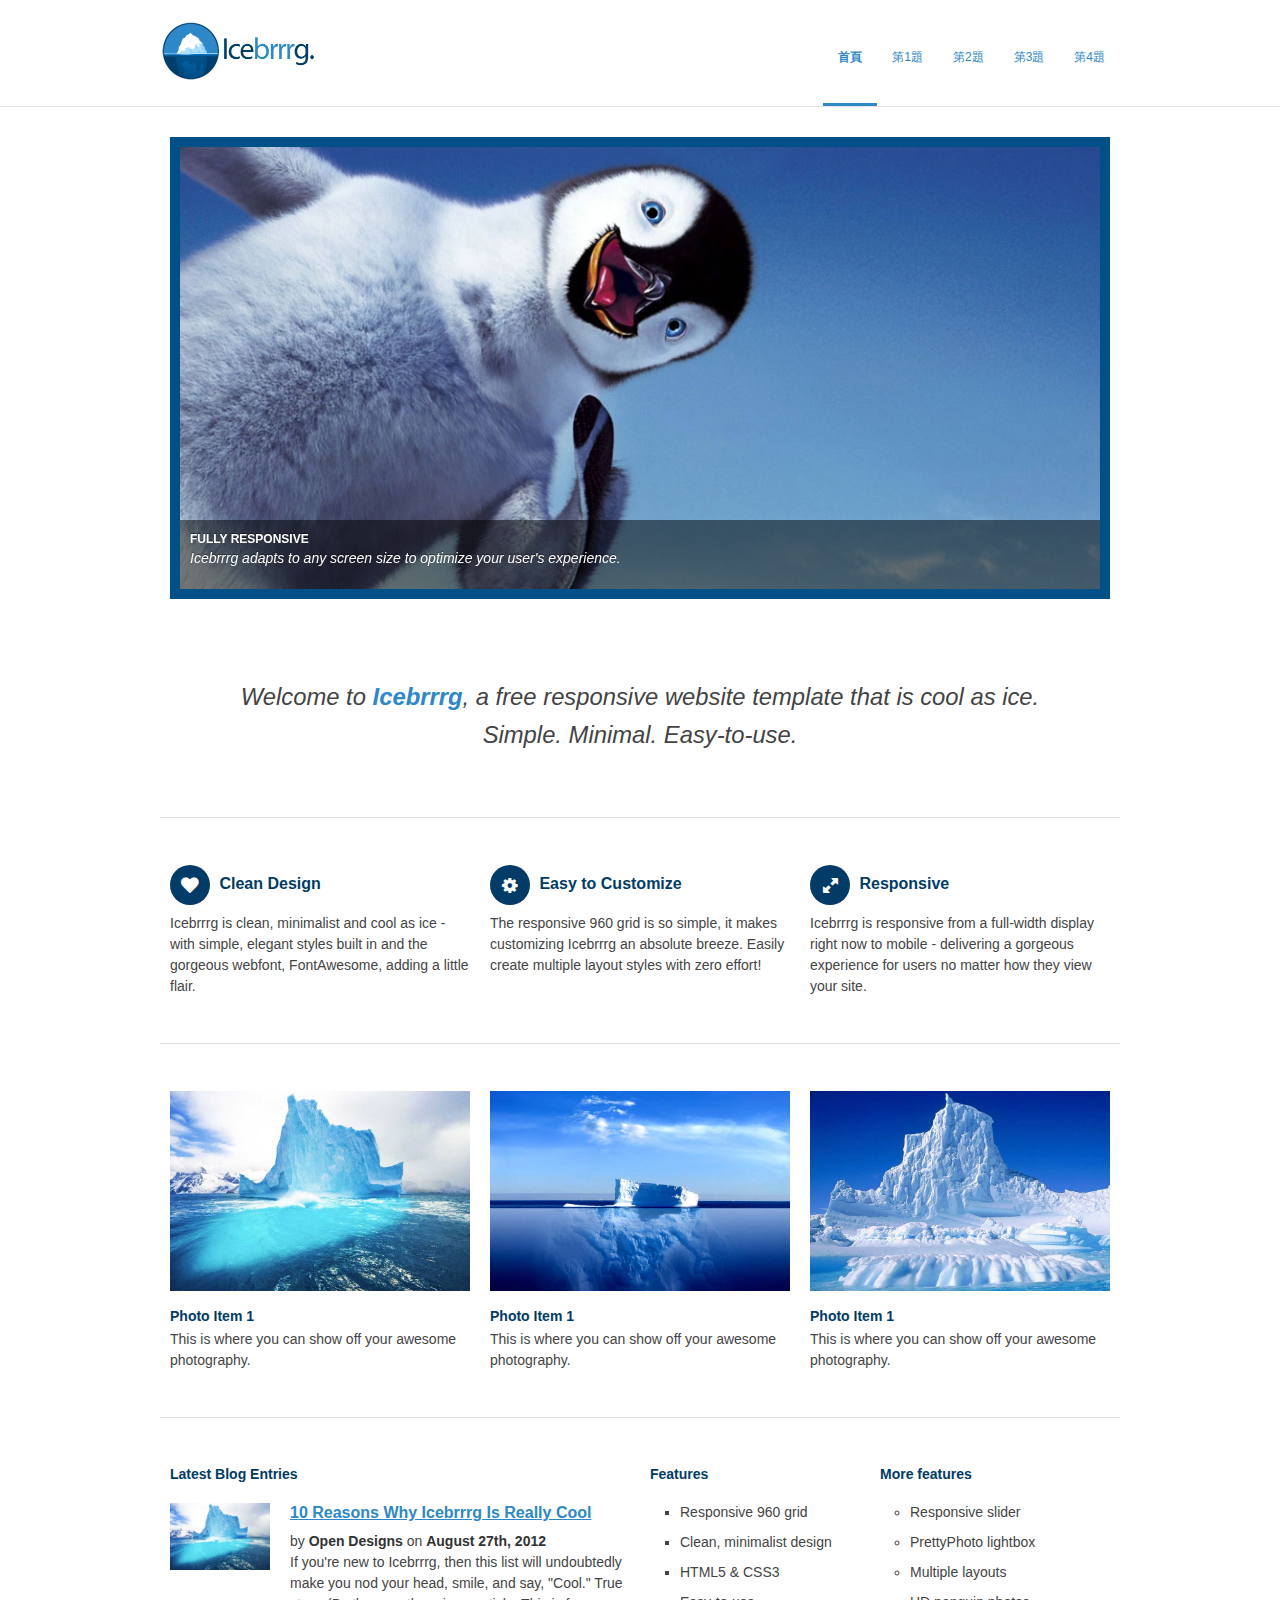
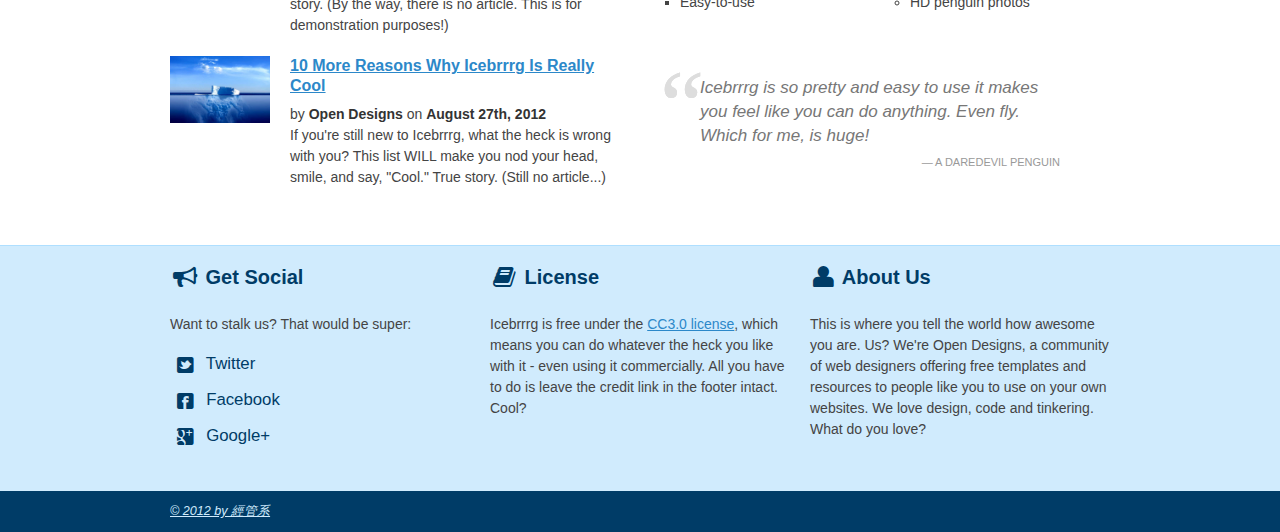
<file: index.html>
<!DOCTYPE html>
<!--[if lt IE 7 ]><html class="ie ie6" lang="en"> <![endif]-->
<!--[if IE 7 ]><html class="ie ie7" lang="en"> <![endif]-->
<!--[if IE 8 ]><html class="ie ie8" lang="en"> <![endif]-->
<!--[if (gte IE 9)|!(IE)]><!--><html lang="en"> <!--<![endif]-->
<head>

	<!-- Basic Page Needs
  ================================================== -->
	<meta charset="utf-8">
	<title>經管系</title>
	<meta name="description" content="">
	<meta name="author" content="">

	<!-- Mobile Specific Metas
  ================================================== -->
	<meta name="viewport" content="width=device-width, initial-scale=1, maximum-scale=1">

	<!-- CSS
  ================================================== -->
	<link rel="stylesheet" href="stylesheets/base.css">
	<link rel="stylesheet" href="stylesheets/skeleton.css">
	<link rel="stylesheet" href="stylesheets/layout.css">
    <link rel="stylesheet" href="stylesheets/flexslider.css">
    <link rel="stylesheet" href="stylesheets/prettyPhoto.css">
    
    <!-- CSS
  ================================================== -->
 	<script src="http://ajax.googleapis.com/ajax/libs/jquery/1.8.0/jquery.min.js"></script>
    <script src="js/jquery.flexslider-min.js"></script>
    <script src="js/scripts.js"></script>

	<!--[if lt IE 9]>
		<script src="http://html5shim.googlecode.com/svn/trunk/html5.js"></script>
	<![endif]-->

	<!-- Favicons
	================================================== -->
	<link rel="shortcut icon" href="images/favicon.ico">
	<link rel="apple-touch-icon" href="images/apple-touch-icon.png">
	<link rel="apple-touch-icon" sizes="72x72" href="images/apple-touch-icon-72x72.png">
	<link rel="apple-touch-icon" sizes="114x114" href="images/apple-touch-icon-114x114.png">

</head>
<body class="wrap">



	<!-- Primary Page Layout
	================================================== -->

	<header id="header" class="site-header" role="banner">
    <div id="header-inner" class="container sixteen columns over">
    <hgroup class="one-third column alpha">
    <h1 id="site-title" class="site-title">
    <a href="index.html" id="logo"><img src="images/icebrrrg-logo.png" alt="Icebrrrg logo" height="63" width="157" /></a>
    </h1>
    </hgroup>
    <nav id="main-nav" class="two thirds column omega">
    <ul id="main-nav-menu" class="nav-menu">
    <li id="menu-item-1" class="current">
    <a href="index.html">首頁</a>
    </li>
    <li id="menu-item-2">
    <a href="a1.html">第1題</a>
    </li>
    <li id="menu-item-3">
    <a href="a2.html">第2題</a>
    </li>
    <li id="menu-item-4">
    <a href="a3.html">第3題</a>
    </li>
    <li id="menu-item-5">
    <a href="a4.html">第4題</a>
    </li>

    </ul>
    </nav>
    </div>
    </header>

	<div class="container">
    
		<div class="sixteen columns">
        
        <div class="flex-container">
        <div class="flexslider">
  <ul class="slides">
    <li>
      <a href="#"><img src="images/penguin1.jpeg" alt="Random Penguin Photo" /></a>
      <div class="flex-caption">
				<h5><a href="#">Fully Responsive</a></h5>
		
				<p>Icebrrrg adapts to any screen size to optimize your user's experience.</p>		
	</div>
    </li>
    <li>
      <a href="#"><img src="images/penguin2.jpeg" alt="Random Penguin Photo" /></a>
      <div class="flex-caption" style="display:none;">
				<h5><a href="#">Multiple layouts</a></h5>
		
				<p>Easily create multiple different layouts with the simple grid setup - one column, two column, three column, more.</p>		
	</div>
    </li>
    <li>
      <a href="#"><img src="images/penguin3.jpeg" alt="Random Penguin Photo" /></a>
      <div class="flex-caption" style="display:none;">
				<h5><a href="#">Contact form</a></h5>
		
				<p>Not a developer? No problem. Icebrrrg comes complete with a PHP contact form ready to rock.</p>		
	</div>
    </li>
  </ul>
</div>

		


</div>

<div class="tagline">
      <p>Welcome to <strong>Icebrrrg</strong>, a free responsive website template that is cool as ice.<br />
        Simple. Minimal. Easy-to-use.
      </p>
        </div>

		</div><!-- container -->
        
        <hr>
        
        <section class="container">
        
		<div class="one-third column">
			<h3><i class="icon-heart rounded"></i> Clean Design</h3>
			<p>Icebrrrg is clean, minimalist and cool as ice - with simple, elegant styles built in and the gorgeous webfont, FontAwesome, adding a little flair.</p>
		</div>
		<div class="one-third column">
			<h3><i class="icon-cog rounded"></i> Easy to Customize</h3>
			<p>The responsive 960 grid is so simple, it makes customizing Icebrrrg an absolute breeze.  Easily create multiple layout styles with zero effort!</p>
		</div>
		<div class="one-third column">
			<h3><i class="icon-resize-full rounded"></i> Responsive</h3>
			<p>Icebrrrg is responsive from a full-width display right now to mobile - delivering a gorgeous experience for users no matter how they view your site.</p>
		</div>
        
        </section>
        
        <hr>
        
        <section class="container">
        
        <article id="photo-item-1" class="feature-column one-third column">
        <div class="featured-image img-wrapper">
        <a href="images/iceberg1.jpg" class="img-link" title="Photo Item 1">
        <img src="images/iceberg1.jpg" class="scale-with-grid" alt="Random Iceberg Photo">
        <div class="overlay zoom"></div>
        </a>
        </div>
        
        <h4><a href="#">Photo Item 1</a></h4>
        <p>This is where you can show off your awesome photography.</p>
        
        </article>
        
        <article id="photo-item-2" class="feature-column one-third column">
        <div class="featured-image img-wrapper">
        <a href="images/iceberg2.jpg" class="img-link" title="Photo Item 1">
        <img src="images/iceberg2.jpg" class="scale-with-grid" alt="Random Iceberg Photo">
        <div class="overlay zoom"></div>
        </a>
        </div>
        <h4><a href="#">Photo Item 1</a></h4>
        <p>This is where you can show off your awesome photography.</p>
        </article>
        
        <article id="photo-item-3" class="feature-column one-third column">
        <div class="featured-image img-wrapper">
        <a href="images/iceberg3.jpg" class="img-link" title="Photo Item 1">
        <img src="images/iceberg3.jpg" class="scale-with-grid" alt="Random Iceberg Photo">
        <div class="overlay zoom"></div>
        </a>
        </div>
        <h4><a href="#">Photo Item 1</a></h4>
        <p>This is where you can show off your awesome photography.</p>
        </article>
       
	</section><!-- container -->
    
     <hr>
     
     <section class="container recent-posts">
     
     <aside class="eight columns">
     <h4>Latest Blog Entries</h4>
     
     <article class="eight columns alpha">
     
     <div class="two columns alpha">
     <div class="featured-image img-wrapper">
     <img src="images/iceberg1.jpg" class="scale-with-grid thumb-link" alt="Another damn iceberg!">
     </div>
     </div>
     
     <div class="six columns omega">
     <header>
     <h3><a href="#">10 Reasons Why Icebrrrg Is Really Cool</a></h3>
     <div class="meta">
     <span class="post-date">by <strong>Open Designs</strong> on <strong>August 27th, 2012</strong></span>
     </div>
     </header>
     <p>If you're new to Icebrrrg, then this list will undoubtedly make you nod your head, smile, and say, "Cool."  True story.  (By the way, there is no article.  This is for demonstration purposes!)</p>
     </div>
     
     </article>
     
     </aside>
     
     <aside class="eight columns">
     <div class="four columns alpha">
     <h4>Features</h4>
     <ul class="square">
     <li>Responsive 960 grid</li>
     <li>Clean, minimalist design</li>
     <li>HTML5 & CSS3</li>
     <li>Easy-to-use</li>
     </ul>
     </div>
    
     <div class="four columns alpha">
     <h4>More features</h4>
     <ul class="circle">
     <li>Responsive slider</li>
     <li>PrettyPhoto lightbox</li>
     <li>Multiple layouts</li>
     <li>HD penguin photos</li>
     </ul>
     </div>
     </aside>
     
     <aside class="eight columns clear">
     
     <article class="eight columns alpha">
     
     <div class="two columns alpha">
     <div class="featured-image img-wrapper">
     <img src="images/iceberg2.jpg" class="scale-with-grid thumb-link" alt="Another damn iceberg!">
     </div>
     </div>
     
     <div class="six columns omega">
     <header>
     <h3><a href="#">10 More Reasons Why Icebrrrg Is Really Cool</a></h3>
     <div class="meta">
     <span class="post-date">by <strong>Open Designs</strong> on <strong>August 27th, 2012</strong></span>
     </div>
     </header>
     <p>If you're still new to Icebrrrg, what the heck is wrong with you? This list WILL make you nod your head, smile, and say, "Cool."  True story.  (Still no article...)</p>
     </div>
     
     </article>
     
     </aside>
     
     <aside class="eight columns">
     
     <blockquote class="testimonial">
     Icebrrrg is so pretty and easy to use it makes you feel like you can do anything.  Even fly.  Which for me, is huge!
     <cite>A Daredevil Penguin</cite>
     </blockquote>
     
     </aside>
     
     </section>
    
    </div>

<footer>

<div class="footer-inner container">


<div class="social footer-columns one-third column">
<h2><i class="icon-bullhorn icon-large"></i> Get Social</h2>
<p>Want to stalk us? That would be super:</p>
<ul>
<li><a href="http://www.twitter.com/opendesigns/"><i class="icon-twitter-sign icon-large"></i> Twitter</a></li>
<li><a href="http://www.facebook.com/opendesigns"><i class="icon-facebook-sign icon-large"></i> Facebook</a></li>
<li><a href="https://plus.google.com/b/110224753971231624818/110224753971231624818/posts"><i class="icon-google-plus-sign icon-large"></i> Google+</a></li>
</ul>
</div>

<div class="footer-columns one-third column">
<h2><i class="icon-book icon-large"></i> License</h2>
<p>Icebrrrg is free under the <a href="http://creativecommons.org/licenses/by/3/">CC3.0 license</a>, which means you can do whatever the heck you like with it - even using it commercially.  All you have to do is leave the credit link in the footer intact.  Cool?</p>

</div>

<div class="footer-columns one-third column">
<h2><i class="icon-user icon-large"></i> About Us</h2>
<p>This is where you tell the world how awesome you are.  Us?  We're Open Designs, a community of web designers offering free templates and resources to people like you to use on your own websites.  We love design, code and tinkering.  What do you love?</p>
</div>

</div>

<div id="footer-base">
<div class="container">
<div class="eight columns">
<a href="http://ccwntut.byethost15.com/hw3/">&copy; 2012 by 經管系</a> 
</div>


</div>
</div>

</footer>

<!-- End Document
================================================== -->

<script src="js/jquery.prettyPhoto.js"></script>
</body>
</html>
</file>
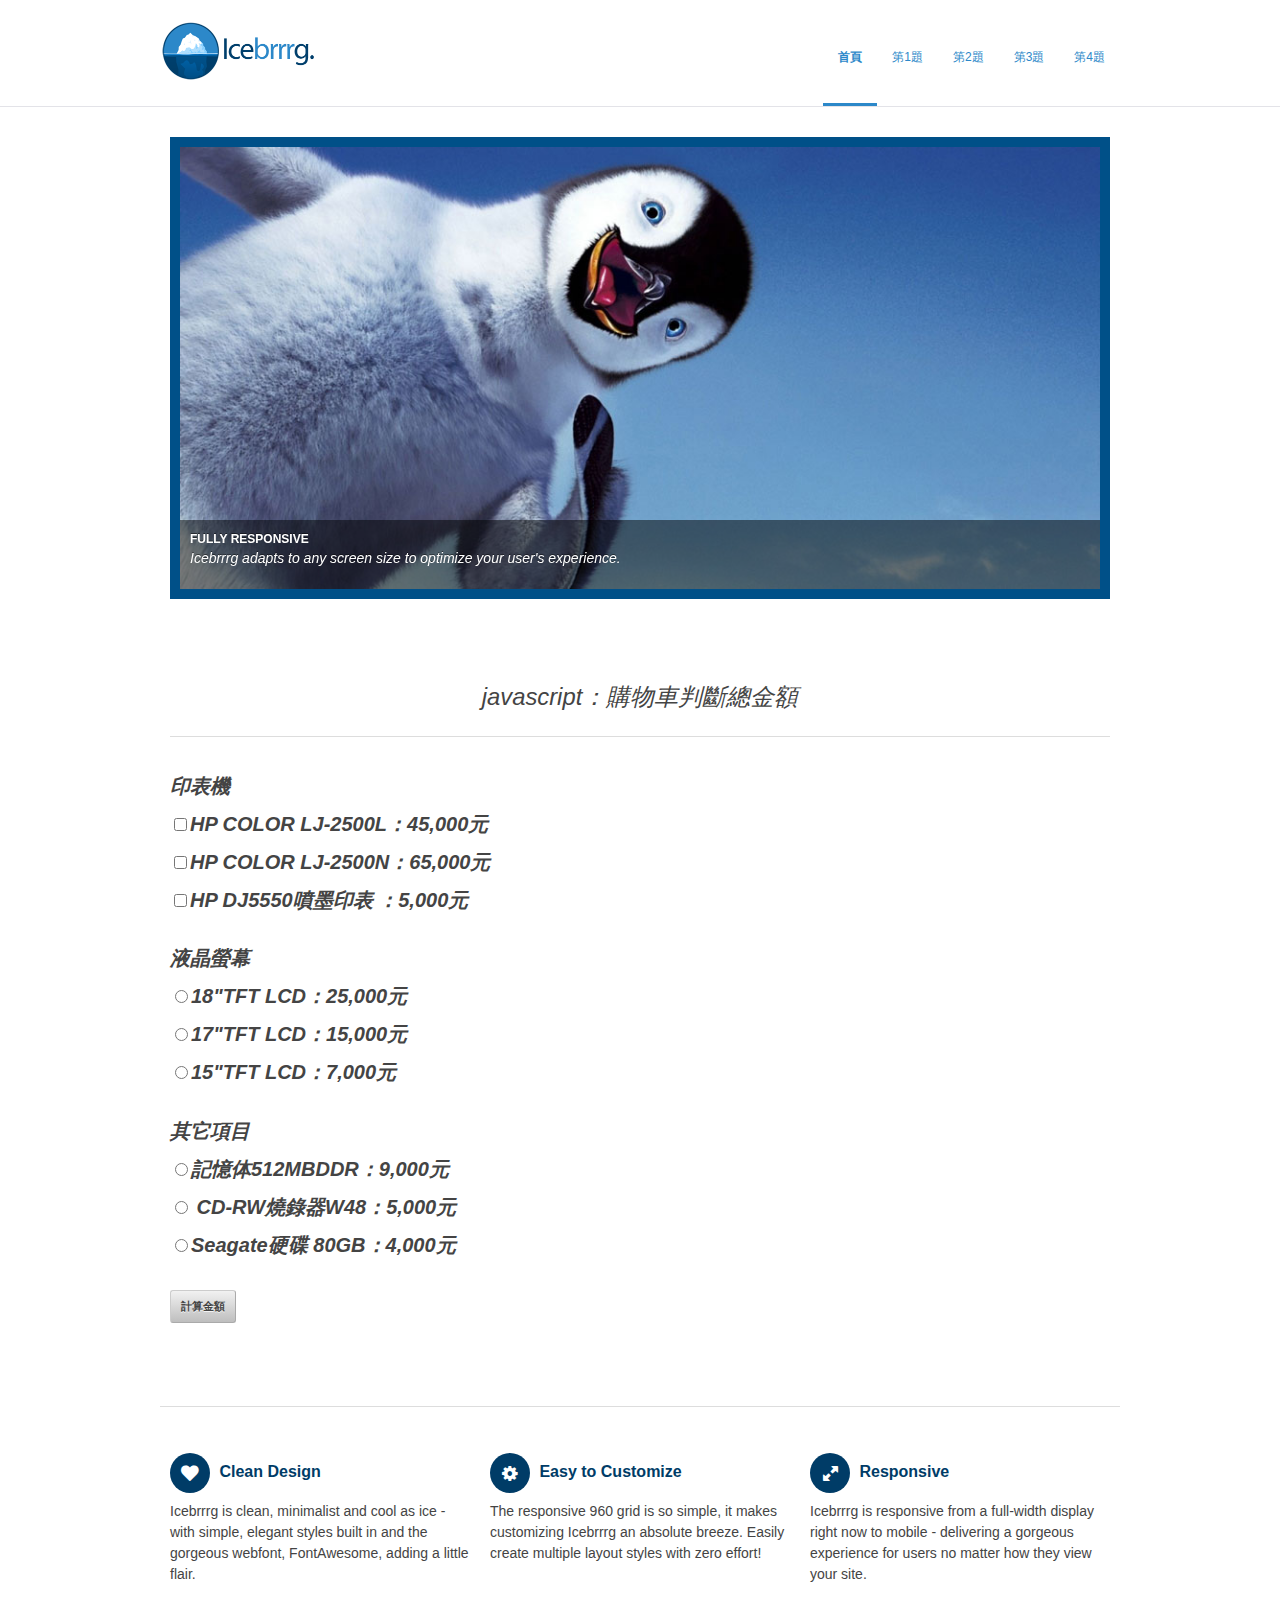
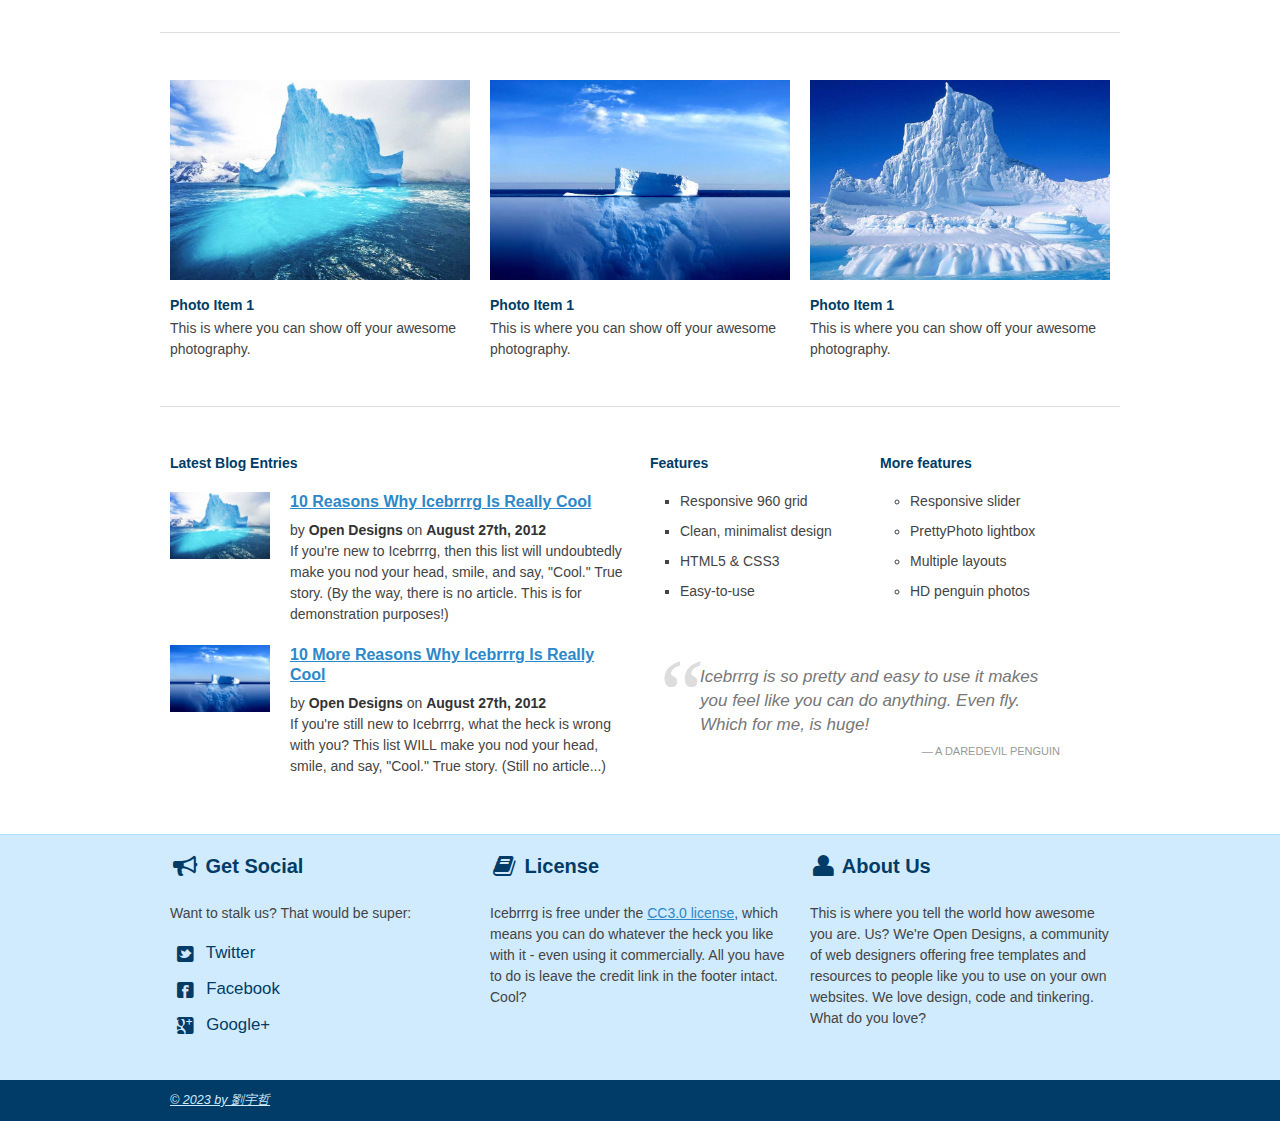
<file: a1.html>
<!DOCTYPE html>
<!--[if lt IE 7 ]><html class="ie ie6" lang="en"> <![endif]-->
<!--[if IE 7 ]><html class="ie ie7" lang="en"> <![endif]-->
<!--[if IE 8 ]><html class="ie ie8" lang="en"> <![endif]-->
<!--[if (gte IE 9)|!(IE)]><!--><html lang="en"> <!--<![endif]-->
<head>

	<!-- Basic Page Needs
  ================================================== -->
	<meta charset="utf-8">
	<title>112570026劉宇哲</title>
	<meta name="description" content="">
	<meta name="author" content="">

	<!-- Mobile Specific Metas
  ================================================== -->
	<meta name="viewport" content="width=device-width, initial-scale=1, maximum-scale=1">

	<!-- CSS
  ================================================== -->
	<link rel="stylesheet" href="stylesheets/base.css">
	<link rel="stylesheet" href="stylesheets/skeleton.css">
	<link rel="stylesheet" href="stylesheets/layout.css">
    <link rel="stylesheet" href="stylesheets/flexslider.css">
    <link rel="stylesheet" href="stylesheets/prettyPhoto.css">
    <link rel="stylesheet" href="stylesheets/mystyle.css">
    
    <!-- CSS
  ================================================== -->
 	<script src="http://ajax.googleapis.com/ajax/libs/jquery/1.8.0/jquery.min.js"></script>
    <script src="js/jquery.flexslider-min.js"></script>
    <script src="js/scripts.js"></script>

	<!--[if lt IE 9]>
		<script src="http://html5shim.googlecode.com/svn/trunk/html5.js"></script>
	<![endif]-->

	<!-- Favicons
	================================================== -->
	<link rel="shortcut icon" href="images/favicon.ico">
	<link rel="apple-touch-icon" href="images/apple-touch-icon.png">
	<link rel="apple-touch-icon" sizes="72x72" href="images/apple-touch-icon-72x72.png">
	<link rel="apple-touch-icon" sizes="114x114" href="images/apple-touch-icon-114x114.png">
<script>
function show(){
money=0
//印表機
if(c1.checked==true){
money+=45000
}
if(c2.checked==true){
money+=65000
}
if(c3.checked==true){
money+=5000
}
//lcd
if(r1.checked==true){
money+=45000
}
else if(r2.checked==true){
money+=15000
}
else if(r3.checked==true){
money+=7000
}
//other
if(o1.checked==true){
money+=9000
}
else if(o2.checked==true){
money+=5000
}
else if(o3.checked==true){
  money+=4000
}

//output
alert("總金額為"+money+"元")
}




</script>
</head>
<body class="wrap">



	<!-- Primary Page Layout
	================================================== -->

	<header id="header" class="site-header" role="banner">
    <div id="header-inner" class="container sixteen columns over">
    <hgroup class="one-third column alpha">
    <h1 id="site-title" class="site-title">
    <a href="index.html" id="logo"><img src="images/icebrrrg-logo.png" alt="Icebrrrg logo" height="63" width="157" /></a>
    </h1>
    </hgroup>
    <nav id="main-nav" class="two thirds column omega">
    <ul id="main-nav-menu" class="nav-menu">
    <li id="menu-item-1" class="current">
    <a href="index.html">首頁</a>
    </li>
    <li id="menu-item-2">
    <a href="a1.html">第1題</a>
    </li>
    <li id="menu-item-3">
    <a href="a2.html">第2題</a>
    </li>
    <li id="menu-item-4">
    <a href="a3.html">第3題</a>
    </li>
    <li id="menu-item-5">
    <a href="a4.html">第4題</a>
    </li>

    </ul>
    </nav>
    </div>
    </header>

	<div class="container">
    
		<div class="sixteen columns">
        
        <div class="flex-container">
        <div class="flexslider">
  <ul class="slides">
    <li>
      <a href="#"><img src="images/penguin1.jpeg" alt="Random Penguin Photo" /></a>
      <div class="flex-caption">
				<h5><a href="#">Fully Responsive</a></h5>
		
				<p>Icebrrrg adapts to any screen size to optimize your user's experience.</p>		
	</div>
    </li>
    <li>
      <a href="#"><img src="images/penguin2.jpeg" alt="Random Penguin Photo" /></a>
      <div class="flex-caption" style="display:none;">
				<h5><a href="#">Multiple layouts</a></h5>
		
				<p>Easily create multiple different layouts with the simple grid setup - one column, two column, three column, more.</p>		
	</div>
    </li>
    <li>
      <a href="#"><img src="images/penguin3.jpeg" alt="Random Penguin Photo" /></a>
      <div class="flex-caption" style="display:none;">
				<h5><a href="#">Contact form</a></h5>
		
				<p>Not a developer? No problem. Icebrrrg comes complete with a PHP contact form ready to rock.</p>		
	</div>
    </li>
  </ul>
</div>

		


</div>

<div class="tagline">
      <p>javascript：購物車判斷總金額</p>
<hr>
<p class="s1">印表機
<br>
<input type="checkbox" id="c1" >HP COLOR LJ-2500L：45,000元
<br>
<input type="checkbox" id="c2" >HP COLOR LJ-2500N：65,000元
<br>
<input type="checkbox" id="c3" >HP DJ5550噴墨印表 ：5,000元
</p>

<p class="s1">液晶螢幕<br>
  <input type="radio" name="lcd" id="r1">18"TFT LCD：25,000元
  <br>
  <input type="radio" name="lcd" id="r2">17"TFT LCD：15,000元
  <br>
  <input type="radio" name="lcd" id="r3">15"TFT LCD：7,000元
</p>
<p class="s1">其它項目<br>

   <input type="radio" name="hard" id="o1">記憶体512MBDDR：9,000元
<br>
   <input type="radio" name="hard" id="o2"> CD-RW燒錄器W48：5,000元
   <br>
   <input type="radio" name="hard" id="o3">Seagate硬碟 80GB：4,000元
</p>
<!-- <input type="button" value="計算金額" class="s1"> -->
<p class="s1">
<input type="button" value="計算金額" onclick="show()">
</p>
        </div>

		</div><!-- container -->
        
        <hr>
        
        <section class="container">
        
		<div class="one-third column">
			<h3><i class="icon-heart rounded"></i> Clean Design</h3>
			<p>Icebrrrg is clean, minimalist and cool as ice - with simple, elegant styles built in and the gorgeous webfont, FontAwesome, adding a little flair.</p>
		</div>
		<div class="one-third column">
			<h3><i class="icon-cog rounded"></i> Easy to Customize</h3>
			<p>The responsive 960 grid is so simple, it makes customizing Icebrrrg an absolute breeze.  Easily create multiple layout styles with zero effort!</p>
		</div>
		<div class="one-third column">
			<h3><i class="icon-resize-full rounded"></i> Responsive</h3>
			<p>Icebrrrg is responsive from a full-width display right now to mobile - delivering a gorgeous experience for users no matter how they view your site.</p>
		</div>
        
        </section>
        
        <hr>
        
        <section class="container">
        
        <article id="photo-item-1" class="feature-column one-third column">
        <div class="featured-image img-wrapper">
        <a href="images/iceberg1.jpg" class="img-link" title="Photo Item 1">
        <img src="images/iceberg1.jpg" class="scale-with-grid" alt="Random Iceberg Photo">
        <div class="overlay zoom"></div>
        </a>
        </div>
        
        <h4><a href="#">Photo Item 1</a></h4>
        <p>This is where you can show off your awesome photography.</p>
        
        </article>
        
        <article id="photo-item-2" class="feature-column one-third column">
        <div class="featured-image img-wrapper">
        <a href="images/iceberg2.jpg" class="img-link" title="Photo Item 1">
        <img src="images/iceberg2.jpg" class="scale-with-grid" alt="Random Iceberg Photo">
        <div class="overlay zoom"></div>
        </a>
        </div>
        <h4><a href="#">Photo Item 1</a></h4>
        <p>This is where you can show off your awesome photography.</p>
        </article>
        
        <article id="photo-item-3" class="feature-column one-third column">
        <div class="featured-image img-wrapper">
        <a href="images/iceberg3.jpg" class="img-link" title="Photo Item 1">
        <img src="images/iceberg3.jpg" class="scale-with-grid" alt="Random Iceberg Photo">
        <div class="overlay zoom"></div>
        </a>
        </div>
        <h4><a href="#">Photo Item 1</a></h4>
        <p>This is where you can show off your awesome photography.</p>
        </article>
       
	</section><!-- container -->
    
     <hr>
     
     <section class="container recent-posts">
     
     <aside class="eight columns">
     <h4>Latest Blog Entries</h4>
     
     <article class="eight columns alpha">
     
     <div class="two columns alpha">
     <div class="featured-image img-wrapper">
     <img src="images/iceberg1.jpg" class="scale-with-grid thumb-link" alt="Another damn iceberg!">
     </div>
     </div>
     
     <div class="six columns omega">
     <header>
     <h3><a href="#">10 Reasons Why Icebrrrg Is Really Cool</a></h3>
     <div class="meta">
     <span class="post-date">by <strong>Open Designs</strong> on <strong>August 27th, 2012</strong></span>
     </div>
     </header>
     <p>If you're new to Icebrrrg, then this list will undoubtedly make you nod your head, smile, and say, "Cool."  True story.  (By the way, there is no article.  This is for demonstration purposes!)</p>
     </div>
     
     </article>
     
     </aside>
     
     <aside class="eight columns">
     <div class="four columns alpha">
     <h4>Features</h4>
     <ul class="square">
     <li>Responsive 960 grid</li>
     <li>Clean, minimalist design</li>
     <li>HTML5 & CSS3</li>
     <li>Easy-to-use</li>
     </ul>
     </div>
    
     <div class="four columns alpha">
     <h4>More features</h4>
     <ul class="circle">
     <li>Responsive slider</li>
     <li>PrettyPhoto lightbox</li>
     <li>Multiple layouts</li>
     <li>HD penguin photos</li>
     </ul>
     </div>
     </aside>
     
     <aside class="eight columns clear">
     
     <article class="eight columns alpha">
     
     <div class="two columns alpha">
     <div class="featured-image img-wrapper">
     <img src="images/iceberg2.jpg" class="scale-with-grid thumb-link" alt="Another damn iceberg!">
     </div>
     </div>
     
     <div class="six columns omega">
     <header>
     <h3><a href="#">10 More Reasons Why Icebrrrg Is Really Cool</a></h3>
     <div class="meta">
     <span class="post-date">by <strong>Open Designs</strong> on <strong>August 27th, 2012</strong></span>
     </div>
     </header>
     <p>If you're still new to Icebrrrg, what the heck is wrong with you? This list WILL make you nod your head, smile, and say, "Cool."  True story.  (Still no article...)</p>
     </div>
     
     </article>
     
     </aside>
     
     <aside class="eight columns">
     
     <blockquote class="testimonial">
     Icebrrrg is so pretty and easy to use it makes you feel like you can do anything.  Even fly.  Which for me, is huge!
     <cite>A Daredevil Penguin</cite>
     </blockquote>
     
     </aside>
     
     </section>
    
    </div>

<footer>

<div class="footer-inner container">


<div class="social footer-columns one-third column">
<h2><i class="icon-bullhorn icon-large"></i> Get Social</h2>
<p>Want to stalk us? That would be super:</p>
<ul>
<li><a href="http://www.twitter.com/opendesigns/"><i class="icon-twitter-sign icon-large"></i> Twitter</a></li>
<li><a href="http://www.facebook.com/opendesigns"><i class="icon-facebook-sign icon-large"></i> Facebook</a></li>
<li><a href="https://plus.google.com/b/110224753971231624818/110224753971231624818/posts"><i class="icon-google-plus-sign icon-large"></i> Google+</a></li>
</ul>
</div>

<div class="footer-columns one-third column">
<h2><i class="icon-book icon-large"></i> License</h2>
<p>Icebrrrg is free under the <a href="http://creativecommons.org/licenses/by/3/">CC3.0 license</a>, which means you can do whatever the heck you like with it - even using it commercially.  All you have to do is leave the credit link in the footer intact.  Cool?</p>

</div>

<div class="footer-columns one-third column">
<h2><i class="icon-user icon-large"></i> About Us</h2>
<p>This is where you tell the world how awesome you are.  Us?  We're Open Designs, a community of web designers offering free templates and resources to people like you to use on your own websites.  We love design, code and tinkering.  What do you love?</p>
</div>

</div>

<div id="footer-base">
<div class="container">
<div class="eight columns">
<a href="http://ccwntut.byethost15.com/hw3/">&copy; 2023 by 劉宇哲</a> 
</div>


</div>
</div>

</footer>

<!-- End Document
================================================== -->

<script src="js/jquery.prettyPhoto.js"></script>
</body>
</html>
</file>
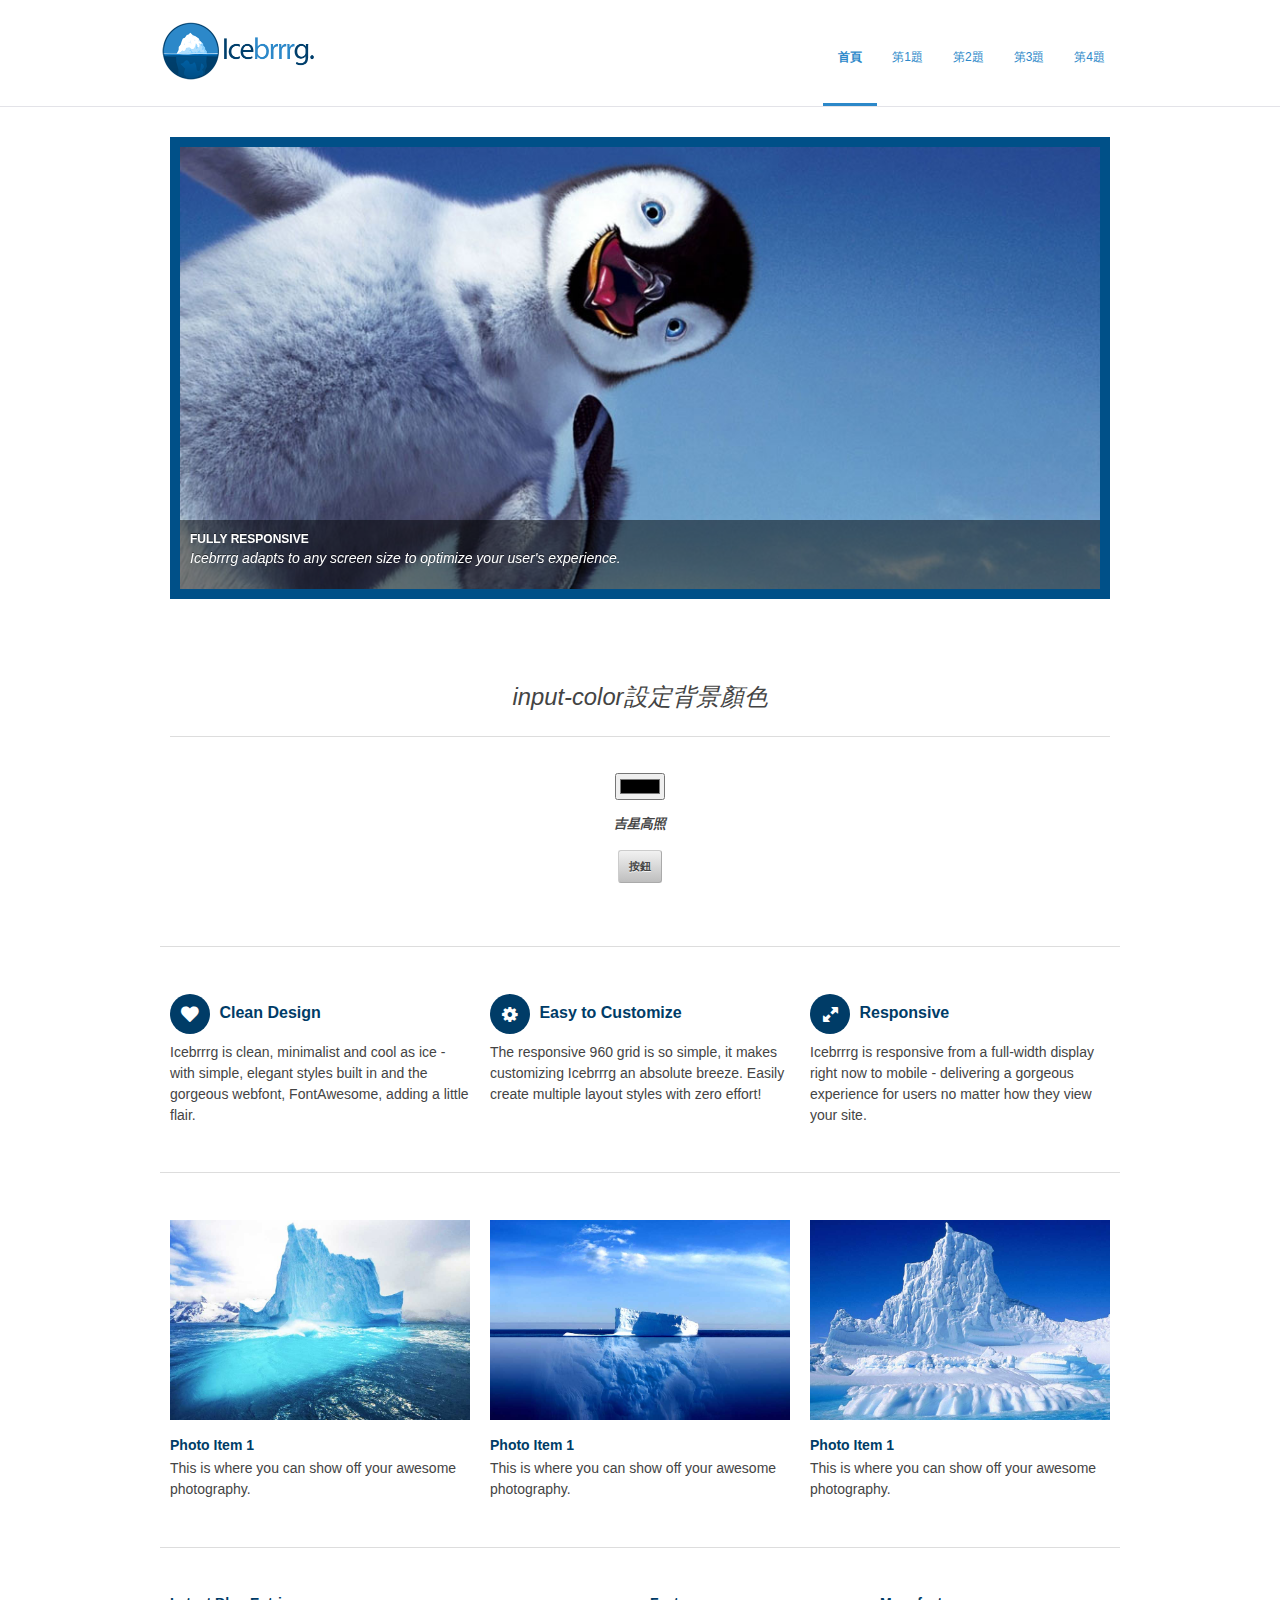
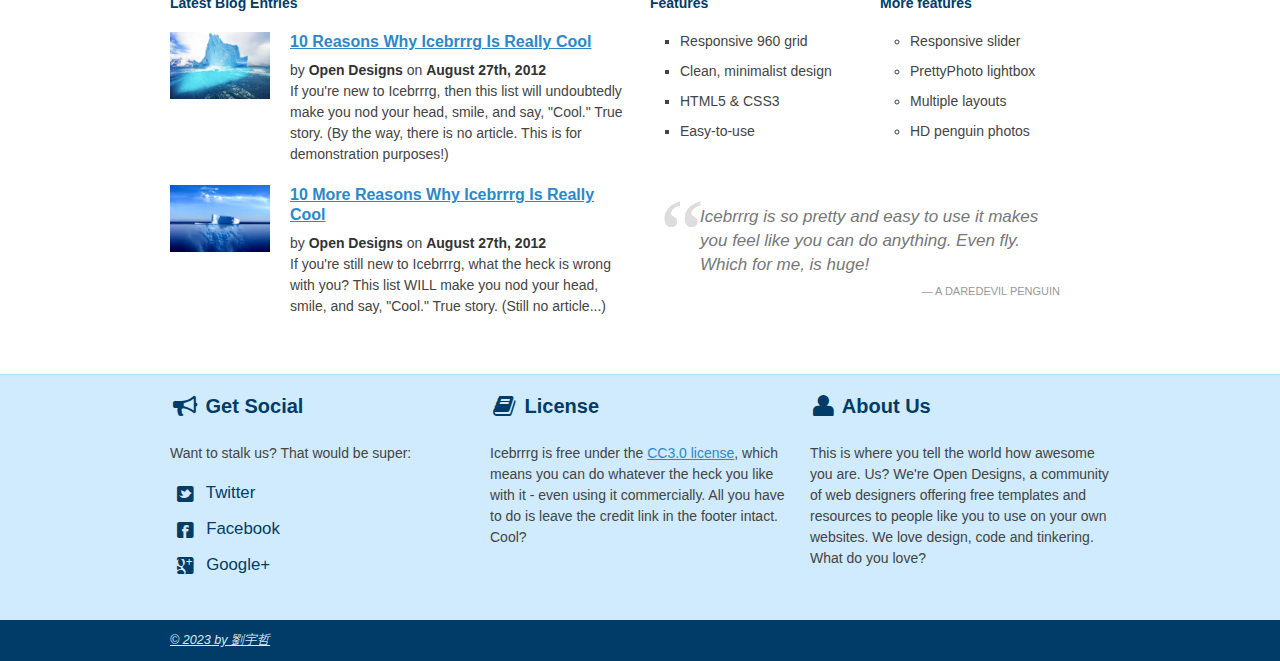
<file: a2.html>
<!DOCTYPE html>
<!--[if lt IE 7 ]><html class="ie ie6" lang="en"> <![endif]-->
<!--[if IE 7 ]><html class="ie ie7" lang="en"> <![endif]-->
<!--[if IE 8 ]><html class="ie ie8" lang="en"> <![endif]-->
<!--[if (gte IE 9)|!(IE)]><!--><html lang="en"> <!--<![endif]-->
<head>

	<!-- Basic Page Needs
  ================================================== -->
	<meta charset="utf-8">
	<title>112570026劉宇哲</title>
	<meta name="description" content="">
	<meta name="author" content="">

	<!-- Mobile Specific Metas
  ================================================== -->
	<meta name="viewport" content="width=device-width, initial-scale=1, maximum-scale=1">

	<!-- CSS
  ================================================== -->
	<link rel="stylesheet" href="stylesheets/base.css">
	<link rel="stylesheet" href="stylesheets/skeleton.css">
	<link rel="stylesheet" href="stylesheets/layout.css">
    <link rel="stylesheet" href="stylesheets/flexslider.css">
    <link rel="stylesheet" href="stylesheets/prettyPhoto.css">
    
    <!-- CSS
  ================================================== -->
 	<script src="http://ajax.googleapis.com/ajax/libs/jquery/1.8.0/jquery.min.js"></script>
    <script src="js/jquery.flexslider-min.js"></script>
    <script src="js/scripts.js"></script>

	<!--[if lt IE 9]>
		<script src="http://html5shim.googlecode.com/svn/trunk/html5.js"></script>
	<![endif]-->

	<!-- Favicons
	================================================== -->
	<link rel="shortcut icon" href="images/favicon.ico">
	<link rel="apple-touch-icon" href="images/apple-touch-icon.png">
	<link rel="apple-touch-icon" sizes="72x72" href="images/apple-touch-icon-72x72.png">
	<link rel="apple-touch-icon" sizes="114x114" href="images/apple-touch-icon-114x114.png">
<script>
function show(){

b1.style.backgroundColor=c1.value
document.getElementById("t1").style.backgroundColor=c1.value //標籤不同取值方式也不同
}

</script>
</head>
<body class="wrap">



	<!-- Primary Page Layout
	================================================== -->

	<header id="header" class="site-header" role="banner">
    <div id="header-inner" class="container sixteen columns over">
    <hgroup class="one-third column alpha">
    <h1 id="site-title" class="site-title">
    <a href="index.html" id="logo"><img src="images/icebrrrg-logo.png" alt="Icebrrrg logo" height="63" width="157" /></a>
    </h1>
    </hgroup>
    <nav id="main-nav" class="two thirds column omega">
    <ul id="main-nav-menu" class="nav-menu">
    <li id="menu-item-1" class="current">
    <a href="index.html">首頁</a>
    </li>
    <li id="menu-item-2">
    <a href="a1.html">第1題</a>
    </li>
    <li id="menu-item-3">
    <a href="a2.html">第2題</a>
    </li>
    <li id="menu-item-4">
    <a href="a3.html">第3題</a>
    </li>
    <li id="menu-item-5">
    <a href="a4.html">第4題</a>
    </li>

    </ul>
    </nav>
    </div>
    </header>

	<div class="container">
    
		<div class="sixteen columns">
        
        <div class="flex-container">
        <div class="flexslider">
  <ul class="slides">
    <li>
      <a href="#"><img src="images/penguin1.jpeg" alt="Random Penguin Photo" /></a>
      <div class="flex-caption">
				<h5><a href="#">Fully Responsive</a></h5>
		
				<p>Icebrrrg adapts to any screen size to optimize your user's experience.</p>		
	</div>
    </li>
    <li>
      <a href="#"><img src="images/penguin2.jpeg" alt="Random Penguin Photo" /></a>
      <div class="flex-caption" style="display:none;">
				<h5><a href="#">Multiple layouts</a></h5>
		
				<p>Easily create multiple different layouts with the simple grid setup - one column, two column, three column, more.</p>		
	</div>
    </li>
    <li>
      <a href="#"><img src="images/penguin3.jpeg" alt="Random Penguin Photo" /></a>
      <div class="flex-caption" style="display:none;">
				<h5><a href="#">Contact form</a></h5>
		
				<p>Not a developer? No problem. Icebrrrg comes complete with a PHP contact form ready to rock.</p>		
	</div>
    </li>
  </ul>
</div>

		


</div>

<div class="tagline">
      <p>input-color設定背景顏色
      </p>
      <hr>
      <input type="color" onchange="show()" id="c1">
      <label id="t1">吉星高照</label>
      <input type="button" value="按鈕" id="b1">
        </div>

		</div><!-- container -->
        
        <hr>
        
        <section class="container">
        
		<div class="one-third column">
			<h3><i class="icon-heart rounded"></i> Clean Design</h3>
			<p>Icebrrrg is clean, minimalist and cool as ice - with simple, elegant styles built in and the gorgeous webfont, FontAwesome, adding a little flair.</p>
		</div>
		<div class="one-third column">
			<h3><i class="icon-cog rounded"></i> Easy to Customize</h3>
			<p>The responsive 960 grid is so simple, it makes customizing Icebrrrg an absolute breeze.  Easily create multiple layout styles with zero effort!</p>
		</div>
		<div class="one-third column">
			<h3><i class="icon-resize-full rounded"></i> Responsive</h3>
			<p>Icebrrrg is responsive from a full-width display right now to mobile - delivering a gorgeous experience for users no matter how they view your site.</p>
		</div>
        
        </section>
        
        <hr>
        
        <section class="container">
        
        <article id="photo-item-1" class="feature-column one-third column">
        <div class="featured-image img-wrapper">
        <a href="images/iceberg1.jpg" class="img-link" title="Photo Item 1">
        <img src="images/iceberg1.jpg" class="scale-with-grid" alt="Random Iceberg Photo">
        <div class="overlay zoom"></div>
        </a>
        </div>
        
        <h4><a href="#">Photo Item 1</a></h4>
        <p>This is where you can show off your awesome photography.</p>
        
        </article>
        
        <article id="photo-item-2" class="feature-column one-third column">
        <div class="featured-image img-wrapper">
        <a href="images/iceberg2.jpg" class="img-link" title="Photo Item 1">
        <img src="images/iceberg2.jpg" class="scale-with-grid" alt="Random Iceberg Photo">
        <div class="overlay zoom"></div>
        </a>
        </div>
        <h4><a href="#">Photo Item 1</a></h4>
        <p>This is where you can show off your awesome photography.</p>
        </article>
        
        <article id="photo-item-3" class="feature-column one-third column">
        <div class="featured-image img-wrapper">
        <a href="images/iceberg3.jpg" class="img-link" title="Photo Item 1">
        <img src="images/iceberg3.jpg" class="scale-with-grid" alt="Random Iceberg Photo">
        <div class="overlay zoom"></div>
        </a>
        </div>
        <h4><a href="#">Photo Item 1</a></h4>
        <p>This is where you can show off your awesome photography.</p>
        </article>
       
	</section><!-- container -->
    
     <hr>
     
     <section class="container recent-posts">
     
     <aside class="eight columns">
     <h4>Latest Blog Entries</h4>
     
     <article class="eight columns alpha">
     
     <div class="two columns alpha">
     <div class="featured-image img-wrapper">
     <img src="images/iceberg1.jpg" class="scale-with-grid thumb-link" alt="Another damn iceberg!">
     </div>
     </div>
     
     <div class="six columns omega">
     <header>
     <h3><a href="#">10 Reasons Why Icebrrrg Is Really Cool</a></h3>
     <div class="meta">
     <span class="post-date">by <strong>Open Designs</strong> on <strong>August 27th, 2012</strong></span>
     </div>
     </header>
     <p>If you're new to Icebrrrg, then this list will undoubtedly make you nod your head, smile, and say, "Cool."  True story.  (By the way, there is no article.  This is for demonstration purposes!)</p>
     </div>
     
     </article>
     
     </aside>
     
     <aside class="eight columns">
     <div class="four columns alpha">
     <h4>Features</h4>
     <ul class="square">
     <li>Responsive 960 grid</li>
     <li>Clean, minimalist design</li>
     <li>HTML5 & CSS3</li>
     <li>Easy-to-use</li>
     </ul>
     </div>
    
     <div class="four columns alpha">
     <h4>More features</h4>
     <ul class="circle">
     <li>Responsive slider</li>
     <li>PrettyPhoto lightbox</li>
     <li>Multiple layouts</li>
     <li>HD penguin photos</li>
     </ul>
     </div>
     </aside>
     
     <aside class="eight columns clear">
     
     <article class="eight columns alpha">
     
     <div class="two columns alpha">
     <div class="featured-image img-wrapper">
     <img src="images/iceberg2.jpg" class="scale-with-grid thumb-link" alt="Another damn iceberg!">
     </div>
     </div>
     
     <div class="six columns omega">
     <header>
     <h3><a href="#">10 More Reasons Why Icebrrrg Is Really Cool</a></h3>
     <div class="meta">
     <span class="post-date">by <strong>Open Designs</strong> on <strong>August 27th, 2012</strong></span>
     </div>
     </header>
     <p>If you're still new to Icebrrrg, what the heck is wrong with you? This list WILL make you nod your head, smile, and say, "Cool."  True story.  (Still no article...)</p>
     </div>
     
     </article>
     
     </aside>
     
     <aside class="eight columns">
     
     <blockquote class="testimonial">
     Icebrrrg is so pretty and easy to use it makes you feel like you can do anything.  Even fly.  Which for me, is huge!
     <cite>A Daredevil Penguin</cite>
     </blockquote>
     
     </aside>
     
     </section>
    
    </div>

<footer>

<div class="footer-inner container">


<div class="social footer-columns one-third column">
<h2><i class="icon-bullhorn icon-large"></i> Get Social</h2>
<p>Want to stalk us? That would be super:</p>
<ul>
<li><a href="http://www.twitter.com/opendesigns/"><i class="icon-twitter-sign icon-large"></i> Twitter</a></li>
<li><a href="http://www.facebook.com/opendesigns"><i class="icon-facebook-sign icon-large"></i> Facebook</a></li>
<li><a href="https://plus.google.com/b/110224753971231624818/110224753971231624818/posts"><i class="icon-google-plus-sign icon-large"></i> Google+</a></li>
</ul>
</div>

<div class="footer-columns one-third column">
<h2><i class="icon-book icon-large"></i> License</h2>
<p>Icebrrrg is free under the <a href="http://creativecommons.org/licenses/by/3/">CC3.0 license</a>, which means you can do whatever the heck you like with it - even using it commercially.  All you have to do is leave the credit link in the footer intact.  Cool?</p>

</div>

<div class="footer-columns one-third column">
<h2><i class="icon-user icon-large"></i> About Us</h2>
<p>This is where you tell the world how awesome you are.  Us?  We're Open Designs, a community of web designers offering free templates and resources to people like you to use on your own websites.  We love design, code and tinkering.  What do you love?</p>
</div>

</div>

<div id="footer-base">
<div class="container">
<div class="eight columns">
<a href="http://ccwntut.byethost15.com/hw3/">&copy; 2023 by 劉宇哲</a> 
</div>


</div>
</div>

</footer>

<!-- End Document
================================================== -->

<script src="js/jquery.prettyPhoto.js"></script>
</body>
</html>
</file>
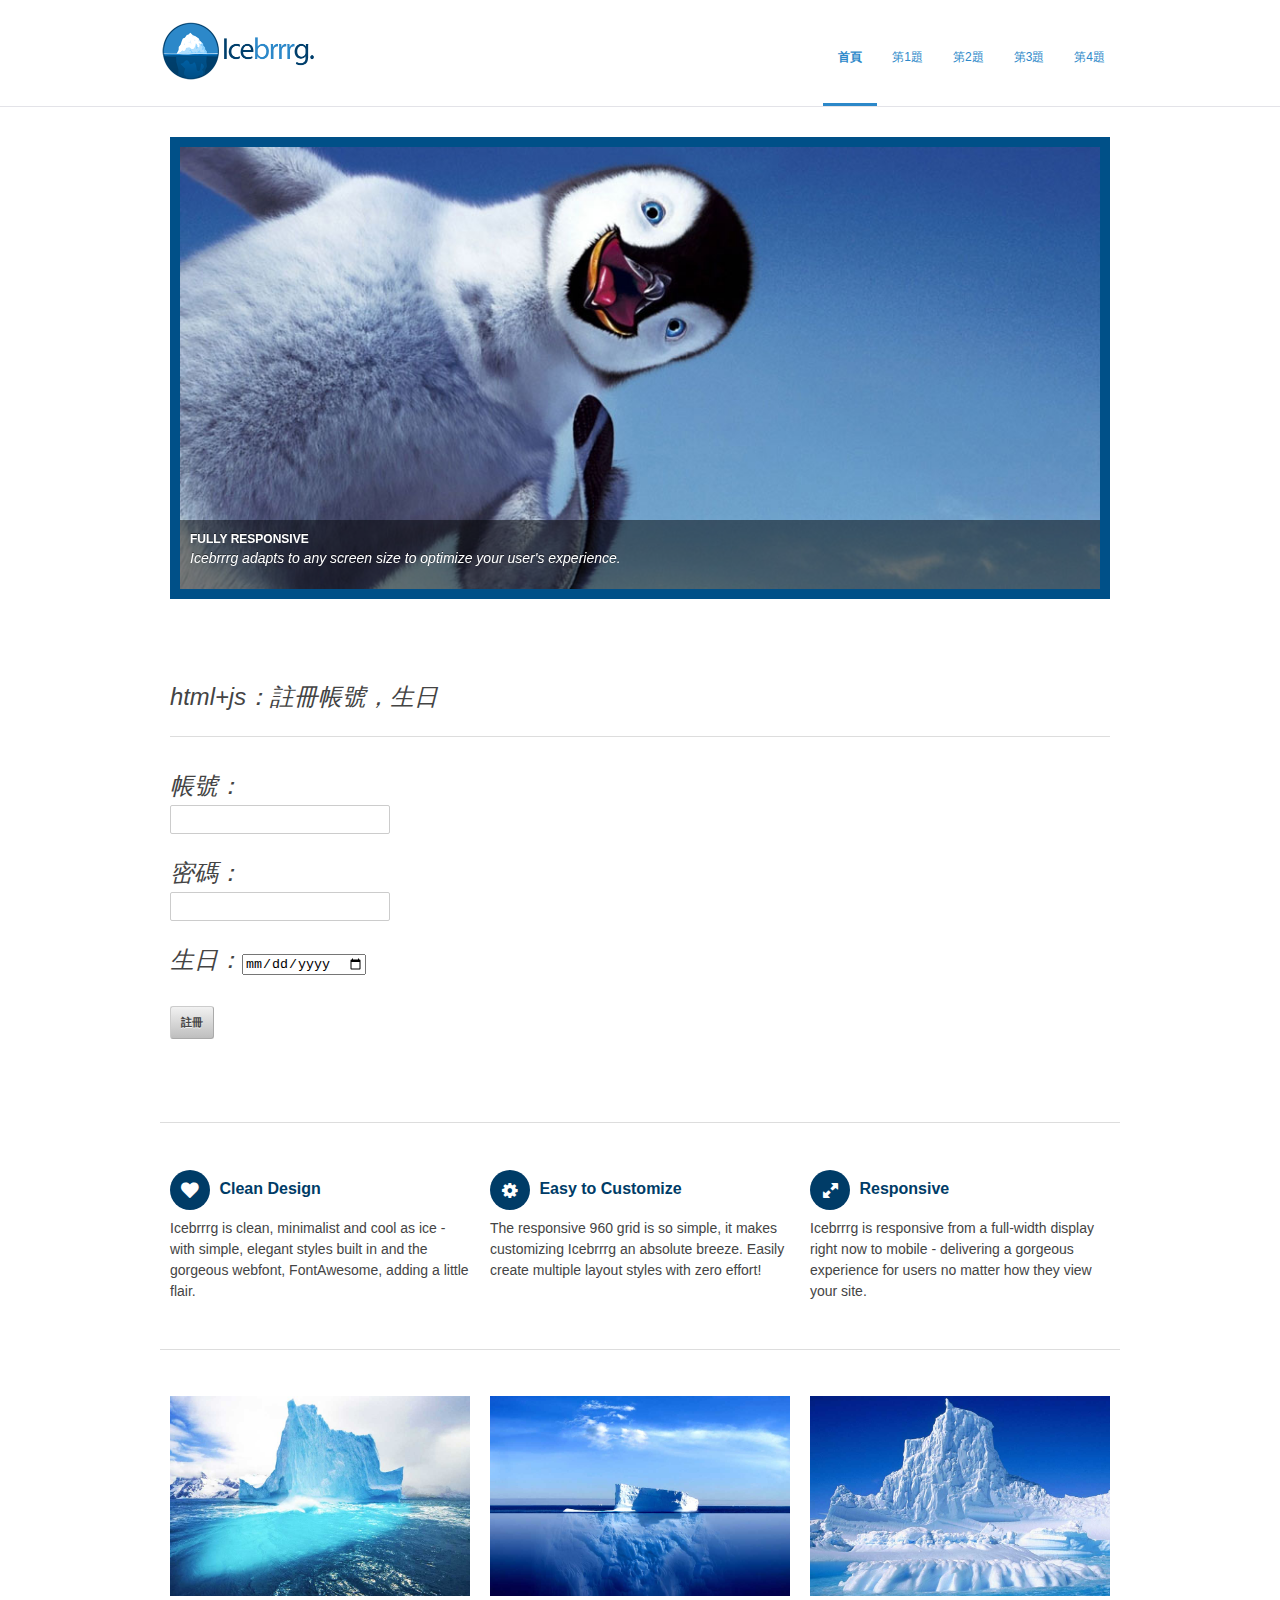
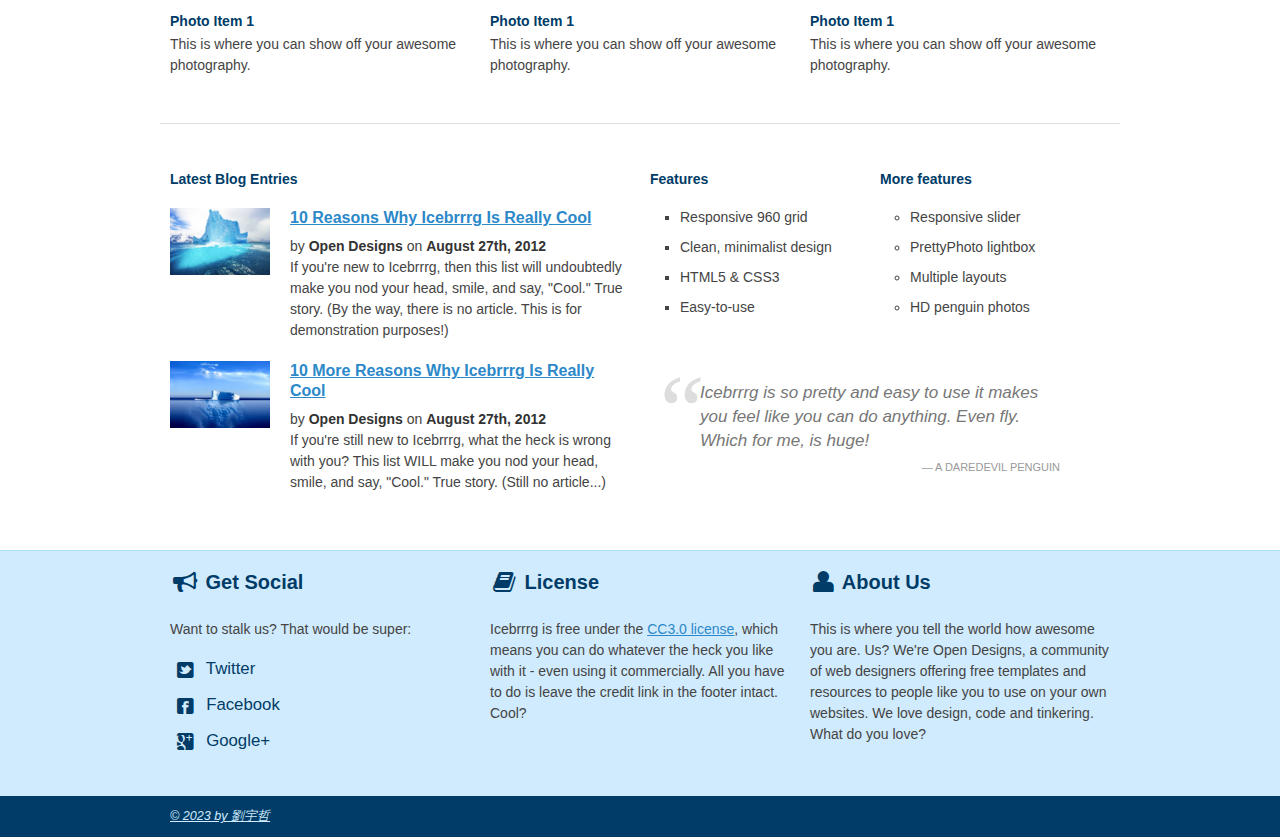
<file: a3.html>
<!DOCTYPE html>
<!--[if lt IE 7 ]><html class="ie ie6" lang="en"> <![endif]-->
<!--[if IE 7 ]><html class="ie ie7" lang="en"> <![endif]-->
<!--[if IE 8 ]><html class="ie ie8" lang="en"> <![endif]-->
<!--[if (gte IE 9)|!(IE)]><!--><html lang="en"> <!--<![endif]-->
<head>

	<!-- Basic Page Needs
  ================================================== -->
	<meta charset="utf-8">
	<title>112570026劉宇哲</title>
	<meta name="description" content="">
	<meta name="author" content="">

	<!-- Mobile Specific Metas
  ================================================== -->
	<meta name="viewport" content="width=device-width, initial-scale=1, maximum-scale=1">

	<!-- CSS
  ================================================== -->
	<link rel="stylesheet" href="stylesheets/base.css">
	<link rel="stylesheet" href="stylesheets/skeleton.css">
	<link rel="stylesheet" href="stylesheets/layout.css">
    <link rel="stylesheet" href="stylesheets/flexslider.css">
    <link rel="stylesheet" href="stylesheets/prettyPhoto.css">
    
    <!-- CSS
  ================================================== -->
 	<script src="http://ajax.googleapis.com/ajax/libs/jquery/1.8.0/jquery.min.js"></script>
    <script src="js/jquery.flexslider-min.js"></script>
    <script src="js/scripts.js"></script>

	<!--[if lt IE 9]>
		<script src="http://html5shim.googlecode.com/svn/trunk/html5.js"></script>
	<![endif]-->

	<!-- Favicons
	================================================== -->
	<link rel="shortcut icon" href="images/favicon.ico">
	<link rel="apple-touch-icon" href="images/apple-touch-icon.png">
	<link rel="apple-touch-icon" sizes="72x72" href="images/apple-touch-icon-72x72.png">
	<link rel="apple-touch-icon" sizes="114x114" href="images/apple-touch-icon-114x114.png">
<script>
  function show(){
a1=t1.value
a2=t2.value
a3=t3.value
document.getElementById("p1").innerHTML="你的帳號是"+a1+"，你的密碼是"+a2+"，你的生日是"+a3
  }
</script>
</head>
<body class="wrap">



	<!-- Primary Page Layout
	================================================== -->

	<header id="header" class="site-header" role="banner">
    <div id="header-inner" class="container sixteen columns over">
    <hgroup class="one-third column alpha">
    <h1 id="site-title" class="site-title">
    <a href="index.html" id="logo"><img src="images/icebrrrg-logo.png" alt="Icebrrrg logo" height="63" width="157" /></a>
    </h1>
    </hgroup>
    <nav id="main-nav" class="two thirds column omega">
    <ul id="main-nav-menu" class="nav-menu">
    <li id="menu-item-1" class="current">
    <a href="index.html">首頁</a>
    </li>
    <li id="menu-item-2">
    <a href="a1.html">第1題</a>
    </li>
    <li id="menu-item-3">
    <a href="a2.html">第2題</a>
    </li>
    <li id="menu-item-4">
    <a href="a3.html">第3題</a>
    </li>
    <li id="menu-item-5">
    <a href="a4.html">第4題</a>
    </li>

    </ul>
    </nav>
    </div>
    </header>

	<div class="container">
    
		<div class="sixteen columns">
        
        <div class="flex-container">
        <div class="flexslider">
  <ul class="slides">
    <li>
      <a href="#"><img src="images/penguin1.jpeg" alt="Random Penguin Photo" /></a>
      <div class="flex-caption">
				<h5><a href="#">Fully Responsive</a></h5>
		
				<p>Icebrrrg adapts to any screen size to optimize your user's experience.</p>		
	</div>
    </li>
    <li>
      <a href="#"><img src="images/penguin2.jpeg" alt="Random Penguin Photo" /></a>
      <div class="flex-caption" style="display:none;">
				<h5><a href="#">Multiple layouts</a></h5>
		
				<p>Easily create multiple different layouts with the simple grid setup - one column, two column, three column, more.</p>		
	</div>
    </li>
    <li>
      <a href="#"><img src="images/penguin3.jpeg" alt="Random Penguin Photo" /></a>
      <div class="flex-caption" style="display:none;">
				<h5><a href="#">Contact form</a></h5>
		
				<p>Not a developer? No problem. Icebrrrg comes complete with a PHP contact form ready to rock.</p>		
	</div>
    </li>
  </ul>
</div>

		


</div>

<div class="tagline" style="text-align: left;">
      <p>html+js：註冊帳號，生日
      </p>
      <hr>
      <p>帳號：<input type="text" id="t1"></p>
      <p>密碼：<input type="password" id="t2"></p>
      <p>生日：<input type="date" id="t3"></p>
      <p><input type="button" value="註冊" onclick="show()"></p>
<p id="p1" class="s1">



</p>


        </div>

		</div><!-- container -->
        
        <hr>
        
        <section class="container">
        
		<div class="one-third column">
			<h3><i class="icon-heart rounded"></i> Clean Design</h3>
			<p>Icebrrrg is clean, minimalist and cool as ice - with simple, elegant styles built in and the gorgeous webfont, FontAwesome, adding a little flair.</p>
		</div>
		<div class="one-third column">
			<h3><i class="icon-cog rounded"></i> Easy to Customize</h3>
			<p>The responsive 960 grid is so simple, it makes customizing Icebrrrg an absolute breeze.  Easily create multiple layout styles with zero effort!</p>
		</div>
		<div class="one-third column">
			<h3><i class="icon-resize-full rounded"></i> Responsive</h3>
			<p>Icebrrrg is responsive from a full-width display right now to mobile - delivering a gorgeous experience for users no matter how they view your site.</p>
		</div>
        
        </section>
        
        <hr>
        
        <section class="container">
        
        <article id="photo-item-1" class="feature-column one-third column">
        <div class="featured-image img-wrapper">
        <a href="images/iceberg1.jpg" class="img-link" title="Photo Item 1">
        <img src="images/iceberg1.jpg" class="scale-with-grid" alt="Random Iceberg Photo">
        <div class="overlay zoom"></div>
        </a>
        </div>
        
        <h4><a href="#">Photo Item 1</a></h4>
        <p>This is where you can show off your awesome photography.</p>
        
        </article>
        
        <article id="photo-item-2" class="feature-column one-third column">
        <div class="featured-image img-wrapper">
        <a href="images/iceberg2.jpg" class="img-link" title="Photo Item 1">
        <img src="images/iceberg2.jpg" class="scale-with-grid" alt="Random Iceberg Photo">
        <div class="overlay zoom"></div>
        </a>
        </div>
        <h4><a href="#">Photo Item 1</a></h4>
        <p>This is where you can show off your awesome photography.</p>
        </article>
        
        <article id="photo-item-3" class="feature-column one-third column">
        <div class="featured-image img-wrapper">
        <a href="images/iceberg3.jpg" class="img-link" title="Photo Item 1">
        <img src="images/iceberg3.jpg" class="scale-with-grid" alt="Random Iceberg Photo">
        <div class="overlay zoom"></div>
        </a>
        </div>
        <h4><a href="#">Photo Item 1</a></h4>
        <p>This is where you can show off your awesome photography.</p>
        </article>
       
	</section><!-- container -->
    
     <hr>
     
     <section class="container recent-posts">
     
     <aside class="eight columns">
     <h4>Latest Blog Entries</h4>
     
     <article class="eight columns alpha">
     
     <div class="two columns alpha">
     <div class="featured-image img-wrapper">
     <img src="images/iceberg1.jpg" class="scale-with-grid thumb-link" alt="Another damn iceberg!">
     </div>
     </div>
     
     <div class="six columns omega">
     <header>
     <h3><a href="#">10 Reasons Why Icebrrrg Is Really Cool</a></h3>
     <div class="meta">
     <span class="post-date">by <strong>Open Designs</strong> on <strong>August 27th, 2012</strong></span>
     </div>
     </header>
     <p>If you're new to Icebrrrg, then this list will undoubtedly make you nod your head, smile, and say, "Cool."  True story.  (By the way, there is no article.  This is for demonstration purposes!)</p>
     </div>
     
     </article>
     
     </aside>
     
     <aside class="eight columns">
     <div class="four columns alpha">
     <h4>Features</h4>
     <ul class="square">
     <li>Responsive 960 grid</li>
     <li>Clean, minimalist design</li>
     <li>HTML5 & CSS3</li>
     <li>Easy-to-use</li>
     </ul>
     </div>
    
     <div class="four columns alpha">
     <h4>More features</h4>
     <ul class="circle">
     <li>Responsive slider</li>
     <li>PrettyPhoto lightbox</li>
     <li>Multiple layouts</li>
     <li>HD penguin photos</li>
     </ul>
     </div>
     </aside>
     
     <aside class="eight columns clear">
     
     <article class="eight columns alpha">
     
     <div class="two columns alpha">
     <div class="featured-image img-wrapper">
     <img src="images/iceberg2.jpg" class="scale-with-grid thumb-link" alt="Another damn iceberg!">
     </div>
     </div>
     
     <div class="six columns omega">
     <header>
     <h3><a href="#">10 More Reasons Why Icebrrrg Is Really Cool</a></h3>
     <div class="meta">
     <span class="post-date">by <strong>Open Designs</strong> on <strong>August 27th, 2012</strong></span>
     </div>
     </header>
     <p>If you're still new to Icebrrrg, what the heck is wrong with you? This list WILL make you nod your head, smile, and say, "Cool."  True story.  (Still no article...)</p>
     </div>
     
     </article>
     
     </aside>
     
     <aside class="eight columns">
     
     <blockquote class="testimonial">
     Icebrrrg is so pretty and easy to use it makes you feel like you can do anything.  Even fly.  Which for me, is huge!
     <cite>A Daredevil Penguin</cite>
     </blockquote>
     
     </aside>
     
     </section>
    
    </div>

<footer>

<div class="footer-inner container">


<div class="social footer-columns one-third column">
<h2><i class="icon-bullhorn icon-large"></i> Get Social</h2>
<p>Want to stalk us? That would be super:</p>
<ul>
<li><a href="http://www.twitter.com/opendesigns/"><i class="icon-twitter-sign icon-large"></i> Twitter</a></li>
<li><a href="http://www.facebook.com/opendesigns"><i class="icon-facebook-sign icon-large"></i> Facebook</a></li>
<li><a href="https://plus.google.com/b/110224753971231624818/110224753971231624818/posts"><i class="icon-google-plus-sign icon-large"></i> Google+</a></li>
</ul>
</div>

<div class="footer-columns one-third column">
<h2><i class="icon-book icon-large"></i> License</h2>
<p>Icebrrrg is free under the <a href="http://creativecommons.org/licenses/by/3/">CC3.0 license</a>, which means you can do whatever the heck you like with it - even using it commercially.  All you have to do is leave the credit link in the footer intact.  Cool?</p>

</div>

<div class="footer-columns one-third column">
<h2><i class="icon-user icon-large"></i> About Us</h2>
<p>This is where you tell the world how awesome you are.  Us?  We're Open Designs, a community of web designers offering free templates and resources to people like you to use on your own websites.  We love design, code and tinkering.  What do you love?</p>
</div>

</div>

<div id="footer-base">
<div class="container">
<div class="eight columns">
<a href="http://ccwntut.byethost15.com/hw3/">&copy; 2023 by 劉宇哲</a> 
</div>


</div>
</div>

</footer>

<!-- End Document
================================================== -->

<script src="js/jquery.prettyPhoto.js"></script>
</body>
</html>
</file>
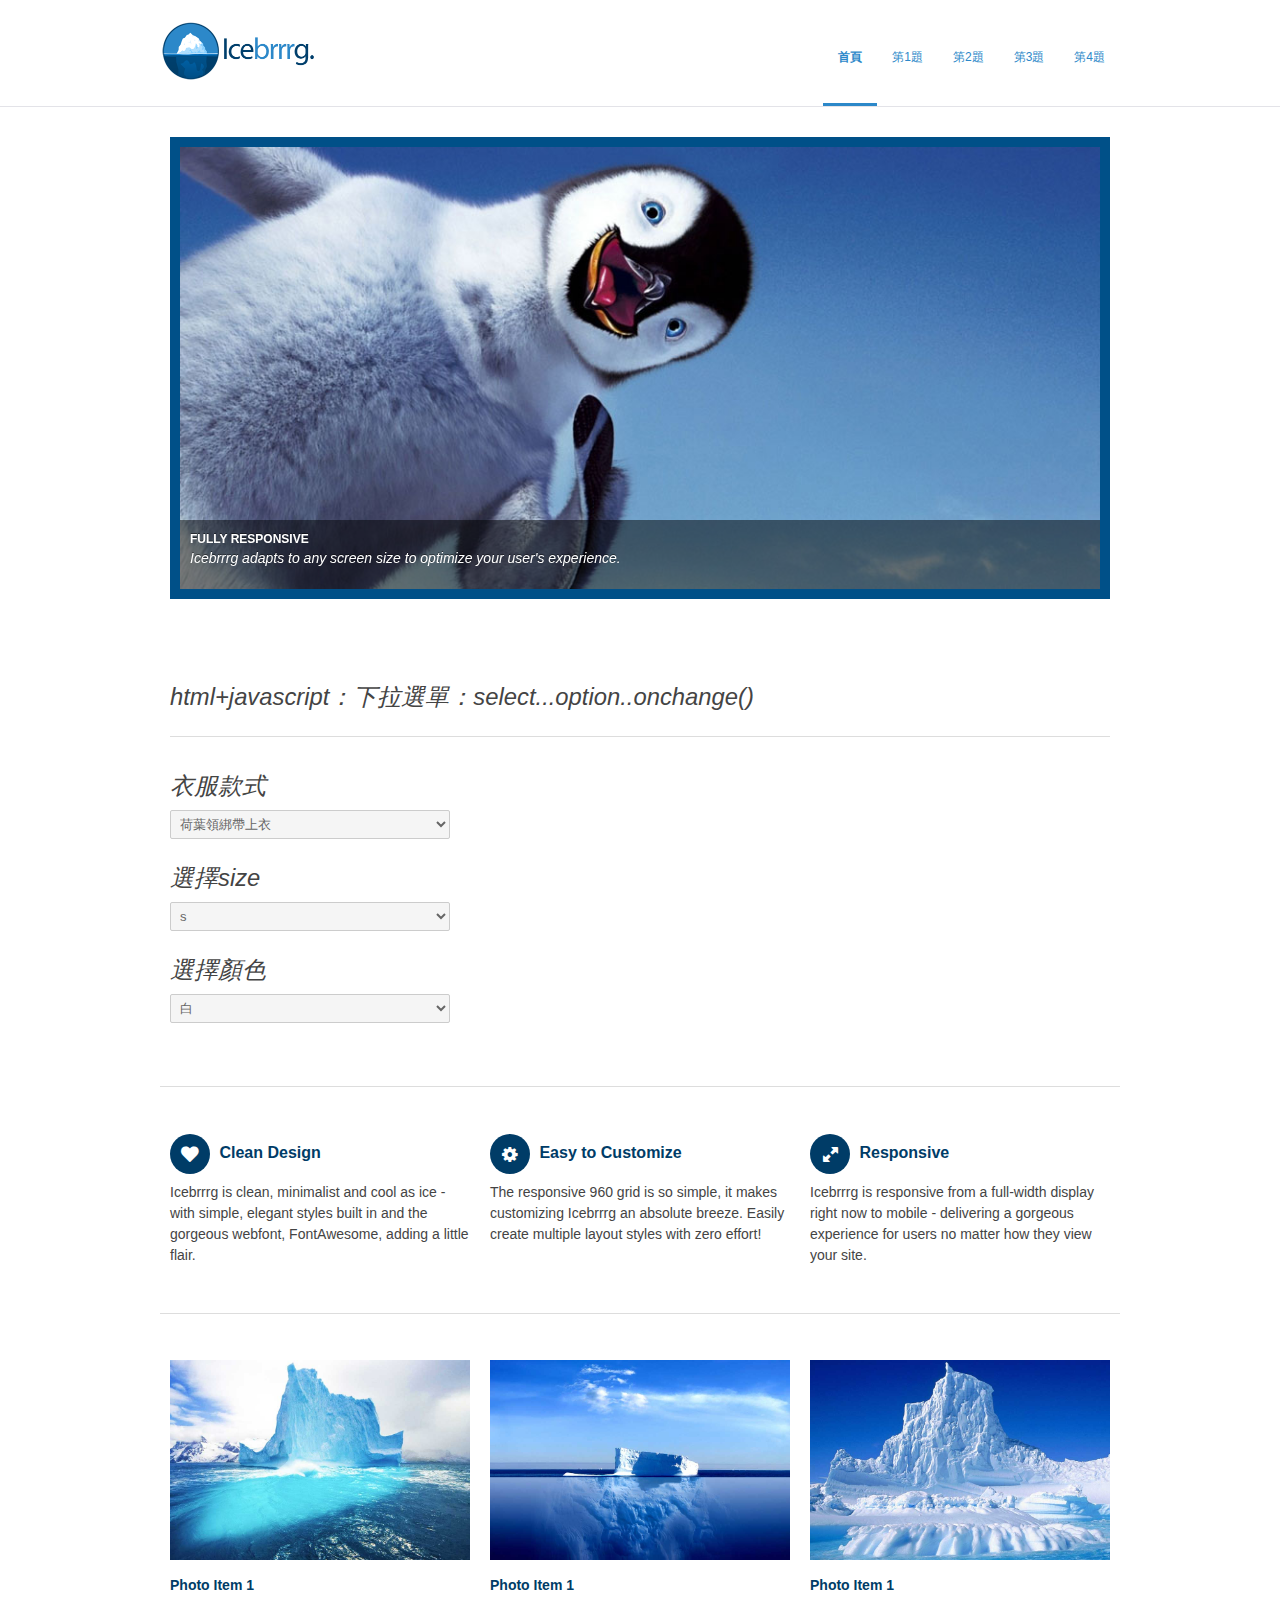
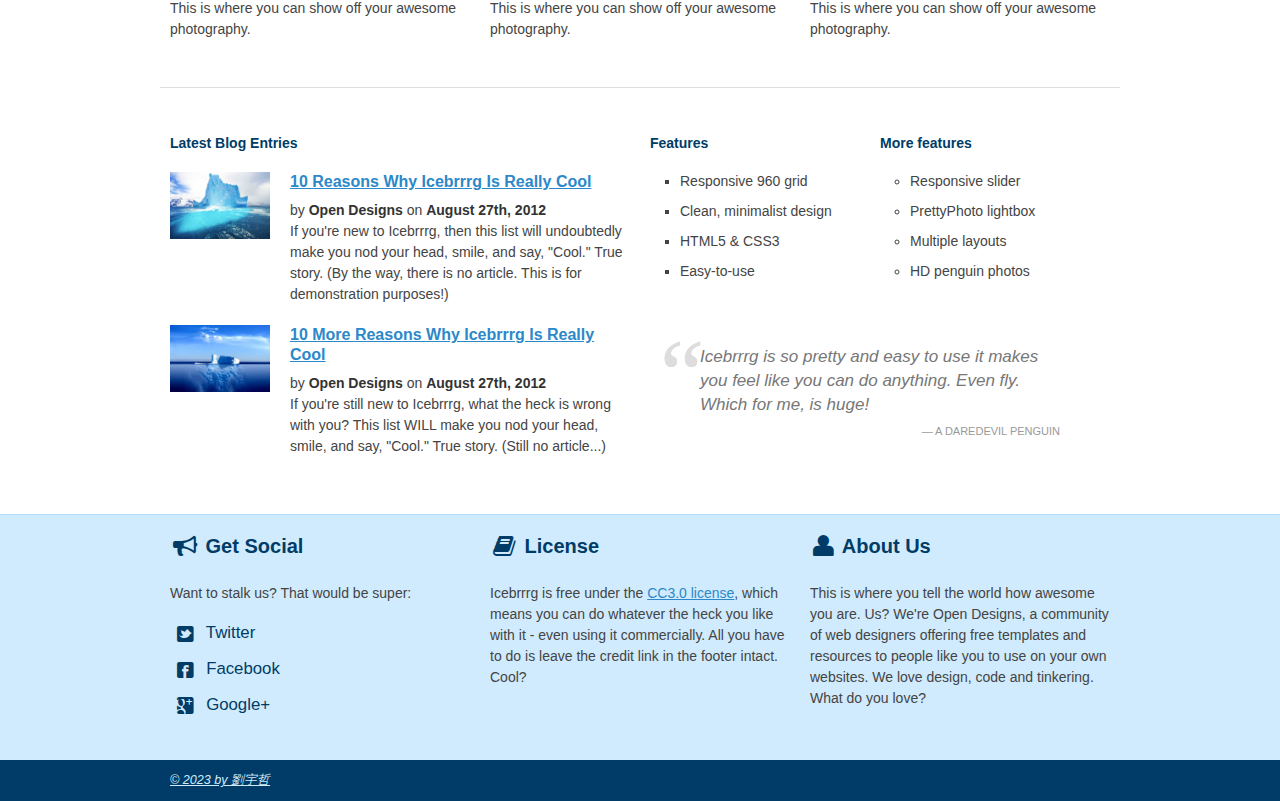
<file: a4.html>
<!DOCTYPE html>
<!--[if lt IE 7 ]><html class="ie ie6" lang="en"> <![endif]-->
<!--[if IE 7 ]><html class="ie ie7" lang="en"> <![endif]-->
<!--[if IE 8 ]><html class="ie ie8" lang="en"> <![endif]-->
<!--[if (gte IE 9)|!(IE)]><!--><html lang="en"> <!--<![endif]-->
<head>

	<!-- Basic Page Needs
  ================================================== -->
	<meta charset="utf-8">
	<title>112570026劉宇哲</title>
	<meta name="description" content="">
	<meta name="author" content="">

	<!-- Mobile Specific Metas
  ================================================== -->
	<meta name="viewport" content="width=device-width, initial-scale=1, maximum-scale=1">

	<!-- CSS
  ================================================== -->
	<link rel="stylesheet" href="stylesheets/base.css">
	<link rel="stylesheet" href="stylesheets/skeleton.css">
	<link rel="stylesheet" href="stylesheets/layout.css">
    <link rel="stylesheet" href="stylesheets/flexslider.css">
    <link rel="stylesheet" href="stylesheets/prettyPhoto.css">
    
    <!-- CSS
  ================================================== -->
 	<script src="http://ajax.googleapis.com/ajax/libs/jquery/1.8.0/jquery.min.js"></script>
    <script src="js/jquery.flexslider-min.js"></script>
    <script src="js/scripts.js"></script>

	<!--[if lt IE 9]>
		<script src="http://html5shim.googlecode.com/svn/trunk/html5.js"></script>
	<![endif]-->

	<!-- Favicons
	================================================== -->
	<link rel="shortcut icon" href="images/favicon.ico">
	<link rel="apple-touch-icon" href="images/apple-touch-icon.png">
	<link rel="apple-touch-icon" sizes="72x72" href="images/apple-touch-icon-72x72.png">
	<link rel="apple-touch-icon" sizes="114x114" href="images/apple-touch-icon-114x114.png">
<script>
function show(){
document.getElementById("p1").innerHTML="你選擇的衣服是:"+ss1.value+"，"+ss2.value+"，"+ss3.value

}



</script>
</head>
<body class="wrap">



	<!-- Primary Page Layout
	================================================== -->

	<header id="header" class="site-header" role="banner">
    <div id="header-inner" class="container sixteen columns over">
    <hgroup class="one-third column alpha">
    <h1 id="site-title" class="site-title">
    <a href="index.html" id="logo"><img src="images/icebrrrg-logo.png" alt="Icebrrrg logo" height="63" width="157" /></a>
    </h1>
    </hgroup>
    <nav id="main-nav" class="two thirds column omega">
    <ul id="main-nav-menu" class="nav-menu">
    <li id="menu-item-1" class="current">
    <a href="index.html">首頁</a>
    </li>
    <li id="menu-item-2">
    <a href="a1.html">第1題</a>
    </li>
    <li id="menu-item-3">
    <a href="a2.html">第2題</a>
    </li>
    <li id="menu-item-4">
    <a href="a3.html">第3題</a>
    </li>
    <li id="menu-item-5">
    <a href="a4.html">第4題</a>
    </li>

    </ul>
    </nav>
    </div>
    </header>

	<div class="container">
    
		<div class="sixteen columns">
        
        <div class="flex-container">
        <div class="flexslider">
  <ul class="slides">
    <li>
      <a href="#"><img src="images/penguin1.jpeg" alt="Random Penguin Photo" /></a>
      <div class="flex-caption">
				<h5><a href="#">Fully Responsive</a></h5>
		
				<p>Icebrrrg adapts to any screen size to optimize your user's experience.</p>		
	</div>
    </li>
    <li>
      <a href="#"><img src="images/penguin2.jpeg" alt="Random Penguin Photo" /></a>
      <div class="flex-caption" style="display:none;">
				<h5><a href="#">Multiple layouts</a></h5>
		
				<p>Easily create multiple different layouts with the simple grid setup - one column, two column, three column, more.</p>		
	</div>
    </li>
    <li>
      <a href="#"><img src="images/penguin3.jpeg" alt="Random Penguin Photo" /></a>
      <div class="flex-caption" style="display:none;">
				<h5><a href="#">Contact form</a></h5>
		
				<p>Not a developer? No problem. Icebrrrg comes complete with a PHP contact form ready to rock.</p>		
	</div>
    </li>
  </ul>
</div>

		


</div>

<div class="tagline" style="text-align: left;">
      <p>html+javascript：下拉選單：select...option..onchange()
      </p>
      <hr>
      <p class="s1">衣服款式
       <select class="s1" onchange="show()" id="ss1">
        <option>荷葉領綁帶上衣</option>
        <option>棉麻條紋長版襯衫</option>
        <option>快乾棉圓領T恤</option>
        <option>純棉蝴蝶結短褲</option>
       </select>
      </p>

      <p class="s1">選擇size
        <select class="s1" id="ss2" onchange="show()">
         <option>s</option>
         <option>m</option>
         <option>l</option>
         <option>xl</option>
        </select>
       </p>
       <p class="s1">選擇顏色
        <select class="s1" id="ss3" onchange="show()">
         <option>白</option>
         <option>黑</option>
         <option>藍</option>
         <option>灰</option>
        </select>
       </p>
     <p id="p1">

     </p>
      
      
      





        </div>

		</div><!-- container -->
        
        <hr>
        
        <section class="container">
        
		<div class="one-third column">
			<h3><i class="icon-heart rounded"></i> Clean Design</h3>
			<p>Icebrrrg is clean, minimalist and cool as ice - with simple, elegant styles built in and the gorgeous webfont, FontAwesome, adding a little flair.</p>
		</div>
		<div class="one-third column">
			<h3><i class="icon-cog rounded"></i> Easy to Customize</h3>
			<p>The responsive 960 grid is so simple, it makes customizing Icebrrrg an absolute breeze.  Easily create multiple layout styles with zero effort!</p>
		</div>
		<div class="one-third column">
			<h3><i class="icon-resize-full rounded"></i> Responsive</h3>
			<p>Icebrrrg is responsive from a full-width display right now to mobile - delivering a gorgeous experience for users no matter how they view your site.</p>
		</div>
        
        </section>
        
        <hr>
        
        <section class="container">
        
        <article id="photo-item-1" class="feature-column one-third column">
        <div class="featured-image img-wrapper">
        <a href="images/iceberg1.jpg" class="img-link" title="Photo Item 1">
        <img src="images/iceberg1.jpg" class="scale-with-grid" alt="Random Iceberg Photo">
        <div class="overlay zoom"></div>
        </a>
        </div>
        
        <h4><a href="#">Photo Item 1</a></h4>
        <p>This is where you can show off your awesome photography.</p>
        
        </article>
        
        <article id="photo-item-2" class="feature-column one-third column">
        <div class="featured-image img-wrapper">
        <a href="images/iceberg2.jpg" class="img-link" title="Photo Item 1">
        <img src="images/iceberg2.jpg" class="scale-with-grid" alt="Random Iceberg Photo">
        <div class="overlay zoom"></div>
        </a>
        </div>
        <h4><a href="#">Photo Item 1</a></h4>
        <p>This is where you can show off your awesome photography.</p>
        </article>
        
        <article id="photo-item-3" class="feature-column one-third column">
        <div class="featured-image img-wrapper">
        <a href="images/iceberg3.jpg" class="img-link" title="Photo Item 1">
        <img src="images/iceberg3.jpg" class="scale-with-grid" alt="Random Iceberg Photo">
        <div class="overlay zoom"></div>
        </a>
        </div>
        <h4><a href="#">Photo Item 1</a></h4>
        <p>This is where you can show off your awesome photography.</p>
        </article>
       
	</section><!-- container -->
    
     <hr>
     
     <section class="container recent-posts">
     
     <aside class="eight columns">
     <h4>Latest Blog Entries</h4>
     
     <article class="eight columns alpha">
     
     <div class="two columns alpha">
     <div class="featured-image img-wrapper">
     <img src="images/iceberg1.jpg" class="scale-with-grid thumb-link" alt="Another damn iceberg!">
     </div>
     </div>
     
     <div class="six columns omega">
     <header>
     <h3><a href="#">10 Reasons Why Icebrrrg Is Really Cool</a></h3>
     <div class="meta">
     <span class="post-date">by <strong>Open Designs</strong> on <strong>August 27th, 2012</strong></span>
     </div>
     </header>
     <p>If you're new to Icebrrrg, then this list will undoubtedly make you nod your head, smile, and say, "Cool."  True story.  (By the way, there is no article.  This is for demonstration purposes!)</p>
     </div>
     
     </article>
     
     </aside>
     
     <aside class="eight columns">
     <div class="four columns alpha">
     <h4>Features</h4>
     <ul class="square">
     <li>Responsive 960 grid</li>
     <li>Clean, minimalist design</li>
     <li>HTML5 & CSS3</li>
     <li>Easy-to-use</li>
     </ul>
     </div>
    
     <div class="four columns alpha">
     <h4>More features</h4>
     <ul class="circle">
     <li>Responsive slider</li>
     <li>PrettyPhoto lightbox</li>
     <li>Multiple layouts</li>
     <li>HD penguin photos</li>
     </ul>
     </div>
     </aside>
     
     <aside class="eight columns clear">
     
     <article class="eight columns alpha">
     
     <div class="two columns alpha">
     <div class="featured-image img-wrapper">
     <img src="images/iceberg2.jpg" class="scale-with-grid thumb-link" alt="Another damn iceberg!">
     </div>
     </div>
     
     <div class="six columns omega">
     <header>
     <h3><a href="#">10 More Reasons Why Icebrrrg Is Really Cool</a></h3>
     <div class="meta">
     <span class="post-date">by <strong>Open Designs</strong> on <strong>August 27th, 2012</strong></span>
     </div>
     </header>
     <p>If you're still new to Icebrrrg, what the heck is wrong with you? This list WILL make you nod your head, smile, and say, "Cool."  True story.  (Still no article...)</p>
     </div>
     
     </article>
     
     </aside>
     
     <aside class="eight columns">
     
     <blockquote class="testimonial">
     Icebrrrg is so pretty and easy to use it makes you feel like you can do anything.  Even fly.  Which for me, is huge!
     <cite>A Daredevil Penguin</cite>
     </blockquote>
     
     </aside>
     
     </section>
    
    </div>

<footer>

<div class="footer-inner container">


<div class="social footer-columns one-third column">
<h2><i class="icon-bullhorn icon-large"></i> Get Social</h2>
<p>Want to stalk us? That would be super:</p>
<ul>
<li><a href="http://www.twitter.com/opendesigns/"><i class="icon-twitter-sign icon-large"></i> Twitter</a></li>
<li><a href="http://www.facebook.com/opendesigns"><i class="icon-facebook-sign icon-large"></i> Facebook</a></li>
<li><a href="https://plus.google.com/b/110224753971231624818/110224753971231624818/posts"><i class="icon-google-plus-sign icon-large"></i> Google+</a></li>
</ul>
</div>

<div class="footer-columns one-third column">
<h2><i class="icon-book icon-large"></i> License</h2>
<p>Icebrrrg is free under the <a href="http://creativecommons.org/licenses/by/3/">CC3.0 license</a>, which means you can do whatever the heck you like with it - even using it commercially.  All you have to do is leave the credit link in the footer intact.  Cool?</p>

</div>

<div class="footer-columns one-third column">
<h2><i class="icon-user icon-large"></i> About Us</h2>
<p>This is where you tell the world how awesome you are.  Us?  We're Open Designs, a community of web designers offering free templates and resources to people like you to use on your own websites.  We love design, code and tinkering.  What do you love?</p>
</div>

</div>

<div id="footer-base">
<div class="container">
<div class="eight columns">
<a href="http://ccwntut.byethost15.com/hw3/">&copy; 2023 by 劉宇哲</a> 
</div>


</div>
</div>

</footer>

<!-- End Document
================================================== -->

<script src="js/jquery.prettyPhoto.js"></script>
</body>
</html>
</file>
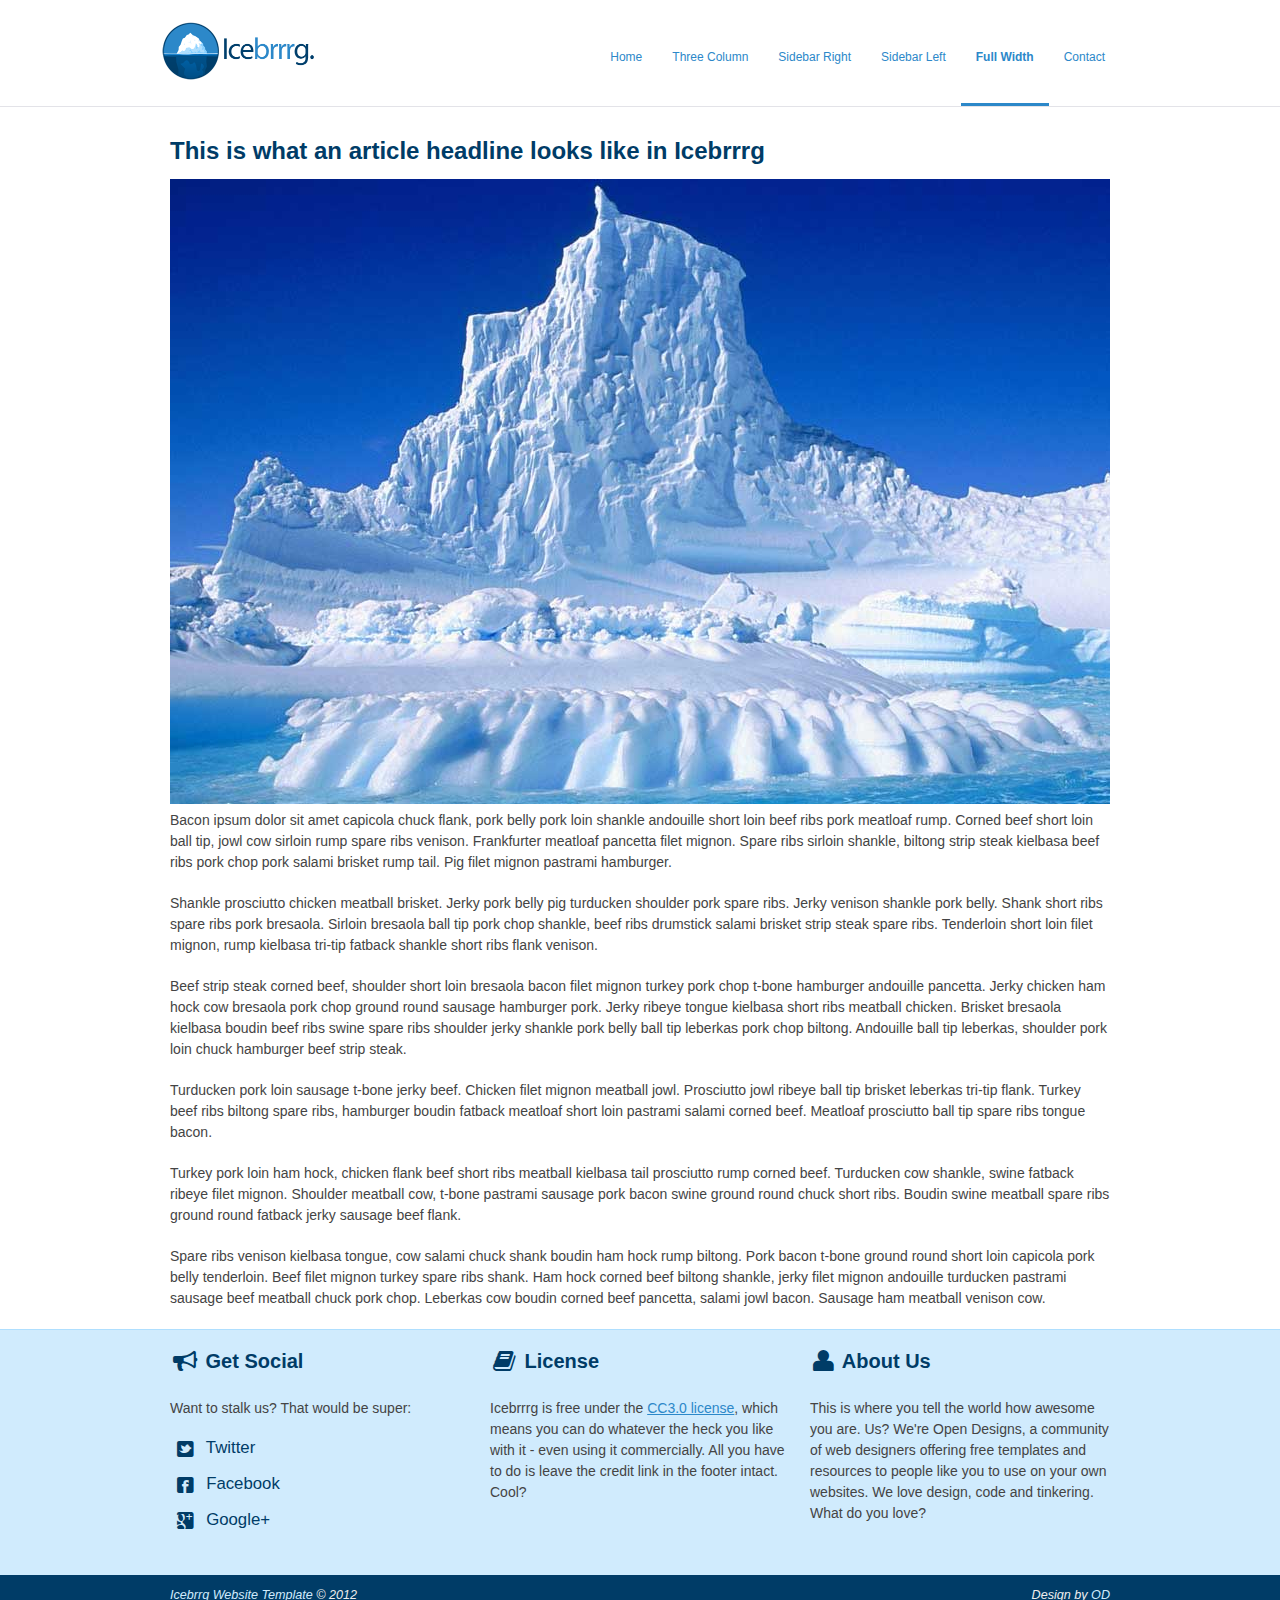
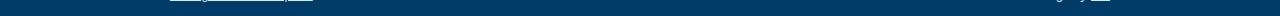
<file: full-width.html>
<!DOCTYPE html>
<!--[if lt IE 7 ]><html class="ie ie6" lang="en"> <![endif]-->
<!--[if IE 7 ]><html class="ie ie7" lang="en"> <![endif]-->
<!--[if IE 8 ]><html class="ie ie8" lang="en"> <![endif]-->
<!--[if (gte IE 9)|!(IE)]><!--><html lang="en"> <!--<![endif]-->
<head>

	<!-- Basic Page Needs
  ================================================== -->
	<meta charset="utf-8">
	<title>A Full-Width Page Layout | Icebrrrg by OD</title>
	<meta name="description" content="">
	<meta name="author" content="">

	<!-- Mobile Specific Metas
  ================================================== -->
	<meta name="viewport" content="width=device-width, initial-scale=1, maximum-scale=1">

	<!-- CSS
  ================================================== -->
	<link rel="stylesheet" href="stylesheets/base.css">
	<link rel="stylesheet" href="stylesheets/skeleton.css">
	<link rel="stylesheet" href="stylesheets/layout.css">
    <link rel="stylesheet" href="stylesheets/flexslider.css">
    <link rel="stylesheet" href="stylesheets/prettyPhoto.css">
    
    <!-- CSS
  ================================================== -->
 	<script src="http://ajax.googleapis.com/ajax/libs/jquery/1.8.0/jquery.min.js"></script>
    <script src="js/jquery.flexslider-min.js"></script>
    <script src="js/scripts.js"></script>

	<!--[if lt IE 9]>
		<script src="http://html5shim.googlecode.com/svn/trunk/html5.js"></script>
	<![endif]-->

	<!-- Favicons
	================================================== -->
	<link rel="shortcut icon" href="images/favicon.ico">
	<link rel="apple-touch-icon" href="images/apple-touch-icon.png">
	<link rel="apple-touch-icon" sizes="72x72" href="images/apple-touch-icon-72x72.png">
	<link rel="apple-touch-icon" sizes="114x114" href="images/apple-touch-icon-114x114.png">

</head>
<body>



	<!-- Primary Page Layout
	================================================== -->

	<header id="header" class="site-header" role="banner">
    <div id="header-inner" class="container sixteen columns over">
    <hgroup class="one-third column alpha">
    <h1 id="site-title" class="site-title">
    <a href="index.html" id="logo"><img src="images/icebrrrg-logo.png" alt="Icebrrrg logo" height="63" width="157" /></a>
    </h1>
    </hgroup>
    <nav id="main-nav" class="two thirds column omega">
    <ul id="main-nav-menu" class="nav-menu">
    <li id="menu-item-1">
    <a href="index.html">Home</a>
    </li>
    <li id="menu-item-2">
    <a href="three-column.html">Three Column</a>
    </li>
    <li id="menu-item-3">
    <a href="sidebar-right.html">Sidebar Right</a>
    </li>
    <li id="menu-item-4">
    <a href="sidebar-left.html">Sidebar Left</a>
    </li>
    <li id="menu-item-5" class="current">
    <a href="full-width.html">Full Width</a>
    </li>
    <li id="menu-item-6">
    <a href="contact.html">Contact</a>
    </li>
    </ul>
    </nav>
    </div>
    </header>

	<div class="container">
    
        <article class="sixteen columns main-content">
        <h1>This is what an article headline looks like in Icebrrrg</h1>
        
        <img src="images/iceberg3.jpg" class="scale-with-grid">
        
        <p>Bacon ipsum dolor sit amet capicola chuck flank, pork belly pork loin shankle andouille short loin beef ribs pork meatloaf rump. Corned beef short loin ball tip, jowl cow sirloin rump spare ribs venison. Frankfurter meatloaf pancetta filet mignon. Spare ribs sirloin shankle, biltong strip steak kielbasa beef ribs pork chop pork salami brisket rump tail. Pig filet mignon pastrami hamburger.</p>

<p>Shankle prosciutto chicken meatball brisket. Jerky pork belly pig turducken shoulder pork spare ribs. Jerky venison shankle pork belly. Shank short ribs spare ribs pork bresaola. Sirloin bresaola ball tip pork chop shankle, beef ribs drumstick salami brisket strip steak spare ribs. Tenderloin short loin filet mignon, rump kielbasa tri-tip fatback shankle short ribs flank venison.</p>

<p>Beef strip steak corned beef, shoulder short loin bresaola bacon filet mignon turkey pork chop t-bone hamburger andouille pancetta. Jerky chicken ham hock cow bresaola pork chop ground round sausage hamburger pork. Jerky ribeye tongue kielbasa short ribs meatball chicken. Brisket bresaola kielbasa boudin beef ribs swine spare ribs shoulder jerky shankle pork belly ball tip leberkas pork chop biltong. Andouille ball tip leberkas, shoulder pork loin chuck hamburger beef strip steak.</p>

<p>Turducken pork loin sausage t-bone jerky beef. Chicken filet mignon meatball jowl. Prosciutto jowl ribeye ball tip brisket leberkas tri-tip flank. Turkey beef ribs biltong spare ribs, hamburger boudin fatback meatloaf short loin pastrami salami corned beef. Meatloaf prosciutto ball tip spare ribs tongue bacon.</p>

<p>Turkey pork loin ham hock, chicken flank beef short ribs meatball kielbasa tail prosciutto rump corned beef. Turducken cow shankle, swine fatback ribeye filet mignon. Shoulder meatball cow, t-bone pastrami sausage pork bacon swine ground round chuck short ribs. Boudin swine meatball spare ribs ground round fatback jerky sausage beef flank.</p>

<p>Spare ribs venison kielbasa tongue, cow salami chuck shank boudin ham hock rump biltong. Pork bacon t-bone ground round short loin capicola pork belly tenderloin. Beef filet mignon turkey spare ribs shank. Ham hock corned beef biltong shankle, jerky filet mignon andouille turducken pastrami sausage beef meatball chuck pork chop. Leberkas cow boudin corned beef pancetta, salami jowl bacon. Sausage ham meatball venison cow.</p>

      
        </article>
        <!-- End main Content -->
      
    
    </div>

<footer>

<div class="footer-inner container">


<div class="social footer-columns one-third column">
<h2><i class="icon-bullhorn icon-large"></i> Get Social</h2>
<p>Want to stalk us? That would be super:</p>
<ul>
<li><a href="http://www.twitter.com/opendesigns/"><i class="icon-twitter-sign icon-large"></i> Twitter</a></li>
<li><a href="http://www.facebook.com/opendesigns"><i class="icon-facebook-sign icon-large"></i> Facebook</a></li>
<li><a href="https://plus.google.com/b/110224753971231624818/110224753971231624818/posts"><i class="icon-google-plus-sign icon-large"></i> Google+</a></li>
</ul>
</div>

<div class="footer-columns one-third column">
<h2><i class="icon-book icon-large"></i> License</h2>
<p>Icebrrrg is free under the <a href="http://creativecommons.org/licenses/by/3/">CC3.0 license</a>, which means you can do whatever the heck you like with it - even using it commercially.  All you have to do is leave the credit link in the footer intact.  Cool?</p>

</div>

<div class="footer-columns one-third column">
<h2><i class="icon-user icon-large"></i> About Us</h2>
<p>This is where you tell the world how awesome you are.  Us?  We're Open Designs, a community of web designers offering free templates and resources to people like you to use on your own websites.  We love design, code and tinkering.  What do you love?</p>
</div>

</div>

<div id="footer-base">
<div class="container">
<div class="eight columns">
<a href="http://www.opendesigns.org/design/icebrrrg/">Icebrrg Website Template</a> &copy; 2012
</div>

<div class="eight columns far-edge">
Design by <a href="http://www.opendesigns.org">OD</a>
</div>
</div>
</div>

</footer>

<!-- End Document
================================================== -->

<script src="js/jquery.prettyPhoto.js"></script>
</body>
</html>
</file>
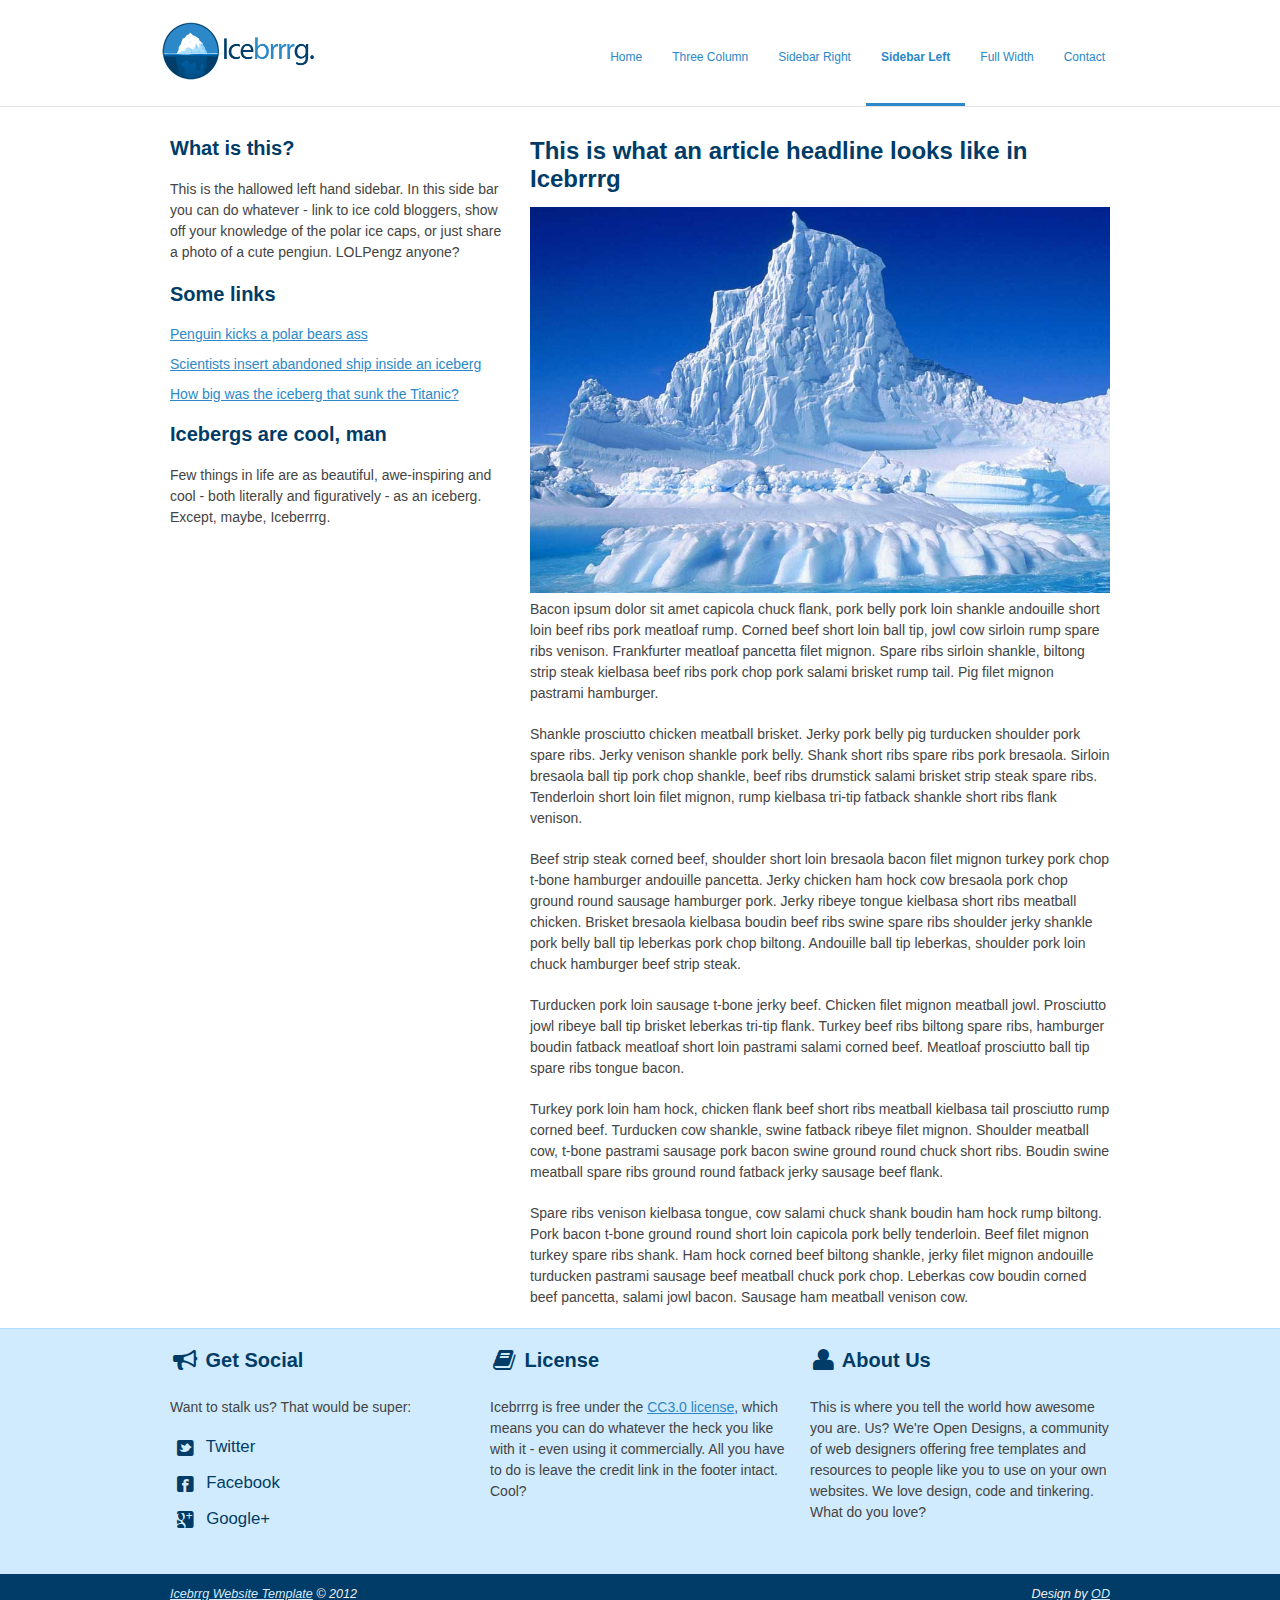
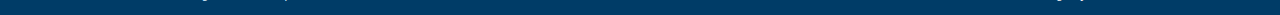
<file: sidebar-left.html>
<!DOCTYPE html>
<!--[if lt IE 7 ]><html class="ie ie6" lang="en"> <![endif]-->
<!--[if IE 7 ]><html class="ie ie7" lang="en"> <![endif]-->
<!--[if IE 8 ]><html class="ie ie8" lang="en"> <![endif]-->
<!--[if (gte IE 9)|!(IE)]><!--><html lang="en"> <!--<![endif]-->
<head>

	<!-- Basic Page Needs
  ================================================== -->
	<meta charset="utf-8">
	<title>A Left-Hand Sidebar Layout | Icebrrrg by OD</title>
	<meta name="description" content="">
	<meta name="author" content="">

	<!-- Mobile Specific Metas
  ================================================== -->
	<meta name="viewport" content="width=device-width, initial-scale=1, maximum-scale=1">

	<!-- CSS
  ================================================== -->
	<link rel="stylesheet" href="stylesheets/base.css">
	<link rel="stylesheet" href="stylesheets/skeleton.css">
	<link rel="stylesheet" href="stylesheets/layout.css">
    <link rel="stylesheet" href="stylesheets/flexslider.css">
    <link rel="stylesheet" href="stylesheets/prettyPhoto.css">
    
    <!-- CSS
  ================================================== -->
 	<script src="http://ajax.googleapis.com/ajax/libs/jquery/1.8.0/jquery.min.js"></script>
    <script src="js/jquery.flexslider-min.js"></script>
    <script src="js/scripts.js"></script>

	<!--[if lt IE 9]>
		<script src="http://html5shim.googlecode.com/svn/trunk/html5.js"></script>
	<![endif]-->

	<!-- Favicons
	================================================== -->
	<link rel="shortcut icon" href="images/favicon.ico">
	<link rel="apple-touch-icon" href="images/apple-touch-icon.png">
	<link rel="apple-touch-icon" sizes="72x72" href="images/apple-touch-icon-72x72.png">
	<link rel="apple-touch-icon" sizes="114x114" href="images/apple-touch-icon-114x114.png">

</head>
<body>



	<!-- Primary Page Layout
	================================================== -->

	<header id="header" class="site-header" role="banner">
    <div id="header-inner" class="container sixteen columns over">
    <hgroup class="one-third column alpha">
    <h1 id="site-title" class="site-title">
    <a href="index.html" id="logo"><img src="images/icebrrrg-logo.png" alt="Icebrrrg logo" height="63" width="157" /></a>
    </h1>
    </hgroup>
    <nav id="main-nav" class="two thirds column omega">
    <ul id="main-nav-menu" class="nav-menu">
    <li id="menu-item-1">
    <a href="index.html">Home</a>
    </li>
    <li id="menu-item-2">
    <a href="three-column.html">Three Column</a>
    </li>
    <li id="menu-item-3">
    <a href="sidebar-right.html">Sidebar Right</a>
    </li>
    <li id="menu-item-4" class="current">
    <a href="sidebar-left.html">Sidebar Left</a>
    </li>
    <li id="menu-item-5">
    <a href="full-width.html">Full Width</a>
    </li>
    <li id="menu-item-6">
    <a href="contact.html">Contact</a>
    </li>
    </ul>
    </nav>
    </div>
    </header>

	<div class="container">
    
		<aside class="six columns left-sidebar">
        <div class="sidebar-widget">
        <h2>What is this?</h2>
        <p>This is the hallowed left hand sidebar.  In this side bar you can do whatever - link to ice cold bloggers, show off your knowledge of the polar ice caps, or just share a photo of a cute pengiun.  LOLPengz anyone?</p>
        </div>
        
        <div class="sidebar-widget">
        <h2>Some links</h2>
        <ul>
        <li><a href="#">Penguin kicks a polar bears ass</a></li>
        <li><a href="#">Scientists insert abandoned ship inside an iceberg</a></li>
        <li><a href="#">How big was the iceberg that sunk the Titanic?</a></li>
        </ul>
        </div>
        
        <div class="sidebar-widget">
        <h2>Icebergs are cool, man</h2>
        <p>Few things in life are as beautiful, awe-inspiring and cool - both literally and figuratively - as an iceberg.  Except, maybe, Iceberrrg.</p>
        </div>
        
        </aside>
        <!-- End Left Sidebar -->
        
        
        <article class="ten columns main-content">
        <h1>This is what an article headline looks like in Icebrrrg</h1>
        
        <img src="images/iceberg3.jpg" class="scale-with-grid">
        
        <p>Bacon ipsum dolor sit amet capicola chuck flank, pork belly pork loin shankle andouille short loin beef ribs pork meatloaf rump. Corned beef short loin ball tip, jowl cow sirloin rump spare ribs venison. Frankfurter meatloaf pancetta filet mignon. Spare ribs sirloin shankle, biltong strip steak kielbasa beef ribs pork chop pork salami brisket rump tail. Pig filet mignon pastrami hamburger.</p>

<p>Shankle prosciutto chicken meatball brisket. Jerky pork belly pig turducken shoulder pork spare ribs. Jerky venison shankle pork belly. Shank short ribs spare ribs pork bresaola. Sirloin bresaola ball tip pork chop shankle, beef ribs drumstick salami brisket strip steak spare ribs. Tenderloin short loin filet mignon, rump kielbasa tri-tip fatback shankle short ribs flank venison.</p>

<p>Beef strip steak corned beef, shoulder short loin bresaola bacon filet mignon turkey pork chop t-bone hamburger andouille pancetta. Jerky chicken ham hock cow bresaola pork chop ground round sausage hamburger pork. Jerky ribeye tongue kielbasa short ribs meatball chicken. Brisket bresaola kielbasa boudin beef ribs swine spare ribs shoulder jerky shankle pork belly ball tip leberkas pork chop biltong. Andouille ball tip leberkas, shoulder pork loin chuck hamburger beef strip steak.</p>

<p>Turducken pork loin sausage t-bone jerky beef. Chicken filet mignon meatball jowl. Prosciutto jowl ribeye ball tip brisket leberkas tri-tip flank. Turkey beef ribs biltong spare ribs, hamburger boudin fatback meatloaf short loin pastrami salami corned beef. Meatloaf prosciutto ball tip spare ribs tongue bacon.</p>

<p>Turkey pork loin ham hock, chicken flank beef short ribs meatball kielbasa tail prosciutto rump corned beef. Turducken cow shankle, swine fatback ribeye filet mignon. Shoulder meatball cow, t-bone pastrami sausage pork bacon swine ground round chuck short ribs. Boudin swine meatball spare ribs ground round fatback jerky sausage beef flank.</p>

<p>Spare ribs venison kielbasa tongue, cow salami chuck shank boudin ham hock rump biltong. Pork bacon t-bone ground round short loin capicola pork belly tenderloin. Beef filet mignon turkey spare ribs shank. Ham hock corned beef biltong shankle, jerky filet mignon andouille turducken pastrami sausage beef meatball chuck pork chop. Leberkas cow boudin corned beef pancetta, salami jowl bacon. Sausage ham meatball venison cow.</p>

      
        </article>
        <!-- End main Content -->
      
    
    </div>

<footer>

<div class="footer-inner container">


<div class="social footer-columns one-third column">
<h2><i class="icon-bullhorn icon-large"></i> Get Social</h2>
<p>Want to stalk us? That would be super:</p>
<ul>
<li><a href="http://www.twitter.com/opendesigns/"><i class="icon-twitter-sign icon-large"></i> Twitter</a></li>
<li><a href="http://www.facebook.com/opendesigns"><i class="icon-facebook-sign icon-large"></i> Facebook</a></li>
<li><a href="https://plus.google.com/b/110224753971231624818/110224753971231624818/posts"><i class="icon-google-plus-sign icon-large"></i> Google+</a></li>
</ul>
</div>

<div class="footer-columns one-third column">
<h2><i class="icon-book icon-large"></i> License</h2>
<p>Icebrrrg is free under the <a href="http://creativecommons.org/licenses/by/3/">CC3.0 license</a>, which means you can do whatever the heck you like with it - even using it commercially.  All you have to do is leave the credit link in the footer intact.  Cool?</p>

</div>

<div class="footer-columns one-third column">
<h2><i class="icon-user icon-large"></i> About Us</h2>
<p>This is where you tell the world how awesome you are.  Us?  We're Open Designs, a community of web designers offering free templates and resources to people like you to use on your own websites.  We love design, code and tinkering.  What do you love?</p>
</div>

</div>

<div id="footer-base">
<div class="container">
<div class="eight columns">
<a href="http://www.opendesigns.org/design/icebrrrg/">Icebrrg Website Template</a> &copy; 2012
</div>

<div class="eight columns far-edge">
Design by <a href="http://www.opendesigns.org">OD</a>
</div>
</div>
</div>

</footer>

<!-- End Document
================================================== -->

<script src="js/jquery.prettyPhoto.js"></script>
</body>
</html>
</file>
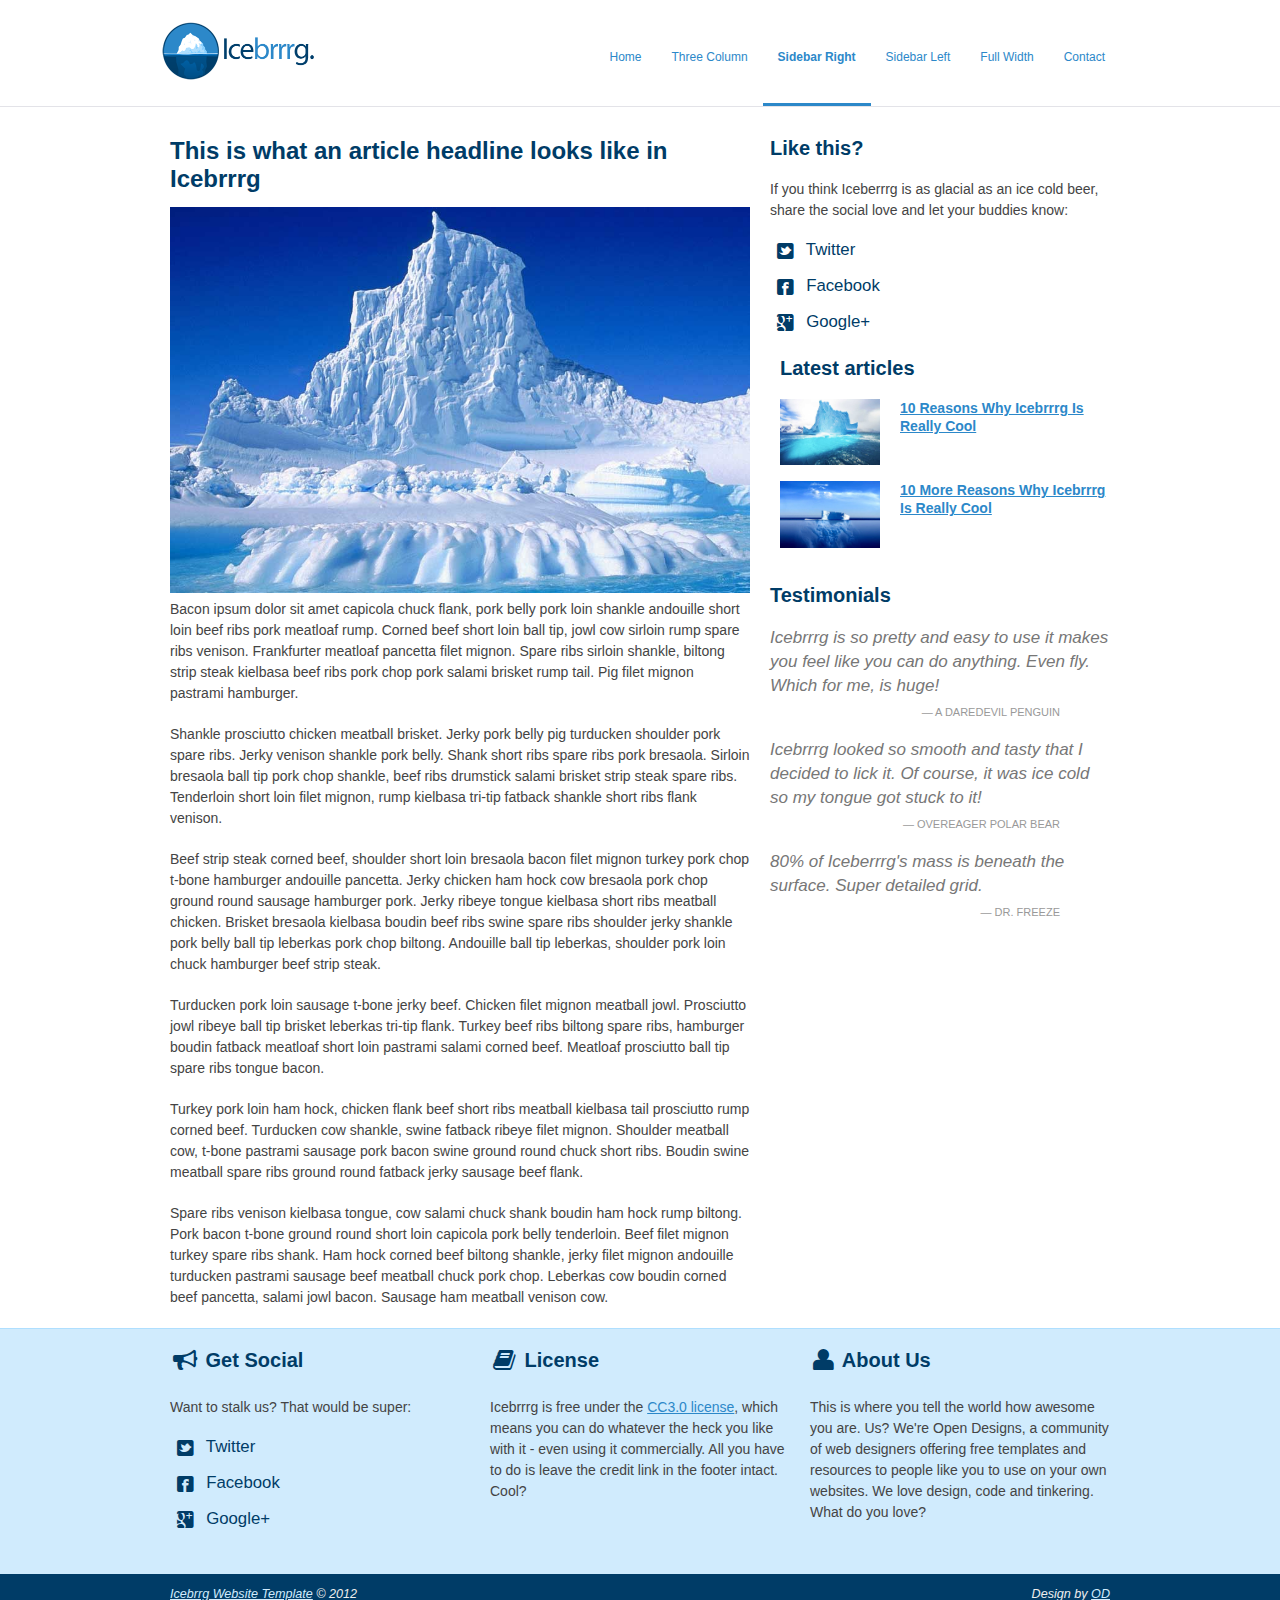
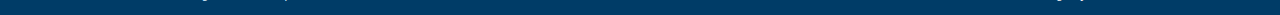
<file: sidebar-right.html>
<!DOCTYPE html>
<!--[if lt IE 7 ]><html class="ie ie6" lang="en"> <![endif]-->
<!--[if IE 7 ]><html class="ie ie7" lang="en"> <![endif]-->
<!--[if IE 8 ]><html class="ie ie8" lang="en"> <![endif]-->
<!--[if (gte IE 9)|!(IE)]><!--><html lang="en"> <!--<![endif]-->
<head>

	<!-- Basic Page Needs
  ================================================== -->
	<meta charset="utf-8">
	<title>A Right-Hand Sidebar Layout | Icebrrrg by OD</title>
	<meta name="description" content="">
	<meta name="author" content="">

	<!-- Mobile Specific Metas
  ================================================== -->
	<meta name="viewport" content="width=device-width, initial-scale=1, maximum-scale=1">

	<!-- CSS
  ================================================== -->
	<link rel="stylesheet" href="stylesheets/base.css">
	<link rel="stylesheet" href="stylesheets/skeleton.css">
	<link rel="stylesheet" href="stylesheets/layout.css">
    <link rel="stylesheet" href="stylesheets/flexslider.css">
    <link rel="stylesheet" href="stylesheets/prettyPhoto.css">
    
    <!-- CSS
  ================================================== -->
 	<script src="http://ajax.googleapis.com/ajax/libs/jquery/1.8.0/jquery.min.js"></script>
    <script src="js/jquery.flexslider-min.js"></script>
    <script src="js/scripts.js"></script>

	<!--[if lt IE 9]>
		<script src="http://html5shim.googlecode.com/svn/trunk/html5.js"></script>
	<![endif]-->

	<!-- Favicons
	================================================== -->
	<link rel="shortcut icon" href="images/favicon.ico">
	<link rel="apple-touch-icon" href="images/apple-touch-icon.png">
	<link rel="apple-touch-icon" sizes="72x72" href="images/apple-touch-icon-72x72.png">
	<link rel="apple-touch-icon" sizes="114x114" href="images/apple-touch-icon-114x114.png">

</head>
<body>



	<!-- Primary Page Layout
	================================================== -->

	<header id="header" class="site-header" role="banner">
    <div id="header-inner" class="container sixteen columns over">
    <hgroup class="one-third column alpha">
    <h1 id="site-title" class="site-title">
    <a href="index.html" id="logo"><img src="images/icebrrrg-logo.png" alt="Icebrrrg logo" height="63" width="157" /></a>
    </h1>
    </hgroup>
    <nav id="main-nav" class="two thirds column omega">
    <ul id="main-nav-menu" class="nav-menu">
    <li id="menu-item-1">
    <a href="index.html">Home</a>
    </li>
    <li id="menu-item-2">
    <a href="three-column.html">Three Column</a>
    </li>
    <li id="menu-item-3" class="current">
    <a href="sidebar-right.html">Sidebar Right</a>
    </li>
    <li id="menu-item-4">
    <a href="sidebar-left.html">Sidebar Left</a>
    </li>
    <li id="menu-item-5">
    <a href="full-width.html">Full Width</a>
    </li>
    <li id="menu-item-6">
    <a href="contact.html">Contact</a>
    </li>
    </ul>
    </nav>
    </div>
    </header>

	<div class="container">
            
        
        <article class="ten columns main-content">
        <h1>This is what an article headline looks like in Icebrrrg</h1>
        
        <img src="images/iceberg3.jpg" class="scale-with-grid">
        
        <p>Bacon ipsum dolor sit amet capicola chuck flank, pork belly pork loin shankle andouille short loin beef ribs pork meatloaf rump. Corned beef short loin ball tip, jowl cow sirloin rump spare ribs venison. Frankfurter meatloaf pancetta filet mignon. Spare ribs sirloin shankle, biltong strip steak kielbasa beef ribs pork chop pork salami brisket rump tail. Pig filet mignon pastrami hamburger.</p>

<p>Shankle prosciutto chicken meatball brisket. Jerky pork belly pig turducken shoulder pork spare ribs. Jerky venison shankle pork belly. Shank short ribs spare ribs pork bresaola. Sirloin bresaola ball tip pork chop shankle, beef ribs drumstick salami brisket strip steak spare ribs. Tenderloin short loin filet mignon, rump kielbasa tri-tip fatback shankle short ribs flank venison.</p>

<p>Beef strip steak corned beef, shoulder short loin bresaola bacon filet mignon turkey pork chop t-bone hamburger andouille pancetta. Jerky chicken ham hock cow bresaola pork chop ground round sausage hamburger pork. Jerky ribeye tongue kielbasa short ribs meatball chicken. Brisket bresaola kielbasa boudin beef ribs swine spare ribs shoulder jerky shankle pork belly ball tip leberkas pork chop biltong. Andouille ball tip leberkas, shoulder pork loin chuck hamburger beef strip steak.</p>

<p>Turducken pork loin sausage t-bone jerky beef. Chicken filet mignon meatball jowl. Prosciutto jowl ribeye ball tip brisket leberkas tri-tip flank. Turkey beef ribs biltong spare ribs, hamburger boudin fatback meatloaf short loin pastrami salami corned beef. Meatloaf prosciutto ball tip spare ribs tongue bacon.</p>

<p>Turkey pork loin ham hock, chicken flank beef short ribs meatball kielbasa tail prosciutto rump corned beef. Turducken cow shankle, swine fatback ribeye filet mignon. Shoulder meatball cow, t-bone pastrami sausage pork bacon swine ground round chuck short ribs. Boudin swine meatball spare ribs ground round fatback jerky sausage beef flank.</p>

<p>Spare ribs venison kielbasa tongue, cow salami chuck shank boudin ham hock rump biltong. Pork bacon t-bone ground round short loin capicola pork belly tenderloin. Beef filet mignon turkey spare ribs shank. Ham hock corned beef biltong shankle, jerky filet mignon andouille turducken pastrami sausage beef meatball chuck pork chop. Leberkas cow boudin corned beef pancetta, salami jowl bacon. Sausage ham meatball venison cow.</p>

      
        </article>
        <!-- End main Content -->
        
        
        <aside class="six columns right-sidebar">
        
        <div class="sidebar-widget social">
        <h2>Like this?</h2>
        <p>If you think Iceberrrg is as glacial as an ice cold beer, share the social love and let your buddies know:</p>
        <ul>
<li><a href="http://www.twitter.com/opendesigns/"><i class="icon-twitter-sign icon-large"></i> Twitter</a></li>
<li><a href="http://www.facebook.com/opendesigns"><i class="icon-facebook-sign icon-large"></i> Facebook</a></li>
<li><a href="https://plus.google.com/b/110224753971231624818/110224753971231624818/posts"><i class="icon-google-plus-sign icon-large"></i> Google+</a></li>
</ul>
        </div>
        
        
        <div class="recent-posts sidebar-widget six columns">
        <h2>Latest articles</h2>
        <article class="six columns alpha">
     
     <div class="two columns alpha">
     <div class="featured-image img-wrapper">
     <img src="images/iceberg1.jpg" class="scale-with-grid thumb-link">
     </div>
     </div>
     
     <div class="four columns omega">
     <h4><a href="#">10 Reasons Why Icebrrrg Is Really Cool</a></h4>
    
     </div>
     
     </article>
     
     <article class="six columns alpha">
     
     <div class="two columns alpha">
     <div class="featured-image img-wrapper">
     <img src="images/iceberg2.jpg" class="scale-with-grid thumb-link">
     </div>
     </div>
     
     <div class="four columns omega">
     <h4><a href="#">10 More Reasons Why Icebrrrg Is Really Cool</a></h4>
    
     </div>
     
     </article>
     </div>
        
        <div class="sidebar-widget">
        <h2>Testimonials</h2>
        <blockquote class="testimonial no-after">
     Icebrrrg is so pretty and easy to use it makes you feel like you can do anything.  Even fly.  Which for me, is huge!
     <cite>A Daredevil Penguin</cite>
     </blockquote>
     
     <blockquote class="testimonial no-after">
     Icebrrrg looked so smooth and tasty that I decided to lick it.  Of course, it was ice cold so my tongue got stuck to it!
     <cite>Overeager Polar Bear</cite>
     </blockquote>
     
     <blockquote class="testimonial no-after">
     80% of Iceberrrg's mass is beneath the surface. Super detailed grid.
     <cite>Dr. Freeze</cite>
     </blockquote>
        </div>
        
        </aside>
        <!-- End Right Sidebar -->
    
    </div>

<footer>

<div class="footer-inner container">


<div class="social footer-columns one-third column">
<h2><i class="icon-bullhorn icon-large"></i> Get Social</h2>
<p>Want to stalk us? That would be super:</p>
<ul>
<li><a href="http://www.twitter.com/opendesigns/"><i class="icon-twitter-sign icon-large"></i> Twitter</a></li>
<li><a href="http://www.facebook.com/opendesigns"><i class="icon-facebook-sign icon-large"></i> Facebook</a></li>
<li><a href="https://plus.google.com/b/110224753971231624818/110224753971231624818/posts"><i class="icon-google-plus-sign icon-large"></i> Google+</a></li>
</ul>
</div>

<div class="footer-columns one-third column">
<h2><i class="icon-book icon-large"></i> License</h2>
<p>Icebrrrg is free under the <a href="http://creativecommons.org/licenses/by/3/">CC3.0 license</a>, which means you can do whatever the heck you like with it - even using it commercially.  All you have to do is leave the credit link in the footer intact.  Cool?</p>

</div>

<div class="footer-columns one-third column">
<h2><i class="icon-user icon-large"></i> About Us</h2>
<p>This is where you tell the world how awesome you are.  Us?  We're Open Designs, a community of web designers offering free templates and resources to people like you to use on your own websites.  We love design, code and tinkering.  What do you love?</p>
</div>

</div>

<div id="footer-base">
<div class="container">
<div class="eight columns">
<a href="http://www.opendesigns.org/design/icebrrrg/">Icebrrg Website Template</a> &copy; 2012
</div>

<div class="eight columns far-edge">
Design by <a href="http://www.opendesigns.org">OD</a>
</div>
</div>
</div>

</footer>

<!-- End Document
================================================== -->

<script src="js/jquery.prettyPhoto.js"></script>
</body>
</html>
</file>
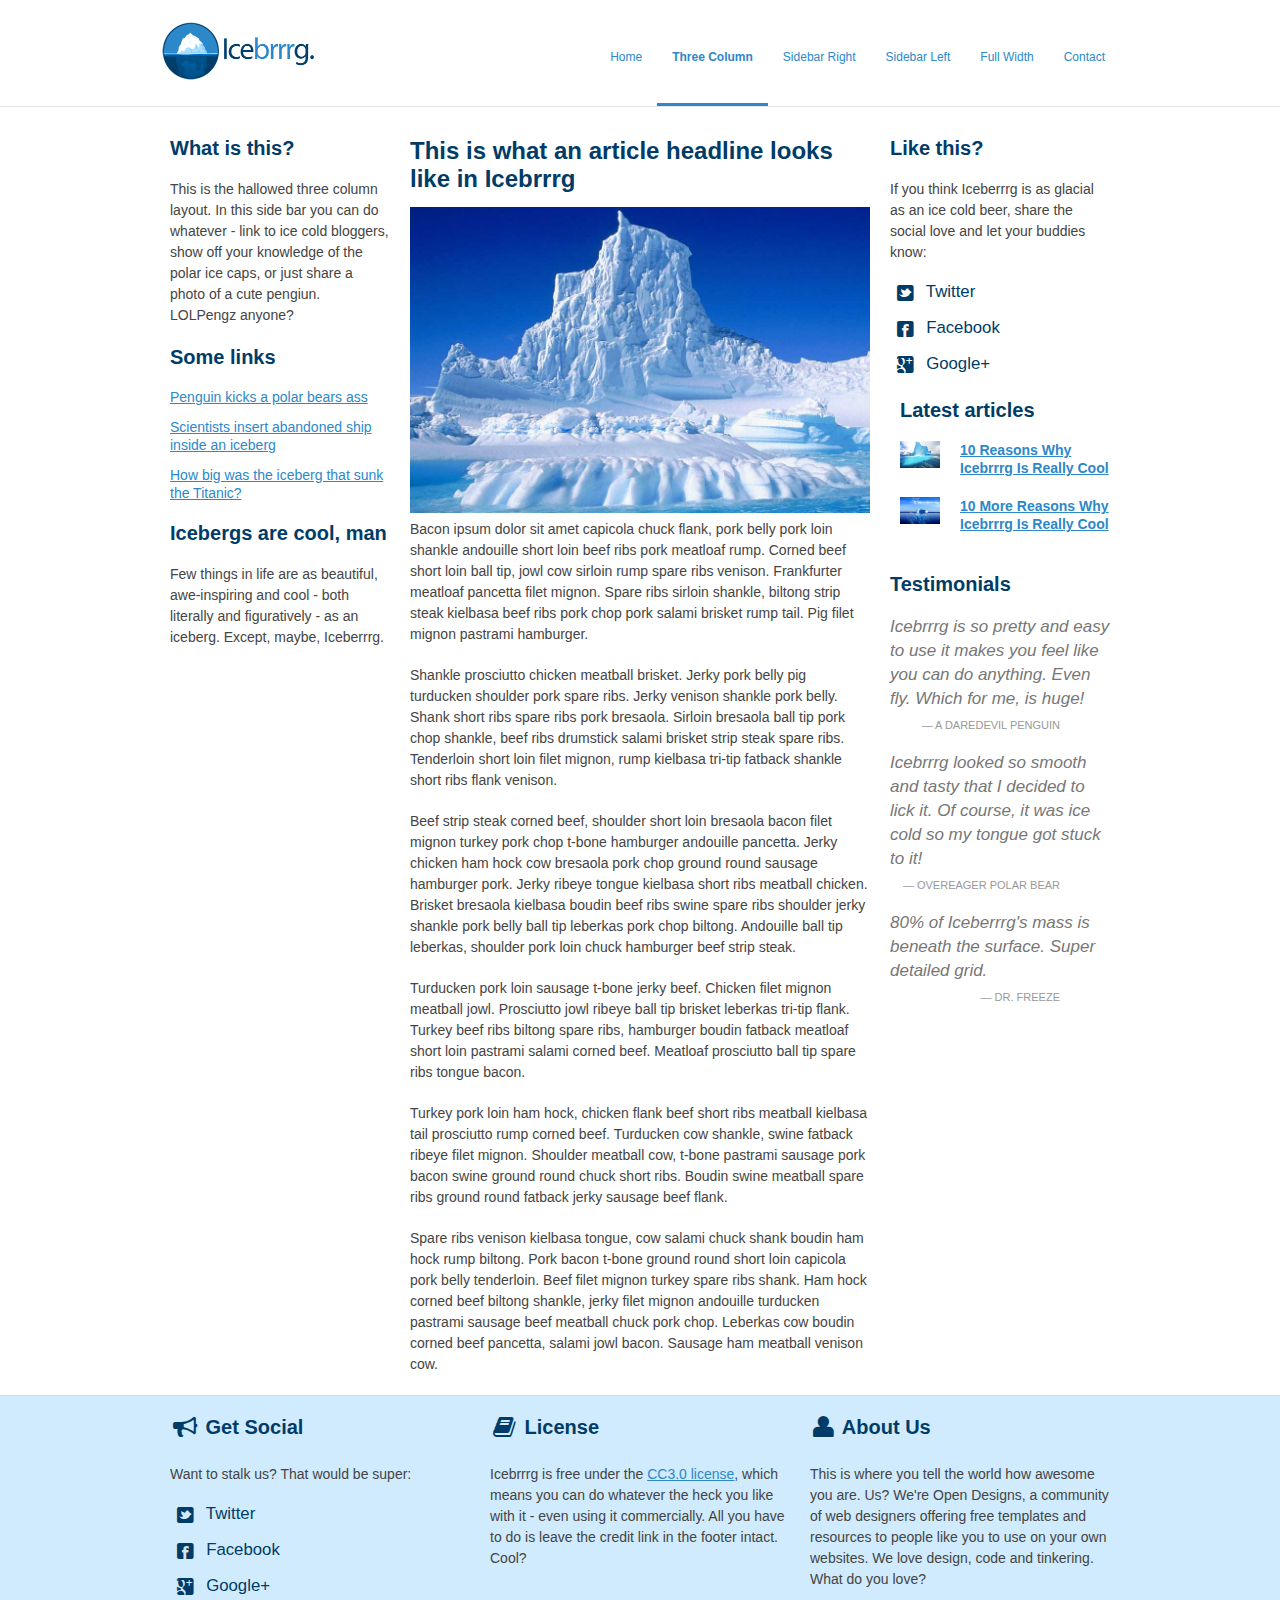
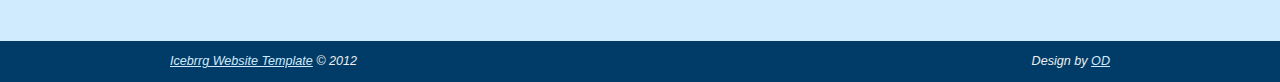
<file: three-column.html>
<!DOCTYPE html>
<!--[if lt IE 7 ]><html class="ie ie6" lang="en"> <![endif]-->
<!--[if IE 7 ]><html class="ie ie7" lang="en"> <![endif]-->
<!--[if IE 8 ]><html class="ie ie8" lang="en"> <![endif]-->
<!--[if (gte IE 9)|!(IE)]><!--><html lang="en"> <!--<![endif]-->
<head>

	<!-- Basic Page Needs
  ================================================== -->
	<meta charset="utf-8">
	<title>A Three Column Layout | Icebrrrg by OD</title>
	<meta name="description" content="">
	<meta name="author" content="">

	<!-- Mobile Specific Metas
  ================================================== -->
	<meta name="viewport" content="width=device-width, initial-scale=1, maximum-scale=1">

	<!-- CSS
  ================================================== -->
	<link rel="stylesheet" href="stylesheets/base.css">
	<link rel="stylesheet" href="stylesheets/skeleton.css">
	<link rel="stylesheet" href="stylesheets/layout.css">
    <link rel="stylesheet" href="stylesheets/flexslider.css">
    <link rel="stylesheet" href="stylesheets/prettyPhoto.css">
    
    <!-- CSS
  ================================================== -->
 	<script src="http://ajax.googleapis.com/ajax/libs/jquery/1.8.0/jquery.min.js"></script>
    <script src="js/jquery.flexslider-min.js"></script>
    <script src="js/scripts.js"></script>

	<!--[if lt IE 9]>
		<script src="http://html5shim.googlecode.com/svn/trunk/html5.js"></script>
	<![endif]-->

	<!-- Favicons
	================================================== -->
	<link rel="shortcut icon" href="images/favicon.ico">
	<link rel="apple-touch-icon" href="images/apple-touch-icon.png">
	<link rel="apple-touch-icon" sizes="72x72" href="images/apple-touch-icon-72x72.png">
	<link rel="apple-touch-icon" sizes="114x114" href="images/apple-touch-icon-114x114.png">

</head>
<body>



	<!-- Primary Page Layout
	================================================== -->

	<header id="header" class="site-header" role="banner">
    <div id="header-inner" class="container sixteen columns over">
    <hgroup class="one-third column alpha">
    <h1 id="site-title" class="site-title">
    <a href="index.html" id="logo"><img src="images/icebrrrg-logo.png" alt="Icebrrrg logo" height="63" width="157" /></a>
    </h1>
    </hgroup>
    <nav id="main-nav" class="two thirds column omega">
    <ul id="main-nav-menu" class="nav-menu">
    <li id="menu-item-1">
    <a href="index.html">Home</a>
    </li>
    <li id="menu-item-2" class="current">
    <a href="three-column.html">Three Column</a>
    </li>
    <li id="menu-item-3">
    <a href="sidebar-right.html">Sidebar Right</a>
    </li>
    <li id="menu-item-4">
    <a href="sidebar-left.html">Sidebar Left</a>
    </li>
    <li id="menu-item-5">
    <a href="full-width.html">Full Width</a>
    </li>
    <li id="menu-item-6">
    <a href="contact.html">Contact</a>
    </li>
    </ul>
    </nav>
    </div>
    </header>

	<div class="container">
    
		<aside class="four columns left-sidebar">
        <div class="sidebar-widget">
        <h2>What is this?</h2>
        <p>This is the hallowed three column layout.  In this side bar you can do whatever - link to ice cold bloggers, show off your knowledge of the polar ice caps, or just share a photo of a cute pengiun.  LOLPengz anyone?</p>
        </div>
        
        <div class="sidebar-widget">
        <h2>Some links</h2>
        <ul>
        <li><a href="#">Penguin kicks a polar bears ass</a></li>
        <li><a href="#">Scientists insert abandoned ship inside an iceberg</a></li>
        <li><a href="#">How big was the iceberg that sunk the Titanic?</a></li>
        </ul>
        </div>
        
        <div class="sidebar-widget">
        <h2>Icebergs are cool, man</h2>
        <p>Few things in life are as beautiful, awe-inspiring and cool - both literally and figuratively - as an iceberg.  Except, maybe, Iceberrrg.</p>
        </div>
        
        </aside>
        <!-- End Left Sidebar -->
        
        
        <article class="eight columns main-content">
        <h1>This is what an article headline looks like in Icebrrrg</h1>
        
        <img src="images/iceberg3.jpg" class="scale-with-grid">
        
        <p>Bacon ipsum dolor sit amet capicola chuck flank, pork belly pork loin shankle andouille short loin beef ribs pork meatloaf rump. Corned beef short loin ball tip, jowl cow sirloin rump spare ribs venison. Frankfurter meatloaf pancetta filet mignon. Spare ribs sirloin shankle, biltong strip steak kielbasa beef ribs pork chop pork salami brisket rump tail. Pig filet mignon pastrami hamburger.</p>

<p>Shankle prosciutto chicken meatball brisket. Jerky pork belly pig turducken shoulder pork spare ribs. Jerky venison shankle pork belly. Shank short ribs spare ribs pork bresaola. Sirloin bresaola ball tip pork chop shankle, beef ribs drumstick salami brisket strip steak spare ribs. Tenderloin short loin filet mignon, rump kielbasa tri-tip fatback shankle short ribs flank venison.</p>

<p>Beef strip steak corned beef, shoulder short loin bresaola bacon filet mignon turkey pork chop t-bone hamburger andouille pancetta. Jerky chicken ham hock cow bresaola pork chop ground round sausage hamburger pork. Jerky ribeye tongue kielbasa short ribs meatball chicken. Brisket bresaola kielbasa boudin beef ribs swine spare ribs shoulder jerky shankle pork belly ball tip leberkas pork chop biltong. Andouille ball tip leberkas, shoulder pork loin chuck hamburger beef strip steak.</p>

<p>Turducken pork loin sausage t-bone jerky beef. Chicken filet mignon meatball jowl. Prosciutto jowl ribeye ball tip brisket leberkas tri-tip flank. Turkey beef ribs biltong spare ribs, hamburger boudin fatback meatloaf short loin pastrami salami corned beef. Meatloaf prosciutto ball tip spare ribs tongue bacon.</p>

<p>Turkey pork loin ham hock, chicken flank beef short ribs meatball kielbasa tail prosciutto rump corned beef. Turducken cow shankle, swine fatback ribeye filet mignon. Shoulder meatball cow, t-bone pastrami sausage pork bacon swine ground round chuck short ribs. Boudin swine meatball spare ribs ground round fatback jerky sausage beef flank.</p>

<p>Spare ribs venison kielbasa tongue, cow salami chuck shank boudin ham hock rump biltong. Pork bacon t-bone ground round short loin capicola pork belly tenderloin. Beef filet mignon turkey spare ribs shank. Ham hock corned beef biltong shankle, jerky filet mignon andouille turducken pastrami sausage beef meatball chuck pork chop. Leberkas cow boudin corned beef pancetta, salami jowl bacon. Sausage ham meatball venison cow.</p>

      
        </article>
        <!-- End main Content -->
        
        
        <aside class="four columns right-sidebar">
        
        <div class="sidebar-widget social">
        <h2>Like this?</h2>
        <p>If you think Iceberrrg is as glacial as an ice cold beer, share the social love and let your buddies know:</p>
        <ul>
<li><a href="http://www.twitter.com/opendesigns/"><i class="icon-twitter-sign icon-large"></i> Twitter</a></li>
<li><a href="http://www.facebook.com/opendesigns"><i class="icon-facebook-sign icon-large"></i> Facebook</a></li>
<li><a href="https://plus.google.com/b/110224753971231624818/110224753971231624818/posts"><i class="icon-google-plus-sign icon-large"></i> Google+</a></li>
</ul>
        </div>
        
        
        <div class="recent-posts sidebar-widget four columns">
        <h2>Latest articles</h2>
        <article class="four columns alpha">
     
     <div class="one columns alpha">
     <div class="featured-image img-wrapper">
     <img src="images/iceberg1.jpg" class="scale-with-grid thumb-link">
     </div>
     </div>
     
     <div class="three columns omega">
     <h4><a href="#">10 Reasons Why Icebrrrg Is Really Cool</a></h4>
    
     </div>
     
     </article>
     
     <article class="four columns alpha">
     
     <div class="one columns alpha">
     <div class="featured-image img-wrapper">
     <img src="images/iceberg2.jpg" class="scale-with-grid thumb-link">
     </div>
     </div>
     
     <div class="three columns omega">
     <h4><a href="#">10 More Reasons Why Icebrrrg Is Really Cool</a></h4>
    
     </div>
     
     </article>
     </div>
        
        <div class="sidebar-widget">
        <h2>Testimonials</h2>
        <blockquote class="testimonial no-after">
     Icebrrrg is so pretty and easy to use it makes you feel like you can do anything.  Even fly.  Which for me, is huge!
     <cite>A Daredevil Penguin</cite>
     </blockquote>
     
     <blockquote class="testimonial no-after">
     Icebrrrg looked so smooth and tasty that I decided to lick it.  Of course, it was ice cold so my tongue got stuck to it!
     <cite>Overeager Polar Bear</cite>
     </blockquote>
     
     <blockquote class="testimonial no-after">
     80% of Iceberrrg's mass is beneath the surface. Super detailed grid.
     <cite>Dr. Freeze</cite>
     </blockquote>
        </div>
        
        </aside>
        <!-- End Right Sidebar -->
    
    </div>

<footer>

<div class="footer-inner container">


<div class="social footer-columns one-third column">
<h2><i class="icon-bullhorn icon-large"></i> Get Social</h2>
<p>Want to stalk us? That would be super:</p>
<ul>
<li><a href="http://www.twitter.com/opendesigns/"><i class="icon-twitter-sign icon-large"></i> Twitter</a></li>
<li><a href="http://www.facebook.com/opendesigns"><i class="icon-facebook-sign icon-large"></i> Facebook</a></li>
<li><a href="https://plus.google.com/b/110224753971231624818/110224753971231624818/posts"><i class="icon-google-plus-sign icon-large"></i> Google+</a></li>
</ul>
</div>

<div class="footer-columns one-third column">
<h2><i class="icon-book icon-large"></i> License</h2>
<p>Icebrrrg is free under the <a href="http://creativecommons.org/licenses/by/3/">CC3.0 license</a>, which means you can do whatever the heck you like with it - even using it commercially.  All you have to do is leave the credit link in the footer intact.  Cool?</p>

</div>

<div class="footer-columns one-third column">
<h2><i class="icon-user icon-large"></i> About Us</h2>
<p>This is where you tell the world how awesome you are.  Us?  We're Open Designs, a community of web designers offering free templates and resources to people like you to use on your own websites.  We love design, code and tinkering.  What do you love?</p>
</div>

</div>

<div id="footer-base">
<div class="container">
<div class="eight columns">
<a href="http://www.opendesigns.org/design/icebrrrg/">Icebrrg Website Template</a> &copy; 2012
</div>

<div class="eight columns far-edge">
Design by <a href="http://www.opendesigns.org">OD</a>
</div>
</div>
</div>

</footer>

<!-- End Document
================================================== -->

<script src="js/jquery.prettyPhoto.js"></script>
</body>
</html>
</file>
<file: stylesheets/base.css>
/*
* Skeleton V1.2
* Copyright 2011, Dave Gamache
* www.getskeleton.com
* Free to use under the MIT license.
* http://www.opensource.org/licenses/mit-license.php
* 6/20/2012
*/


/* Table of Content
==================================================
	#Reset & Basics
	#Basic Styles
	#Site Styles
	#Typography
	#Links
	#Lists
	#Images
	#Buttons
	#Forms
	#Misc */


/* #Reset & Basics (Inspired by E. Meyers)
================================================== */
	html, body, div, span, applet, object, iframe, h1, h2, h3, h4, h5, h6, p, blockquote, pre, a, abbr, acronym, address, big, cite, code, del, dfn, em, img, ins, kbd, q, s, samp, small, strike, strong, sub, sup, tt, var, b, u, i, center, dl, dt, dd, ol, ul, li, fieldset, form, label, legend, table, caption, tbody, tfoot, thead, tr, th, td, article, aside, canvas, details, embed, figure, figcaption, footer, header, hgroup, menu, nav, output, ruby, section, summary, time, mark, audio, video {
		margin: 0;
		padding: 0;
		border: 0;
		font-size: 100%;
		font: inherit;
		vertical-align: baseline; }
	article, aside, details, figcaption, figure, footer, header, hgroup, menu, nav, section {
		display: block; }
	body {
		line-height: 1; }
	ol, ul {
		list-style: none; }
	blockquote, q {
		quotes: none; }
	blockquote:before, blockquote:after,
	q:before, q:after {
		content: '';
		content: none; }
	table {
		border-collapse: collapse;
		border-spacing: 0; }


/* #Basic Styles
================================================== */
	body {
		background: #fff;
		font: 14px/21px "HelveticaNeue", "Helvetica Neue", Helvetica, Arial, sans-serif;
		color: #444;
		-webkit-font-smoothing: antialiased; /* Fix for webkit rendering */
		-webkit-text-size-adjust: 100%;
		
 }


/* #Typography
================================================== */
	h1, h2, h3, h4, h5, h6 {
		color: #181818;
		font-family: "Georgia", "Times New Roman", serif;
		font-weight: normal; }
	h1 a, h2 a, h3 a, h4 a, h5 a, h6 a { font-weight: inherit; }
	h1 { font-size: 46px; line-height: 50px; margin-bottom: 14px;}
	h2 { font-size: 35px; line-height: 40px; margin-bottom: 10px; }
	h3 { font-size: 28px; line-height: 34px; margin-bottom: 8px; }
	h4 { font-size: 21px; line-height: 30px; margin-bottom: 4px; }
	h5 { font-size: 17px; line-height: 24px; }
	h6 { font-size: 14px; line-height: 21px; }
	.subheader { color: #777; }

	p { margin: 0 0 20px 0; }
	p img { margin: 0; }
	p.lead { font-size: 21px; line-height: 27px; color: #777;  }

	em { font-style: italic; }
	strong { font-weight: bold; color: #333; }
	small { font-size: 80%; }

/*	Blockquotes  */
	blockquote, blockquote p { font-size: 17px; line-height: 24px; color: #777; font-style: italic; }
	blockquote { margin: 0 0 20px; padding: 9px 20px 0 19px; border-left: 1px solid #ddd; }
	blockquote cite { display: block; font-size: 12px; color: #555; }
	blockquote cite:before { content: "\2014 \0020"; }
	blockquote cite a, blockquote cite a:visited, blockquote cite a:visited { color: #555; }

	hr { border: solid #ddd; border-width: 1px 0 0; clear: both; margin: 10px 0 30px; height: 0; }


/* #Links
================================================== */
	a, a:visited { color: #333; text-decoration: underline; outline: 0; }
	a:hover, a:focus { color: #000; }
	p a, p a:visited { line-height: inherit; }


/* #Lists
================================================== */
	ul, ol { margin-bottom: 20px; }
	ul { list-style: none outside; }
	ol { list-style: decimal; }
	ol, ul.square, ul.circle, ul.disc { margin-left: 30px; }
	ul.square { list-style: square outside; }
	ul.circle { list-style: circle outside; }
	ul.disc { list-style: disc outside; }
	ul ul, ul ol,
	ol ol, ol ul { margin: 4px 0 5px 30px; font-size: 90%;  }
	ul ul li, ul ol li,
	ol ol li, ol ul li { margin-bottom: 6px; }
	li { line-height: 18px; margin-bottom: 12px; }
	ul.large li { line-height: 21px; }
	li p { line-height: 21px; }

/* #Images
================================================== */

	img.scale-with-grid {
		max-width: 100%;
		height: auto; }


/* #Buttons
================================================== */

	.button,
	button,
	input[type="submit"],
	input[type="reset"],
	input[type="button"] {
		background: #eee; /* Old browsers */
		background: #eee -moz-linear-gradient(top, rgba(255,255,255,.2) 0%, rgba(0,0,0,.2) 100%); /* FF3.6+ */
		background: #eee -webkit-gradient(linear, left top, left bottom, color-stop(0%,rgba(255,255,255,.2)), color-stop(100%,rgba(0,0,0,.2))); /* Chrome,Safari4+ */
		background: #eee -webkit-linear-gradient(top, rgba(255,255,255,.2) 0%,rgba(0,0,0,.2) 100%); /* Chrome10+,Safari5.1+ */
		background: #eee -o-linear-gradient(top, rgba(255,255,255,.2) 0%,rgba(0,0,0,.2) 100%); /* Opera11.10+ */
		background: #eee -ms-linear-gradient(top, rgba(255,255,255,.2) 0%,rgba(0,0,0,.2) 100%); /* IE10+ */
		background: #eee linear-gradient(top, rgba(255,255,255,.2) 0%,rgba(0,0,0,.2) 100%); /* W3C */
	  border: 1px solid #aaa;
	  border-top: 1px solid #ccc;
	  border-left: 1px solid #ccc;
	  -moz-border-radius: 3px;
	  -webkit-border-radius: 3px;
	  border-radius: 3px;
	  color: #444;
	  display: inline-block;
	  font-size: 11px;
	  font-weight: bold;
	  text-decoration: none;
	  text-shadow: 0 1px rgba(255, 255, 255, .75);
	  cursor: pointer;
	  margin-bottom: 20px;
	  line-height: normal;
	  padding: 8px 10px;
	  font-family: "HelveticaNeue", "Helvetica Neue", Helvetica, Arial, sans-serif; }

	.button:hover,
	button:hover,
	input[type="submit"]:hover,
	input[type="reset"]:hover,
	input[type="button"]:hover {
		color: #222;
		background: #ddd; /* Old browsers */
		background: #ddd -moz-linear-gradient(top, rgba(255,255,255,.3) 0%, rgba(0,0,0,.3) 100%); /* FF3.6+ */
		background: #ddd -webkit-gradient(linear, left top, left bottom, color-stop(0%,rgba(255,255,255,.3)), color-stop(100%,rgba(0,0,0,.3))); /* Chrome,Safari4+ */
		background: #ddd -webkit-linear-gradient(top, rgba(255,255,255,.3) 0%,rgba(0,0,0,.3) 100%); /* Chrome10+,Safari5.1+ */
		background: #ddd -o-linear-gradient(top, rgba(255,255,255,.3) 0%,rgba(0,0,0,.3) 100%); /* Opera11.10+ */
		background: #ddd -ms-linear-gradient(top, rgba(255,255,255,.3) 0%,rgba(0,0,0,.3) 100%); /* IE10+ */
		background: #ddd linear-gradient(top, rgba(255,255,255,.3) 0%,rgba(0,0,0,.3) 100%); /* W3C */
	  border: 1px solid #888;
	  border-top: 1px solid #aaa;
	  border-left: 1px solid #aaa; }

	.button:active,
	button:active,
	input[type="submit"]:active,
	input[type="reset"]:active,
	input[type="button"]:active {
		border: 1px solid #666;
		background: #ccc; /* Old browsers */
		background: #ccc -moz-linear-gradient(top, rgba(255,255,255,.35) 0%, rgba(10,10,10,.4) 100%); /* FF3.6+ */
		background: #ccc -webkit-gradient(linear, left top, left bottom, color-stop(0%,rgba(255,255,255,.35)), color-stop(100%,rgba(10,10,10,.4))); /* Chrome,Safari4+ */
		background: #ccc -webkit-linear-gradient(top, rgba(255,255,255,.35) 0%,rgba(10,10,10,.4) 100%); /* Chrome10+,Safari5.1+ */
		background: #ccc -o-linear-gradient(top, rgba(255,255,255,.35) 0%,rgba(10,10,10,.4) 100%); /* Opera11.10+ */
		background: #ccc -ms-linear-gradient(top, rgba(255,255,255,.35) 0%,rgba(10,10,10,.4) 100%); /* IE10+ */
		background: #ccc linear-gradient(top, rgba(255,255,255,.35) 0%,rgba(10,10,10,.4) 100%); /* W3C */ }

	.button.full-width,
	button.full-width,
	input[type="submit"].full-width,
	input[type="reset"].full-width,
	input[type="button"].full-width {
		width: 100%;
		padding-left: 0 !important;
		padding-right: 0 !important;
		text-align: center; }

	/* Fix for odd Mozilla border & padding issues */
	button::-moz-focus-inner,
	input::-moz-focus-inner {
    border: 0;
    padding: 0;
	}


/* #Forms
================================================== */

	form {
		margin-bottom: 20px; }
	fieldset {
		margin-bottom: 20px; }
	input[type="text"],
	input[type="password"],
	input[type="email"],
	textarea,
	select {
		border: 1px solid #ccc;
		padding: 6px 4px;
		outline: none;
		-moz-border-radius: 2px;
		-webkit-border-radius: 2px;
		border-radius: 2px;
		font: 13px "HelveticaNeue", "Helvetica Neue", Helvetica, Arial, sans-serif;
		color: #777;
		margin: 0;
		width: 210px;
		max-width: 100%;
		display: block;
		margin-bottom: 20px;
		background: #fff; }
	select {
		padding: 0; }
	input[type="text"]:focus,
	input[type="password"]:focus,
	input[type="email"]:focus,
	textarea:focus {
		border: 1px solid #aaa;
 		color: #444;
 		-moz-box-shadow: 0 0 3px rgba(0,0,0,.2);
		-webkit-box-shadow: 0 0 3px rgba(0,0,0,.2);
		box-shadow:  0 0 3px rgba(0,0,0,.2); }
	textarea {
		min-height: 60px; }
	label,
	legend {
		display: block;
		font-weight: bold;
		font-size: 13px;  }
	select {
		width: 220px; }
	input[type="checkbox"] {
		display: inline; }
	label span,
	legend span {
		font-weight: normal;
		font-size: 13px;
		color: #444; }

/* #Misc
================================================== */
	.remove-bottom { margin-bottom: 0 !important; }
	.half-bottom { margin-bottom: 10px !important; }
	.add-bottom { margin-bottom: 20px !important; }
	.far-edge {
text-align: right;
}
</file>
<file: stylesheets/skeleton.css>
/*
* Skeleton V1.2
* Copyright 2011, Dave Gamache
* www.getskeleton.com
* Free to use under the MIT license.
* http://www.opensource.org/licenses/mit-license.php
* 6/20/2012
*/


/* Table of Contents
==================================================
    #Base 960 Grid
    #Tablet (Portrait)
    #Mobile (Portrait)
    #Mobile (Landscape)
    #Clearing */



/* #Base 960 Grid
================================================== */

    .container                                  { position: relative; width: 960px; margin: 0 auto; padding: 0; }
    .container .column,
    .container .columns                         { float: left; display: inline; margin-left: 10px; margin-right: 10px; }
    .row                                        { margin-bottom: 20px; }

    /* Nested Column Classes */
    .column.alpha, .columns.alpha               { margin-left: 0; }
    .column.omega, .columns.omega               { margin-right: 0; }

    /* Base Grid */
    .container .one.column,
    .container .one.columns                     { width: 40px;  }
    .container .two.columns                     { width: 100px; }
    .container .three.columns                   { width: 160px; }
    .container .four.columns                    { width: 220px; }
    .container .five.columns                    { width: 280px; }
    .container .six.columns                     { width: 340px; }
    .container .seven.columns                   { width: 400px; }
    .container .eight.columns                   { width: 460px; }
    .container .nine.columns                    { width: 520px; }
    .container .ten.columns                     { width: 580px; }
    .container .eleven.columns                  { width: 640px; }
    .container .twelve.columns                  { width: 700px; }
    .container .thirteen.columns                { width: 760px; }
    .container .fourteen.columns                { width: 820px; }
    .container .fifteen.columns                 { width: 880px; }
    .container .sixteen.columns                 { width: 940px; }

    .container .one-third.column                { width: 300px; }
    .container .two-thirds.column               { width: 620px; }

    /* Offsets */
    .container .offset-by-one                   { padding-left: 60px;  }
    .container .offset-by-two                   { padding-left: 120px; }
    .container .offset-by-three                 { padding-left: 180px; }
    .container .offset-by-four                  { padding-left: 240px; }
    .container .offset-by-five                  { padding-left: 300px; }
    .container .offset-by-six                   { padding-left: 360px; }
    .container .offset-by-seven                 { padding-left: 420px; }
    .container .offset-by-eight                 { padding-left: 480px; }
    .container .offset-by-nine                  { padding-left: 540px; }
    .container .offset-by-ten                   { padding-left: 600px; }
    .container .offset-by-eleven                { padding-left: 660px; }
    .container .offset-by-twelve                { padding-left: 720px; }
    .container .offset-by-thirteen              { padding-left: 780px; }
    .container .offset-by-fourteen              { padding-left: 840px; }
    .container .offset-by-fifteen               { padding-left: 900px; }



/* #Tablet (Portrait)
================================================== */

    /* Note: Design for a width of 768px */

    @media only screen and (min-width: 768px) and (max-width: 959px) {
        .container                                  { width: 768px; }
        .container .column,
        .container .columns                         { margin-left: 10px; margin-right: 10px;  }
        .column.alpha, .columns.alpha               { margin-left: 0; margin-right: 10px; }
        .column.omega, .columns.omega               { margin-right: 0; margin-left: 10px; }
        .alpha.omega                                { margin-left: 0; margin-right: 0; }

        .container .one.column,
        .container .one.columns                     { width: 28px; }
        .container .two.columns                     { width: 76px; }
        .container .three.columns                   { width: 124px; }
        .container .four.columns                    { width: 172px; }
        .container .five.columns                    { width: 220px; }
        .container .six.columns                     { width: 268px; }
        .container .seven.columns                   { width: 316px; }
        .container .eight.columns                   { width: 364px; }
        .container .nine.columns                    { width: 412px; }
        .container .ten.columns                     { width: 460px; }
        .container .eleven.columns                  { width: 508px; }
        .container .twelve.columns                  { width: 556px; }
        .container .thirteen.columns                { width: 604px; }
        .container .fourteen.columns                { width: 652px; }
        .container .fifteen.columns                 { width: 700px; }
        .container .sixteen.columns                 { width: 748px; }

        .container .one-third.column                { width: 236px; }
        .container .two-thirds.column               { width: 492px; }

        /* Offsets */
        .container .offset-by-one                   { padding-left: 48px; }
        .container .offset-by-two                   { padding-left: 96px; }
        .container .offset-by-three                 { padding-left: 144px; }
        .container .offset-by-four                  { padding-left: 192px; }
        .container .offset-by-five                  { padding-left: 240px; }
        .container .offset-by-six                   { padding-left: 288px; }
        .container .offset-by-seven                 { padding-left: 336px; }
        .container .offset-by-eight                 { padding-left: 384px; }
        .container .offset-by-nine                  { padding-left: 432px; }
        .container .offset-by-ten                   { padding-left: 480px; }
        .container .offset-by-eleven                { padding-left: 528px; }
        .container .offset-by-twelve                { padding-left: 576px; }
        .container .offset-by-thirteen              { padding-left: 624px; }
        .container .offset-by-fourteen              { padding-left: 672px; }
        .container .offset-by-fifteen               { padding-left: 720px; }
    }


/*  #Mobile (Portrait)
================================================== */

    /* Note: Design for a width of 320px */

    @media only screen and (max-width: 767px) {
        .container { width: 300px; }
        .container .columns,
        .container .column { margin: 0; }

        .container .one.column,
        .container .one.columns,
        .container .two.columns,
        .container .three.columns,
        .container .four.columns,
        .container .five.columns,
        .container .six.columns,
        .container .seven.columns,
        .container .eight.columns,
        .container .nine.columns,
        .container .ten.columns,
        .container .eleven.columns,
        .container .twelve.columns,
        .container .thirteen.columns,
        .container .fourteen.columns,
        .container .fifteen.columns,
        .container .sixteen.columns,
        .container .one-third.column,
        .container .two-thirds.column  { width: 300px; }

        /* Offsets */
        .container .offset-by-one,
        .container .offset-by-two,
        .container .offset-by-three,
        .container .offset-by-four,
        .container .offset-by-five,
        .container .offset-by-six,
        .container .offset-by-seven,
        .container .offset-by-eight,
        .container .offset-by-nine,
        .container .offset-by-ten,
        .container .offset-by-eleven,
        .container .offset-by-twelve,
        .container .offset-by-thirteen,
        .container .offset-by-fourteen,
        .container .offset-by-fifteen { padding-left: 0; }

    }


/* #Mobile (Landscape)
================================================== */

    /* Note: Design for a width of 480px */

    @media only screen and (min-width: 480px) and (max-width: 767px) {
        .container { width: 420px; }
        .container .columns,
        .container .column { margin: 0; }

        .container .one.column,
        .container .one.columns,
        .container .two.columns,
        .container .three.columns,
        .container .four.columns,
        .container .five.columns,
        .container .six.columns,
        .container .seven.columns,
        .container .eight.columns,
        .container .nine.columns,
        .container .ten.columns,
        .container .eleven.columns,
        .container .twelve.columns,
        .container .thirteen.columns,
        .container .fourteen.columns,
        .container .fifteen.columns,
        .container .sixteen.columns,
        .container .one-third.column,
        .container .two-thirds.column { width: 420px; }
    }


/* #Clearing
================================================== */

    /* Self Clearing Goodness */
    .container:after { content: "\0020"; display: block; height: 0; clear: both; visibility: hidden; }

    /* Use clearfix class on parent to clear nested columns,
    or wrap each row of columns in a <div class="row"> */
    .clearfix:before,
    .clearfix:after,
    .row:before,
    .row:after {
      content: '\0020';
      display: block;
      overflow: hidden;
      visibility: hidden;
      width: 0;
      height: 0; }
    .row:after,
    .clearfix:after {
      clear: both; }
    .row,
    .clearfix {
      zoom: 1; }

    /* You can also use a <br class="clear" /> to clear columns */
    .clear {
      clear: both;
      
    }
</file>
<file: stylesheets/layout.css>
/*
* Skeleton V1.2
* Copyright 2011, Dave Gamache
* www.getskeleton.com
* Free to use under the MIT license.
* http://www.opensource.org/licenses/mit-license.php
* 6/20/2012
*/

/* Table of Content
==================================================
	#Header
	#Navigation
	#Site Styles
	#Page Styles
	#Media Queries
	#Font-Face 
	#Slider 
	#FontAwesome 
	#Contact Form*/

/* #Header
================================================== */

#header { border-bottom: 1px solid #E3E3E8; margin-bottom: 30px; }
h1 a { text-indent: -9999px; }
#site-title { padding-top: 20px; }

/* #Navigation
================================================== */

#main-nav { float: right; }
#main-nav ul, #main-nav li { list-style: none; padding: 0; margin: 0; display: inline; } 
#main-nav ul li { float: left; position: relative; }
#main-nav ul li a { display: inline-block; padding: 48px 10px 34px 10px; margin: 0 5px; text-decoration: none; font-size: 12px; border-bottom: 3px solid transparent; }
#main-nav ul li:hover { border-bottom: 3px solid #2c88c9 !important; }
.current { font-weight: bold !important; color: #444 !important; border-bottom: 3px solid #2c88c9 !important; }


/* #Site Styles
================================================== */

a, a:visited { color: #2c88c9; transition: color 0.3s linear; -moz-transition: color 0.3s linear; -webkit-transition: color 0.3s linear; -o-transition: color 0.3s linear; }
a:hover { color: #003c67; }

h1, h2, h3, h4, h5, h6 { font-family: "HelveticaNeue-Light", "Helvetica Neue Light", "Helvetica Neue", Helvetica, Arial, sans-serif; color: #003c67; font-weight: bold; }
h1 { font-size: 24px; line-height: 28px; }
h2 { font-size: 20px; line-height: 22px; margin: 0 0 20px 0; }
h3 { font-size: 16px; line-height: 20px; }
h4 { font-size: 14px; line-height: 18px; }
h5 { font-size: 12px; line-height: 18px; }
h6 { font-size: 10px; line-height: 16px; }

.rounded { background: #003c67; -webkit-border-radius: 100px; -moz-border-radius: 100px; border-radius: 100px; display: inline-block; width: 40px !important; height: 40px; color: white; text-align: center; vertical-align: middle; font-size: 20px; line-height: 40px; margin-right: 5px; }

.overlay { position: absolute; top: 0; left: 0; width: 100%; height: 100%; opacity: 0; -moz-opacity: 0; filter: alpha(opacity=0); -webkit-transition: opacity 180ms ease-in-out; -moz-transition: opacity 180ms ease-in-out; -o-transition: opacity 180ms ease-in-out; transition: opacity 180ms ease-in-out; z-index: 40; }
.overlay.zoom { background: url(../images/overlay-bg.png) no-repeat center center; }
.overlay:hover { opacity: 1; -moz-opacity: 1; filter:alpha(opacity=100); }

.feature-column h4 a { color: #003c67; text-decoration: none; }
.feature-column h4 a:hover { color: #012037; }

.featured-image { position: relative; margin-bottom: 10px; }

.tagline { font-size: 1.7em; padding: 0.8em 0; margin: 1em 0 1em 0; text-align: center; font-style: italic; letter-spacing: 0px; line-height: 1.6em; clear: both; }
.tagline strong { color: #2C88C9; }

section.container { padding: 1.2em 0; }

.recent-posts, .recent-posts h4 { margin-bottom: 20px; }

blockquote.testimonial { position: relative; padding: 20px 46px 20px 50px; border-left: none; display: block; letter-spacing: 0px; }
.sidebar-widget blockquote.testimonial { padding: 0px 0px 20px 0px; }
blockquote.no-after::before, blockquote.no-after::after { content:''; }

blockquote cite { position: absolute; right: 50px; text-align: right; bottom: 0; line-height: 1em; text-transform: uppercase; color: #999; font-style: normal; font-size: 11px; }

blockquote::before, blockquote::after { content: '\201C'; font-size: 100px; position: absolute; top: 0px; left: 0px; line-height: 1em; font-family: Georgia, "Times New Roman", serif; font-style: italic; color: #DDD; padding-right:20px; }


footer {background: #d0ebfd; border-top: 1px solid #afdfff; }
#footer-base { background: #003c67; font-size: 0.9em; font-style: italic; color: #EEE; padding: 0.8em 0; }
#footer-base a { color: #d0ebfd; }
#footer-base a:hover { color: #EEE; }

.footer-columns { padding: 20px 0; }
.social a { text-decoration: none; font-size: 1.2em; color: #003c67; }
.social a:hover { color: #2c88c9; }

/* #Page Styles
================================================== */

/* #Media Queries
================================================== */

	/* Smaller than standard 960 (devices and browsers) */
	@media only screen and (max-width: 959px) {}

	/* Tablet Portrait size to standard 960 (devices and browsers) */
	@media only screen and (min-width: 768px) and (max-width: 959px) {}

	/* All Mobile Sizes (devices and browser) */
	@media only screen and (max-width: 767px) {}

	/* Mobile Landscape Size to Tablet Portrait (devices and browsers) */
	@media only screen and (min-width: 480px) and (max-width: 767px) {}

	/* Mobile Portrait Size to Mobile Landscape Size (devices and browsers) */
	@media only screen and (max-width: 479px) {}


/* #Font-Face
================================================== */
/* 	This is the proper syntax for an @font-face file
		Just create a "fonts" folder at the root,
		copy your FontName into code below and remove
		comment brackets */

/*	@font-face {
	    font-family: 'FontName';
	    src: url('../fonts/FontName.eot');
	    src: url('../fonts/FontName.eot?iefix') format('eot'),
	         url('../fonts/FontName.woff') format('woff'),
	         url('../fonts/FontName.ttf') format('truetype'),
	         url('../fonts/FontName.svg#webfontZam02nTh') format('svg');
	    font-weight: normal;
	    font-style: normal; }
*/

/* #Slider
============================================== */

.flex-container .flex-caption { font-family: Helvetica, Arial, sans-serif!important; width: 96%; padding: 10px 0 0 10px; position: absolute; bottom: 0; background: rgba(0, 0, 0, .5); color: white; text-shadow: 0 -1px 0 rgba(0, 0, 0, .5); font-style: italic; }
.flex-container .flex-caption h5, .flex-container .flex-caption h5 a { font-family: Helvetica, Arial, sans-serif!important; color: white; font-weight: bold; margin-bottom: 0px; font-style: normal; text-decoration: none; text-transform: uppercase; }
.flex-container .flexslider { padding: 0; background:none; border: 10px solid #005088; -webkit-border-radius: 0; -moz-border-radius: 0; border-radius: 0; box-shadow: none; -webkit-box-shadow: none; -moz-box-shadow: none; }
.flexslider li { margin-bottom: 0; }
..flex-direction-nav { display: none; position: absolute; width: 100%; top: 50%; margin-top: -25px; display: block	9; }

/*  Font Awesome
    the iconic font designed for use with Twitter Bootstrap
    -------------------------------------------------------
    The full suite of pictographic icons, examples, and documentation
    can be found at: http://fortawesome.github.com/Font-Awesome/

    License
    -------------------------------------------------------
    The Font Awesome webfont, CSS, and LESS files are licensed under CC BY 3.0:
    http://creativecommons.org/licenses/by/3.0/ A mention of
    'Font Awesome - http://fortawesome.github.com/Font-Awesome' in human-readable
    source code is considered acceptable attribution (most common on the web).
    If human readable source code is not available to the end user, a mention in
    an 'About' or 'Credits' screen is considered acceptable (most common in desktop
    or mobile software).

    Contact
    -------------------------------------------------------
    Email: dave@davegandy.com
    Twitter: http://twitter.com/fortaweso_me
    Work: http://lemonwi.se co-founder

============================================== */

@font-face {
  font-family: "FontAwesome";
  src: url('../font/fontawesome-webfont.eot');
  src: url('../font/fontawesome-webfont.eot?#iefix') format('eot'), url('../font/fontawesome-webfont.woff') format('woff'), url('../font/fontawesome-webfont.ttf') format('truetype'), url('../font/fontawesome-webfont.svg#FontAwesome') format('svg');
  font-weight: normal;
  font-style: normal;
}

/*  Font Awesome styles
    ------------------------------------------------------- */
[class^="icon-"]:before, [class*=" icon-"]:before {
  font-family: FontAwesome;
  font-weight: normal;
  font-style: normal;
  display: inline-block;
  text-decoration: inherit;
  padding: 3px;
}
a [class^="icon-"], a [class*=" icon-"] {
  display: inline-block;
  text-decoration: inherit;
}
/* makes the font 33% larger relative to the icon container */
.icon-large:before {
  vertical-align: top;
  font-size: 1.3333333333333333em;
}
.btn [class^="icon-"], .btn [class*=" icon-"] {
  /* keeps button heights with and without icons the same */

  line-height: .9em;
}
li [class^="icon-"], li [class*=" icon-"] {
  display: inline-block;
  width: 1.25em;
  text-align: center;
}
li .icon-large[class^="icon-"], li .icon-large[class*=" icon-"] {
  /* 1.5 increased font size for icon-large * 1.25 width */

  width: 1.875em;
}
li[class^="icon-"], li[class*=" icon-"] {
  margin-left: 0;
  list-style-type: none;
}
li[class^="icon-"]:before, li[class*=" icon-"]:before {
  text-indent: -2em;
  text-align: center;
}
li[class^="icon-"].icon-large:before, li[class*=" icon-"].icon-large:before {
  text-indent: -1.3333333333333333em;
}
/*  Font Awesome uses the Unicode Private Use Area (PUA) to ensure screen
    readers do not read off random characters that represent icons */
.icon-glass:before                { content: "\f000"; }
.icon-music:before                { content: "\f001"; }
.icon-search:before               { content: "\f002"; }
.icon-envelope:before             { content: "\f003"; }
.icon-heart:before                { content: "\f004"; }
.icon-star:before                 { content: "\f005"; }
.icon-star-empty:before           { content: "\f006"; }
.icon-user:before                 { content: "\f007"; }
.icon-film:before                 { content: "\f008"; }
.icon-th-large:before             { content: "\f009"; }
.icon-th:before                   { content: "\f00a"; }
.icon-th-list:before              { content: "\f00b"; }
.icon-ok:before                   { content: "\f00c"; }
.icon-remove:before               { content: "\f00d"; }
.icon-zoom-in:before              { content: "\f00e"; }

.icon-zoom-out:before             { content: "\f010"; }
.icon-off:before                  { content: "\f011"; }
.icon-signal:before               { content: "\f012"; }
.icon-cog:before                  { content: "\f013"; }
.icon-trash:before                { content: "\f014"; }
.icon-home:before                 { content: "\f015"; }
.icon-file:before                 { content: "\f016"; }
.icon-time:before                 { content: "\f017"; }
.icon-road:before                 { content: "\f018"; }
.icon-download-alt:before         { content: "\f019"; }
.icon-download:before             { content: "\f01a"; }
.icon-upload:before               { content: "\f01b"; }
.icon-inbox:before                { content: "\f01c"; }
.icon-play-circle:before          { content: "\f01d"; }
.icon-repeat:before               { content: "\f01e"; }

/* \f020 doesn't work in Safari. all shifted one down */
.icon-refresh:before              { content: "\f021"; }
.icon-list-alt:before             { content: "\f022"; }
.icon-lock:before                 { content: "\f023"; }
.icon-flag:before                 { content: "\f024"; }
.icon-headphones:before           { content: "\f025"; }
.icon-volume-off:before           { content: "\f026"; }
.icon-volume-down:before          { content: "\f027"; }
.icon-volume-up:before            { content: "\f028"; }
.icon-qrcode:before               { content: "\f029"; }
.icon-barcode:before              { content: "\f02a"; }
.icon-tag:before                  { content: "\f02b"; }
.icon-tags:before                 { content: "\f02c"; }
.icon-book:before                 { content: "\f02d"; }
.icon-bookmark:before             { content: "\f02e"; }
.icon-print:before                { content: "\f02f"; }

.icon-camera:before               { content: "\f030"; }
.icon-font:before                 { content: "\f031"; }
.icon-bold:before                 { content: "\f032"; }
.icon-italic:before               { content: "\f033"; }
.icon-text-height:before          { content: "\f034"; }
.icon-text-width:before           { content: "\f035"; }
.icon-align-left:before           { content: "\f036"; }
.icon-align-center:before         { content: "\f037"; }
.icon-align-right:before          { content: "\f038"; }
.icon-align-justify:before        { content: "\f039"; }
.icon-list:before                 { content: "\f03a"; }
.icon-indent-left:before          { content: "\f03b"; }
.icon-indent-right:before         { content: "\f03c"; }
.icon-facetime-video:before       { content: "\f03d"; }
.icon-picture:before              { content: "\f03e"; }

.icon-pencil:before               { content: "\f040"; }
.icon-map-marker:before           { content: "\f041"; }
.icon-adjust:before               { content: "\f042"; }
.icon-tint:before                 { content: "\f043"; }
.icon-edit:before                 { content: "\f044"; }
.icon-share:before                { content: "\f045"; }
.icon-check:before                { content: "\f046"; }
.icon-move:before                 { content: "\f047"; }
.icon-step-backward:before        { content: "\f048"; }
.icon-fast-backward:before        { content: "\f049"; }
.icon-backward:before             { content: "\f04a"; }
.icon-play:before                 { content: "\f04b"; }
.icon-pause:before                { content: "\f04c"; }
.icon-stop:before                 { content: "\f04d"; }
.icon-forward:before              { content: "\f04e"; }

.icon-fast-forward:before         { content: "\f050"; }
.icon-step-forward:before         { content: "\f051"; }
.icon-eject:before                { content: "\f052"; }
.icon-chevron-left:before         { content: "\f053"; }
.icon-chevron-right:before        { content: "\f054"; }
.icon-plus-sign:before            { content: "\f055"; }
.icon-minus-sign:before           { content: "\f056"; }
.icon-remove-sign:before          { content: "\f057"; }
.icon-ok-sign:before              { content: "\f058"; }
.icon-question-sign:before        { content: "\f059"; }
.icon-info-sign:before            { content: "\f05a"; }
.icon-screenshot:before           { content: "\f05b"; }
.icon-remove-circle:before        { content: "\f05c"; }
.icon-ok-circle:before            { content: "\f05d"; }
.icon-ban-circle:before           { content: "\f05e"; }

.icon-arrow-left:before           { content: "\f060"; }
.icon-arrow-right:before          { content: "\f061"; }
.icon-arrow-up:before             { content: "\f062"; }
.icon-arrow-down:before           { content: "\f063"; }
.icon-share-alt:before            { content: "\f064"; }
.icon-resize-full:before          { content: "\f065"; }
.icon-resize-small:before         { content: "\f066"; }
.icon-plus:before                 { content: "\f067"; }
.icon-minus:before                { content: "\f068"; }
.icon-asterisk:before             { content: "\f069"; }
.icon-exclamation-sign:before     { content: "\f06a"; }
.icon-gift:before                 { content: "\f06b"; }
.icon-leaf:before                 { content: "\f06c"; }
.icon-fire:before                 { content: "\f06d"; }
.icon-eye-open:before             { content: "\f06e"; }

.icon-eye-close:before            { content: "\f070"; }
.icon-warning-sign:before         { content: "\f071"; }
.icon-plane:before                { content: "\f072"; }
.icon-calendar:before             { content: "\f073"; }
.icon-random:before               { content: "\f074"; }
.icon-comment:before              { content: "\f075"; }
.icon-magnet:before               { content: "\f076"; }
.icon-chevron-up:before           { content: "\f077"; }
.icon-chevron-down:before         { content: "\f078"; }
.icon-retweet:before              { content: "\f079"; }
.icon-shopping-cart:before        { content: "\f07a"; }
.icon-folder-close:before         { content: "\f07b"; }
.icon-folder-open:before          { content: "\f07c"; }
.icon-resize-vertical:before      { content: "\f07d"; }
.icon-resize-horizontal:before    { content: "\f07e"; }

.icon-bar-chart:before            { content: "\f080"; }
.icon-twitter-sign:before         { content: "\f081"; }
.icon-facebook-sign:before        { content: "\f082"; }
.icon-camera-retro:before         { content: "\f083"; }
.icon-key:before                  { content: "\f084"; }
.icon-cogs:before                 { content: "\f085"; }
.icon-comments:before             { content: "\f086"; }
.icon-thumbs-up:before            { content: "\f087"; }
.icon-thumbs-down:before          { content: "\f088"; }
.icon-star-half:before            { content: "\f089"; }
.icon-heart-empty:before          { content: "\f08a"; }
.icon-signout:before              { content: "\f08b"; }
.icon-linkedin-sign:before        { content: "\f08c"; }
.icon-pushpin:before              { content: "\f08d"; }
.icon-external-link:before        { content: "\f08e"; }

.icon-signin:before               { content: "\f090"; }
.icon-trophy:before               { content: "\f091"; }
.icon-github-sign:before          { content: "\f092"; }
.icon-upload-alt:before           { content: "\f093"; }
.icon-lemon:before                { content: "\f094"; }
.icon-phone:before                { content: "\f095"; }
.icon-check-empty:before          { content: "\f096"; }
.icon-bookmark-empty:before       { content: "\f097"; }
.icon-phone-sign:before           { content: "\f098"; }
.icon-twitter:before              { content: "\f099"; }
.icon-facebook:before             { content: "\f09a"; }
.icon-github:before               { content: "\f09b"; }
.icon-unlock:before               { content: "\f09c"; }
.icon-credit-card:before          { content: "\f09d"; }
.icon-rss:before                  { content: "\f09e"; }

.icon-hdd:before                  { content: "\f0a0"; }
.icon-bullhorn:before             { content: "\f0a1"; }
.icon-bell:before                 { content: "\f0a2"; }
.icon-certificate:before          { content: "\f0a3"; }
.icon-hand-right:before           { content: "\f0a4"; }
.icon-hand-left:before            { content: "\f0a5"; }
.icon-hand-up:before              { content: "\f0a6"; }
.icon-hand-down:before            { content: "\f0a7"; }
.icon-circle-arrow-left:before    { content: "\f0a8"; }
.icon-circle-arrow-right:before   { content: "\f0a9"; }
.icon-circle-arrow-up:before      { content: "\f0aa"; }
.icon-circle-arrow-down:before    { content: "\f0ab"; }
.icon-globe:before                { content: "\f0ac"; }
.icon-wrench:before               { content: "\f0ad"; }
.icon-tasks:before                { content: "\f0ae"; }

.icon-filter:before               { content: "\f0b0"; }
.icon-briefcase:before            { content: "\f0b1"; }
.icon-fullscreen:before           { content: "\f0b2"; }

.icon-group:before                { content: "\f0c0"; }
.icon-link:before                 { content: "\f0c1"; }
.icon-cloud:before                { content: "\f0c2"; }
.icon-beaker:before               { content: "\f0c3"; }
.icon-cut:before                  { content: "\f0c4"; }
.icon-copy:before                 { content: "\f0c5"; }
.icon-paper-clip:before           { content: "\f0c6"; }
.icon-save:before                 { content: "\f0c7"; }
.icon-sign-blank:before           { content: "\f0c8"; }
.icon-reorder:before              { content: "\f0c9"; }
.icon-list-ul:before              { content: "\f0ca"; }
.icon-list-ol:before              { content: "\f0cb"; }
.icon-strikethrough:before        { content: "\f0cc"; }
.icon-underline:before            { content: "\f0cd"; }
.icon-table:before                { content: "\f0ce"; }

.icon-magic:before                { content: "\f0d0"; }
.icon-truck:before                { content: "\f0d1"; }
.icon-pinterest:before            { content: "\f0d2"; }
.icon-pinterest-sign:before       { content: "\f0d3"; }
.icon-google-plus-sign:before     { content: "\f0d4"; }
.icon-google-plus:before          { content: "\f0d5"; }
.icon-money:before                { content: "\f0d6"; }
.icon-caret-down:before           { content: "\f0d7"; }
.icon-caret-up:before             { content: "\f0d8"; }
.icon-caret-left:before           { content: "\f0d9"; }
.icon-caret-right:before          { content: "\f0da"; }
.icon-columns:before              { content: "\f0db"; }
.icon-sort:before                 { content: "\f0dc"; }
.icon-sort-down:before            { content: "\f0dd"; }
.icon-sort-up:before              { content: "\f0de"; }

.icon-envelope-alt:before         { content: "\f0e0"; }
.icon-linkedin:before             { content: "\f0e1"; }
.icon-undo:before                 { content: "\f0e2"; }
.icon-legal:before                { content: "\f0e3"; }
.icon-dashboard:before            { content: "\f0e4"; }
.icon-comment-alt:before          { content: "\f0e5"; }
.icon-comments-alt:before         { content: "\f0e6"; }
.icon-bolt:before                 { content: "\f0e7"; }
.icon-sitemap:before              { content: "\f0e8"; }
.icon-umbrella:before             { content: "\f0e9"; }
.icon-paste:before                { content: "\f0ea"; }

.icon-user-md:before              { content: "\f200"; }

/*  Contact Form
    ------------------------------------------------------- */


#contact h1 { margin: 10px 0 10px; font-size: 24px; color: #333333; }
#contact hr { color: inherit; height: 0; margin: 6px 0 6px 0; padding: 0; border: 1px solid #d9d9d9; border-style: none none solid; }

#contact { display: block; width: 650px; margin: 50px auto; padding: 35px; border: 1px solid #cbcbcb; background-color: #FFF; -webkit-border-radius:5px;  }

/* Form style */

#contact label { display: inline-block; float: left; height: 26px; line-height: 26px; width: 155px; font-size: 1.5em; -webkit-border-radius:5px; }
#contact input, textarea, select { width: 280px; margin: 0; padding: 5px; color: #666; background: #f5f5f5; border: 1px solid #ccc; margin: 5px 0; webkit-border-radius:5px; }
#contact input:focus, textarea:focus, select:focus { border: 1px solid #999; background-color: #fff; color:#333; }
#contact input.submit { width: 85px; cursor: pointer; border: 1px solid #222; background:#333; color:#fff; }
#contact input.submit:hover { background:#444; }
#contact input[type="submit"][disabled] { background:#888; }
#contact fieldset { padding:20px; border:1px solid #eee; -webkit-border-radius:5px; -moz-border-radius:5px; }
#contact legend { padding:7px 10px; font-weight:bold; color:#000; border:1px solid #eee; -webkit-border-radius:5px; -moz-border-radius:5px; margin-bottom:0 !important; margin-bottom:20px; }

#contact span.required{ font-size: 13px; color: #ff0000; } /* Select the colour of the * if the field is required. */

.verify-this, input[type="text"] .verify-this { display: inline !important; }

#message { margin: 10px 0; padding: 0; }

.error_message { display: block; height: 22px; line-height: 22px; background: #FBE3E4 url('../assets/error.gif') no-repeat 10px center; padding: 3px 10px 3px 35px; color:#8a1f11;border: 1px solid #FBC2C4; -webkit-border-radius:5px; }

.loader { padding: 0 10px; }

#contact #success_page h1 { background: url('../assets/success.gif') left no-repeat; padding-left:22px; }

acronym { border-bottom:1px dotted #ccc; }
</file>
<file: stylesheets/prettyPhoto.css>
div.pp_default .pp_top,div.pp_default .pp_top .pp_middle,div.pp_default .pp_top .pp_left,div.pp_default .pp_top .pp_right,div.pp_default .pp_bottom,div.pp_default .pp_bottom .pp_left,div.pp_default .pp_bottom .pp_middle,div.pp_default .pp_bottom .pp_right{height:13px}
div.pp_default .pp_top .pp_left{background:url(../images/prettyPhoto/default/sprite.png) -78px -93px no-repeat}
div.pp_default .pp_top .pp_middle{background:url(../images/prettyPhoto/default/sprite_x.png) top left repeat-x}
div.pp_default .pp_top .pp_right{background:url(../images/prettyPhoto/default/sprite.png) -112px -93px no-repeat}
div.pp_default .pp_content .ppt{color:#f8f8f8}
div.pp_default .pp_content_container .pp_left{background:url(../images/prettyPhoto/default/sprite_y.png) -7px 0 repeat-y;padding-left:13px}
div.pp_default .pp_content_container .pp_right{background:url(../images/prettyPhoto/default/sprite_y.png) top right repeat-y;padding-right:13px}
div.pp_default .pp_next:hover{background:url(../images/prettyPhoto/default/sprite_next.png) center right no-repeat;cursor:pointer}
div.pp_default .pp_previous:hover{background:url(../images/prettyPhoto/default/sprite_prev.png) center left no-repeat;cursor:pointer}
div.pp_default .pp_expand{background:url(../images/prettyPhoto/default/sprite.png) 0 -29px no-repeat;cursor:pointer;width:28px;height:28px}
div.pp_default .pp_expand:hover{background:url(../images/prettyPhoto/default/sprite.png) 0 -56px no-repeat;cursor:pointer}
div.pp_default .pp_contract{background:url(../images/prettyPhoto/default/sprite.png) 0 -84px no-repeat;cursor:pointer;width:28px;height:28px}
div.pp_default .pp_contract:hover{background:url(../images/prettyPhoto/default/sprite.png) 0 -113px no-repeat;cursor:pointer}
div.pp_default .pp_close{width:30px;height:30px;background:url(../images/prettyPhoto/default/sprite.png) 2px 1px no-repeat;cursor:pointer}
div.pp_default .pp_gallery ul li a{background:url(../images/prettyPhoto/default/default_thumb.png) center center #f8f8f8;border:1px solid #aaa}
div.pp_default .pp_social{margin-top:7px}
div.pp_default .pp_gallery a.pp_arrow_previous,div.pp_default .pp_gallery a.pp_arrow_next{position:static;left:auto}
div.pp_default .pp_nav .pp_play,div.pp_default .pp_nav .pp_pause{background:url(../images/prettyPhoto/default/sprite.png) -51px 1px no-repeat;height:30px;width:30px}
div.pp_default .pp_nav .pp_pause{background-position:-51px -29px}
div.pp_default a.pp_arrow_previous,div.pp_default a.pp_arrow_next{background:url(../images/prettyPhoto/default/sprite.png) -31px -3px no-repeat;height:20px;width:20px;margin:4px 0 0}
div.pp_default a.pp_arrow_next{left:52px;background-position:-82px -3px}
div.pp_default .pp_content_container .pp_details{margin-top:5px}
div.pp_default .pp_nav{clear:none;height:30px;width:110px;position:relative}
div.pp_default .pp_nav .currentTextHolder{font-family:Georgia;font-style:italic;color:#999;font-size:11px;left:75px;line-height:25px;position:absolute;top:2px;margin:0;padding:0 0 0 10px}
div.pp_default .pp_close:hover,div.pp_default .pp_nav .pp_play:hover,div.pp_default .pp_nav .pp_pause:hover,div.pp_default .pp_arrow_next:hover,div.pp_default .pp_arrow_previous:hover{opacity:0.7}
div.pp_default .pp_description{font-size:11px;font-weight:700;line-height:14px;margin:5px 50px 5px 0}
div.pp_default .pp_bottom .pp_left{background:url(../images/prettyPhoto/default/sprite.png) -78px -127px no-repeat}
div.pp_default .pp_bottom .pp_middle{background:url(../images/prettyPhoto/default/sprite_x.png) bottom left repeat-x}
div.pp_default .pp_bottom .pp_right{background:url(../images/prettyPhoto/default/sprite.png) -112px -127px no-repeat}
div.pp_default .pp_loaderIcon{background:url(../images/prettyPhoto/default/loader.gif) center center no-repeat}
div.light_rounded .pp_top .pp_left{background:url(../images/prettyPhoto/light_rounded/sprite.png) -88px -53px no-repeat}
div.light_rounded .pp_top .pp_right{background:url(../images/prettyPhoto/light_rounded/sprite.png) -110px -53px no-repeat}
div.light_rounded .pp_next:hover{background:url(../images/prettyPhoto/light_rounded/btnNext.png) center right no-repeat;cursor:pointer}
div.light_rounded .pp_previous:hover{background:url(../images/prettyPhoto/light_rounded/btnPrevious.png) center left no-repeat;cursor:pointer}
div.light_rounded .pp_expand{background:url(../images/prettyPhoto/light_rounded/sprite.png) -31px -26px no-repeat;cursor:pointer}
div.light_rounded .pp_expand:hover{background:url(../images/prettyPhoto/light_rounded/sprite.png) -31px -47px no-repeat;cursor:pointer}
div.light_rounded .pp_contract{background:url(../images/prettyPhoto/light_rounded/sprite.png) 0 -26px no-repeat;cursor:pointer}
div.light_rounded .pp_contract:hover{background:url(../images/prettyPhoto/light_rounded/sprite.png) 0 -47px no-repeat;cursor:pointer}
div.light_rounded .pp_close{width:75px;height:22px;background:url(../images/prettyPhoto/light_rounded/sprite.png) -1px -1px no-repeat;cursor:pointer}
div.light_rounded .pp_nav .pp_play{background:url(../images/prettyPhoto/light_rounded/sprite.png) -1px -100px no-repeat;height:15px;width:14px}
div.light_rounded .pp_nav .pp_pause{background:url(../images/prettyPhoto/light_rounded/sprite.png) -24px -100px no-repeat;height:15px;width:14px}
div.light_rounded .pp_arrow_previous{background:url(../images/prettyPhoto/light_rounded/sprite.png) 0 -71px no-repeat}
div.light_rounded .pp_arrow_next{background:url(../images/prettyPhoto/light_rounded/sprite.png) -22px -71px no-repeat}
div.light_rounded .pp_bottom .pp_left{background:url(../images/prettyPhoto/light_rounded/sprite.png) -88px -80px no-repeat}
div.light_rounded .pp_bottom .pp_right{background:url(../images/prettyPhoto/light_rounded/sprite.png) -110px -80px no-repeat}
div.dark_rounded .pp_top .pp_left{background:url(../images/prettyPhoto/dark_rounded/sprite.png) -88px -53px no-repeat}
div.dark_rounded .pp_top .pp_right{background:url(../images/prettyPhoto/dark_rounded/sprite.png) -110px -53px no-repeat}
div.dark_rounded .pp_content_container .pp_left{background:url(../images/prettyPhoto/dark_rounded/contentPattern.png) top left repeat-y}
div.dark_rounded .pp_content_container .pp_right{background:url(../images/prettyPhoto/dark_rounded/contentPattern.png) top right repeat-y}
div.dark_rounded .pp_next:hover{background:url(../images/prettyPhoto/dark_rounded/btnNext.png) center right no-repeat;cursor:pointer}
div.dark_rounded .pp_previous:hover{background:url(../images/prettyPhoto/dark_rounded/btnPrevious.png) center left no-repeat;cursor:pointer}
div.dark_rounded .pp_expand{background:url(../images/prettyPhoto/dark_rounded/sprite.png) -31px -26px no-repeat;cursor:pointer}
div.dark_rounded .pp_expand:hover{background:url(../images/prettyPhoto/dark_rounded/sprite.png) -31px -47px no-repeat;cursor:pointer}
div.dark_rounded .pp_contract{background:url(../images/prettyPhoto/dark_rounded/sprite.png) 0 -26px no-repeat;cursor:pointer}
div.dark_rounded .pp_contract:hover{background:url(../images/prettyPhoto/dark_rounded/sprite.png) 0 -47px no-repeat;cursor:pointer}
div.dark_rounded .pp_close{width:75px;height:22px;background:url(../images/prettyPhoto/dark_rounded/sprite.png) -1px -1px no-repeat;cursor:pointer}
div.dark_rounded .pp_description{margin-right:85px;color:#fff}
div.dark_rounded .pp_nav .pp_play{background:url(../images/prettyPhoto/dark_rounded/sprite.png) -1px -100px no-repeat;height:15px;width:14px}
div.dark_rounded .pp_nav .pp_pause{background:url(../images/prettyPhoto/dark_rounded/sprite.png) -24px -100px no-repeat;height:15px;width:14px}
div.dark_rounded .pp_arrow_previous{background:url(../images/prettyPhoto/dark_rounded/sprite.png) 0 -71px no-repeat}
div.dark_rounded .pp_arrow_next{background:url(../images/prettyPhoto/dark_rounded/sprite.png) -22px -71px no-repeat}
div.dark_rounded .pp_bottom .pp_left{background:url(../images/prettyPhoto/dark_rounded/sprite.png) -88px -80px no-repeat}
div.dark_rounded .pp_bottom .pp_right{background:url(../images/prettyPhoto/dark_rounded/sprite.png) -110px -80px no-repeat}
div.dark_rounded .pp_loaderIcon{background:url(../images/prettyPhoto/dark_rounded/loader.gif) center center no-repeat}
div.dark_square .pp_left,div.dark_square .pp_middle,div.dark_square .pp_right,div.dark_square .pp_content{background:#000}
div.dark_square .pp_description{color:#fff;margin:0 85px 0 0}
div.dark_square .pp_loaderIcon{background:url(../images/prettyPhoto/dark_square/loader.gif) center center no-repeat}
div.dark_square .pp_expand{background:url(../images/prettyPhoto/dark_square/sprite.png) -31px -26px no-repeat;cursor:pointer}
div.dark_square .pp_expand:hover{background:url(../images/prettyPhoto/dark_square/sprite.png) -31px -47px no-repeat;cursor:pointer}
div.dark_square .pp_contract{background:url(../images/prettyPhoto/dark_square/sprite.png) 0 -26px no-repeat;cursor:pointer}
div.dark_square .pp_contract:hover{background:url(../images/prettyPhoto/dark_square/sprite.png) 0 -47px no-repeat;cursor:pointer}
div.dark_square .pp_close{width:75px;height:22px;background:url(../images/prettyPhoto/dark_square/sprite.png) -1px -1px no-repeat;cursor:pointer}
div.dark_square .pp_nav{clear:none}
div.dark_square .pp_nav .pp_play{background:url(../images/prettyPhoto/dark_square/sprite.png) -1px -100px no-repeat;height:15px;width:14px}
div.dark_square .pp_nav .pp_pause{background:url(../images/prettyPhoto/dark_square/sprite.png) -24px -100px no-repeat;height:15px;width:14px}
div.dark_square .pp_arrow_previous{background:url(../images/prettyPhoto/dark_square/sprite.png) 0 -71px no-repeat}
div.dark_square .pp_arrow_next{background:url(../images/prettyPhoto/dark_square/sprite.png) -22px -71px no-repeat}
div.dark_square .pp_next:hover{background:url(../images/prettyPhoto/dark_square/btnNext.png) center right no-repeat;cursor:pointer}
div.dark_square .pp_previous:hover{background:url(../images/prettyPhoto/dark_square/btnPrevious.png) center left no-repeat;cursor:pointer}
div.light_square .pp_expand{background:url(../images/prettyPhoto/light_square/sprite.png) -31px -26px no-repeat;cursor:pointer}
div.light_square .pp_expand:hover{background:url(../images/prettyPhoto/light_square/sprite.png) -31px -47px no-repeat;cursor:pointer}
div.light_square .pp_contract{background:url(../images/prettyPhoto/light_square/sprite.png) 0 -26px no-repeat;cursor:pointer}
div.light_square .pp_contract:hover{background:url(../images/prettyPhoto/light_square/sprite.png) 0 -47px no-repeat;cursor:pointer}
div.light_square .pp_close{width:75px;height:22px;background:url(../images/prettyPhoto/light_square/sprite.png) -1px -1px no-repeat;cursor:pointer}
div.light_square .pp_nav .pp_play{background:url(../images/prettyPhoto/light_square/sprite.png) -1px -100px no-repeat;height:15px;width:14px}
div.light_square .pp_nav .pp_pause{background:url(../images/prettyPhoto/light_square/sprite.png) -24px -100px no-repeat;height:15px;width:14px}
div.light_square .pp_arrow_previous{background:url(../images/prettyPhoto/light_square/sprite.png) 0 -71px no-repeat}
div.light_square .pp_arrow_next{background:url(../images/prettyPhoto/light_square/sprite.png) -22px -71px no-repeat}
div.light_square .pp_next:hover{background:url(../images/prettyPhoto/light_square/btnNext.png) center right no-repeat;cursor:pointer}
div.light_square .pp_previous:hover{background:url(../images/prettyPhoto/light_square/btnPrevious.png) center left no-repeat;cursor:pointer}
div.facebook .pp_top .pp_left{background:url(../images/prettyPhoto/facebook/sprite.png) -88px -53px no-repeat}
div.facebook .pp_top .pp_middle{background:url(../images/prettyPhoto/facebook/contentPatternTop.png) top left repeat-x}
div.facebook .pp_top .pp_right{background:url(../images/prettyPhoto/facebook/sprite.png) -110px -53px no-repeat}
div.facebook .pp_content_container .pp_left{background:url(../images/prettyPhoto/facebook/contentPatternLeft.png) top left repeat-y}
div.facebook .pp_content_container .pp_right{background:url(../images/prettyPhoto/facebook/contentPatternRight.png) top right repeat-y}
div.facebook .pp_expand{background:url(../images/prettyPhoto/facebook/sprite.png) -31px -26px no-repeat;cursor:pointer}
div.facebook .pp_expand:hover{background:url(../images/prettyPhoto/facebook/sprite.png) -31px -47px no-repeat;cursor:pointer}
div.facebook .pp_contract{background:url(../images/prettyPhoto/facebook/sprite.png) 0 -26px no-repeat;cursor:pointer}
div.facebook .pp_contract:hover{background:url(../images/prettyPhoto/facebook/sprite.png) 0 -47px no-repeat;cursor:pointer}
div.facebook .pp_close{width:22px;height:22px;background:url(../images/prettyPhoto/facebook/sprite.png) -1px -1px no-repeat;cursor:pointer}
div.facebook .pp_description{margin:0 37px 0 0}
div.facebook .pp_loaderIcon{background:url(../images/prettyPhoto/facebook/loader.gif) center center no-repeat}
div.facebook .pp_arrow_previous{background:url(../images/prettyPhoto/facebook/sprite.png) 0 -71px no-repeat;height:22px;margin-top:0;width:22px}
div.facebook .pp_arrow_previous.disabled{background-position:0 -96px;cursor:default}
div.facebook .pp_arrow_next{background:url(../images/prettyPhoto/facebook/sprite.png) -32px -71px no-repeat;height:22px;margin-top:0;width:22px}
div.facebook .pp_arrow_next.disabled{background-position:-32px -96px;cursor:default}
div.facebook .pp_nav{margin-top:0}
div.facebook .pp_nav p{font-size:15px;padding:0 3px 0 4px}
div.facebook .pp_nav .pp_play{background:url(../images/prettyPhoto/facebook/sprite.png) -1px -123px no-repeat;height:22px;width:22px}
div.facebook .pp_nav .pp_pause{background:url(../images/prettyPhoto/facebook/sprite.png) -32px -123px no-repeat;height:22px;width:22px}
div.facebook .pp_next:hover{background:url(../images/prettyPhoto/facebook/btnNext.png) center right no-repeat;cursor:pointer}
div.facebook .pp_previous:hover{background:url(../images/prettyPhoto/facebook/btnPrevious.png) center left no-repeat;cursor:pointer}
div.facebook .pp_bottom .pp_left{background:url(../images/prettyPhoto/facebook/sprite.png) -88px -80px no-repeat}
div.facebook .pp_bottom .pp_middle{background:url(../images/prettyPhoto/facebook/contentPatternBottom.png) top left repeat-x}
div.facebook .pp_bottom .pp_right{background:url(../images/prettyPhoto/facebook/sprite.png) -110px -80px no-repeat}
div.pp_pic_holder a:focus{outline:none}
div.pp_overlay{background:#000;display:none;left:0;position:absolute;top:0;width:100%;z-index:9500}
div.pp_pic_holder{display:none;position:absolute;width:100px;z-index:10000}
.pp_content{height:40px;min-width:40px}
* html .pp_content{width:40px}
.pp_content_container{position:relative;text-align:left;width:100%}
.pp_content_container .pp_left{padding-left:20px}
.pp_content_container .pp_right{padding-right:20px}
.pp_content_container .pp_details{float:left;margin:10px 0 2px}
.pp_description{display:none;margin:0}
.pp_social{float:left;margin:0}
.pp_social .facebook{float:left;margin-left:5px;width:55px;overflow:hidden}
.pp_social .twitter{float:left}
.pp_nav{clear:right;float:left;margin:3px 10px 0 0}
.pp_nav p{float:left;white-space:nowrap;margin:2px 4px}
.pp_nav .pp_play,.pp_nav .pp_pause{float:left;margin-right:4px;text-indent:-10000px}
a.pp_arrow_previous,a.pp_arrow_next{display:block;float:left;height:15px;margin-top:3px;overflow:hidden;text-indent:-10000px;width:14px}
.pp_hoverContainer{position:absolute;top:0;width:100%;z-index:2000}
.pp_gallery{display:none;left:50%;margin-top:-50px;position:absolute;z-index:10000}
.pp_gallery div{float:left;overflow:hidden;position:relative}
.pp_gallery ul{float:left;height:35px;position:relative;white-space:nowrap;margin:0 0 0 5px;padding:0}
.pp_gallery ul a{border:1px rgba(0,0,0,0.5) solid;display:block;float:left;height:33px;overflow:hidden}
.pp_gallery ul a img{border:0}
.pp_gallery li{display:block;float:left;margin:0 5px 0 0;padding:0}
.pp_gallery li.default a{background:url(../images/prettyPhoto/facebook/default_thumbnail.gif) 0 0 no-repeat;display:block;height:33px;width:50px}
.pp_gallery .pp_arrow_previous,.pp_gallery .pp_arrow_next{margin-top:7px!important}
a.pp_next{background:url(../images/prettyPhoto/light_rounded/btnNext.png) 10000px 10000px no-repeat;display:block;float:right;height:100%;text-indent:-10000px;width:49%}
a.pp_previous{background:url(../images/prettyPhoto/light_rounded/btnNext.png) 10000px 10000px no-repeat;display:block;float:left;height:100%;text-indent:-10000px;width:49%}
a.pp_expand,a.pp_contract{cursor:pointer;display:none;height:20px;position:absolute;right:30px;text-indent:-10000px;top:10px;width:20px;z-index:20000}
a.pp_close{position:absolute;right:0;top:0;display:block;line-height:22px;text-indent:-10000px}
.pp_loaderIcon{display:block;height:24px;left:50%;position:absolute;top:50%;width:24px;margin:-12px 0 0 -12px}
#pp_full_res{line-height:1!important}
#pp_full_res .pp_inline{text-align:left}
#pp_full_res .pp_inline p{margin:0 0 15px}
div.ppt{color:#fff;display:none;font-size:17px;z-index:9999;margin:0 0 5px 15px}
div.pp_default .pp_content,div.light_rounded .pp_content{background-color:#fff}
div.pp_default #pp_full_res .pp_inline,div.light_rounded .pp_content .ppt,div.light_rounded #pp_full_res .pp_inline,div.light_square .pp_content .ppt,div.light_square #pp_full_res .pp_inline,div.facebook .pp_content .ppt,div.facebook #pp_full_res .pp_inline{color:#000}
div.pp_default .pp_gallery ul li a:hover,div.pp_default .pp_gallery ul li.selected a,.pp_gallery ul a:hover,.pp_gallery li.selected a{border-color:#fff}
div.pp_default .pp_details,div.light_rounded .pp_details,div.dark_rounded .pp_details,div.dark_square .pp_details,div.light_square .pp_details,div.facebook .pp_details{position:relative}
div.light_rounded .pp_top .pp_middle,div.light_rounded .pp_content_container .pp_left,div.light_rounded .pp_content_container .pp_right,div.light_rounded .pp_bottom .pp_middle,div.light_square .pp_left,div.light_square .pp_middle,div.light_square .pp_right,div.light_square .pp_content,div.facebook .pp_content{background:#fff}
div.light_rounded .pp_description,div.light_square .pp_description{margin-right:85px}
div.light_rounded .pp_gallery a.pp_arrow_previous,div.light_rounded .pp_gallery a.pp_arrow_next,div.dark_rounded .pp_gallery a.pp_arrow_previous,div.dark_rounded .pp_gallery a.pp_arrow_next,div.dark_square .pp_gallery a.pp_arrow_previous,div.dark_square .pp_gallery a.pp_arrow_next,div.light_square .pp_gallery a.pp_arrow_previous,div.light_square .pp_gallery a.pp_arrow_next{margin-top:12px!important}
div.light_rounded .pp_arrow_previous.disabled,div.dark_rounded .pp_arrow_previous.disabled,div.dark_square .pp_arrow_previous.disabled,div.light_square .pp_arrow_previous.disabled{background-position:0 -87px;cursor:default}
div.light_rounded .pp_arrow_next.disabled,div.dark_rounded .pp_arrow_next.disabled,div.dark_square .pp_arrow_next.disabled,div.light_square .pp_arrow_next.disabled{background-position:-22px -87px;cursor:default}
div.light_rounded .pp_loaderIcon,div.light_square .pp_loaderIcon{background:url(../images/prettyPhoto/light_rounded/loader.gif) center center no-repeat}
div.dark_rounded .pp_top .pp_middle,div.dark_rounded .pp_content,div.dark_rounded .pp_bottom .pp_middle{background:url(../images/prettyPhoto/dark_rounded/contentPattern.png) top left repeat}
div.dark_rounded .currentTextHolder,div.dark_square .currentTextHolder{color:#c4c4c4}
div.dark_rounded #pp_full_res .pp_inline,div.dark_square #pp_full_res .pp_inline{color:#fff}
.pp_top,.pp_bottom{height:20px;position:relative}
* html .pp_top,* html .pp_bottom{padding:0 20px}
.pp_top .pp_left,.pp_bottom .pp_left{height:20px;left:0;position:absolute;width:20px}
.pp_top .pp_middle,.pp_bottom .pp_middle{height:20px;left:20px;position:absolute;right:20px}
* html .pp_top .pp_middle,* html .pp_bottom .pp_middle{left:0;position:static}
.pp_top .pp_right,.pp_bottom .pp_right{height:20px;left:auto;position:absolute;right:0;top:0;width:20px}
.pp_fade,.pp_gallery li.default a img{display:none}
</file>
<file: stylesheets/mystyle.css>
.s1{
text-align: left;
font-size: 20px;
font-weight: 900;
}
</file>
